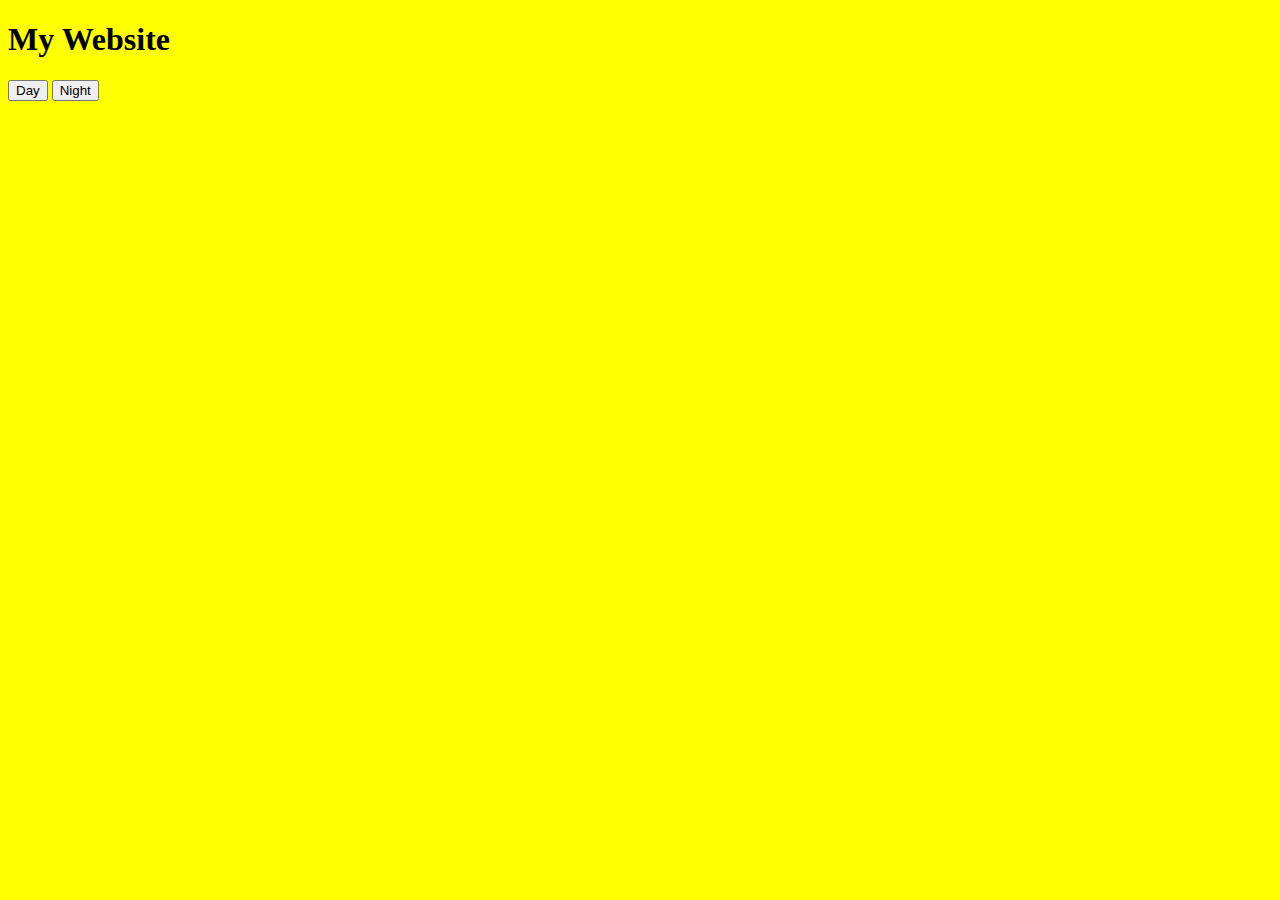
<file: SherpaDeskv2/testing/index.html>
<!doctype html>
<html>
<head>
	<meta charset=utf-8>
	<title>jQuery Events</title>
	<link rel="stylesheet" href="day.css">
</head>
<body>

<h1>My Website</h1>

<button data-file="day">Day</button>
<button data-file="night">Night</button>


<script src="https://ajax.googleapis.com/ajax/libs/jquery/1.7.1/jquery.min.js"></script>


<script>

(function() {
	var link = $('link');
	
	$('button').on('click', function() {
		var $this = $(this),
			stylesheet = $this.data('file');

		link.attr('href', stylesheet + '.css');

		$this
			.siblings('button')
				.removeAttr('disabled')
				.end()
			.attr('disabled', 'disabled');
	});
})();

</script>



</body>
</html>
</file>
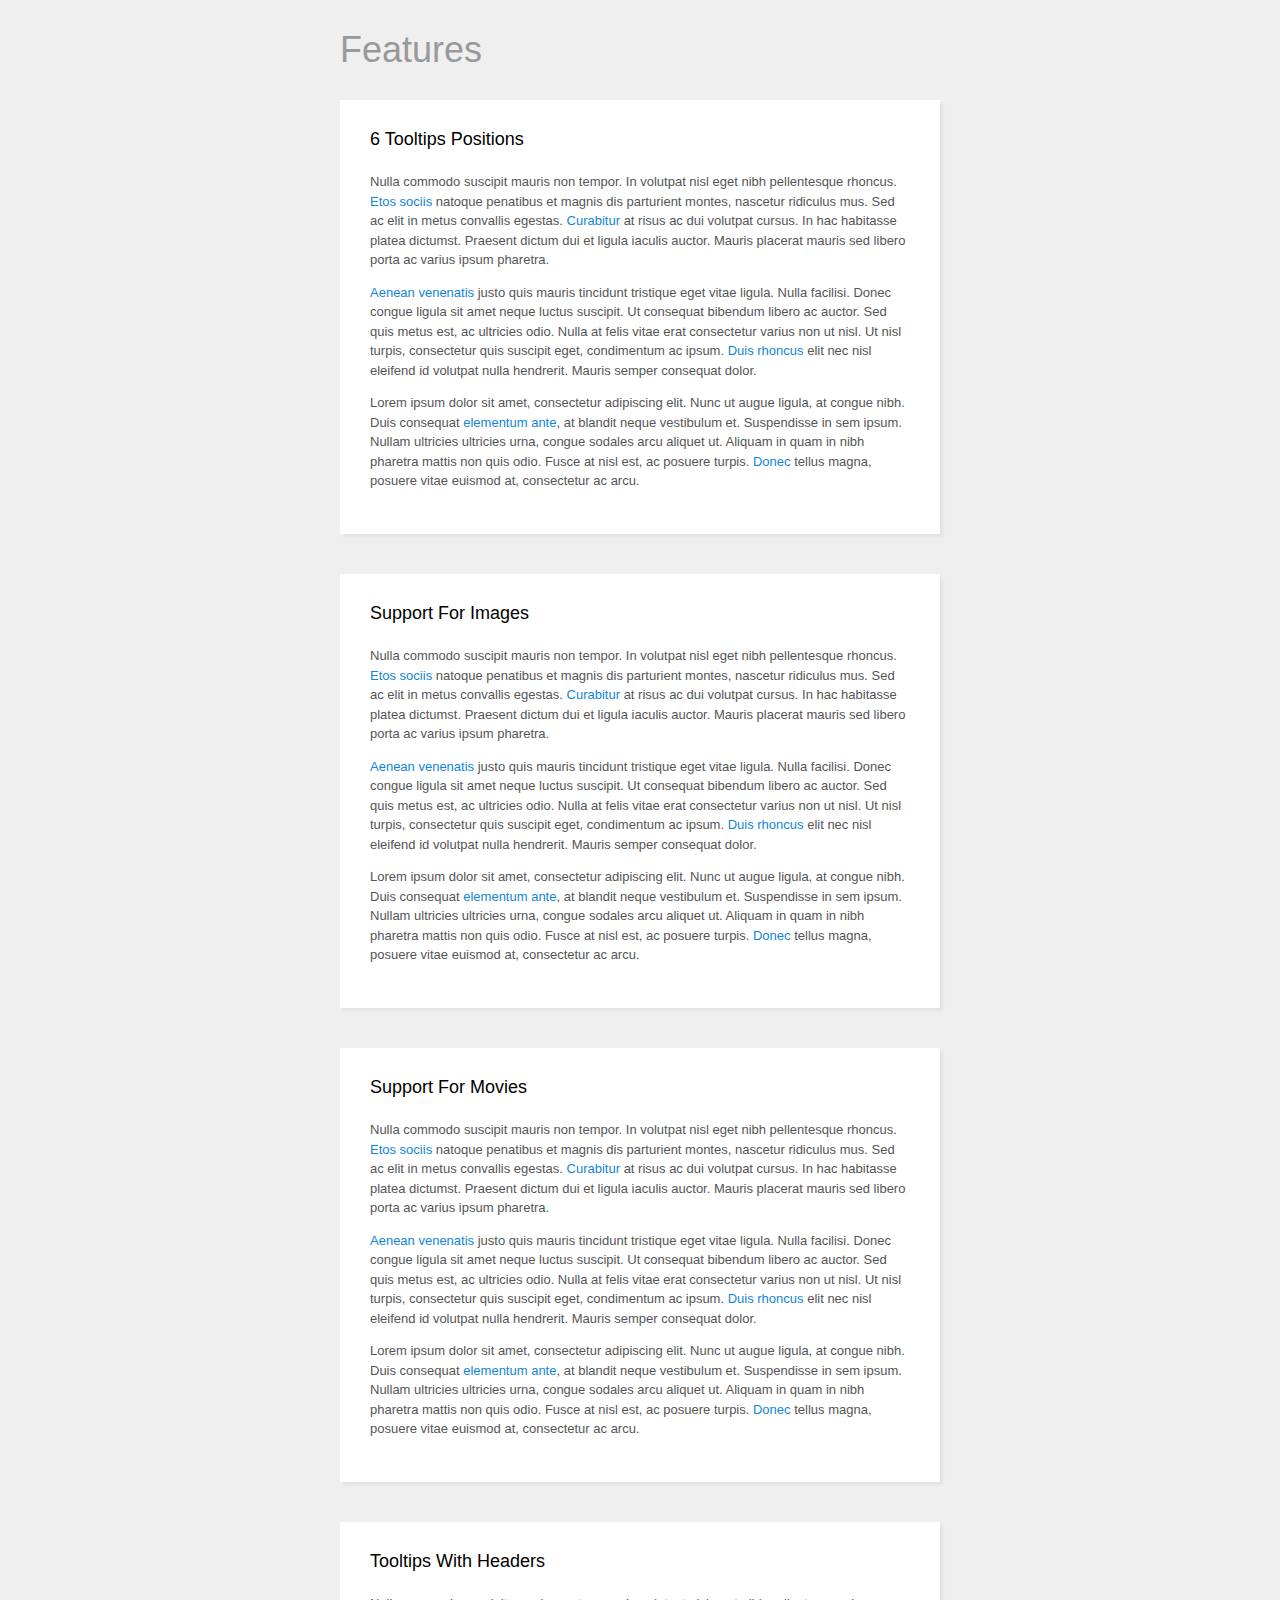
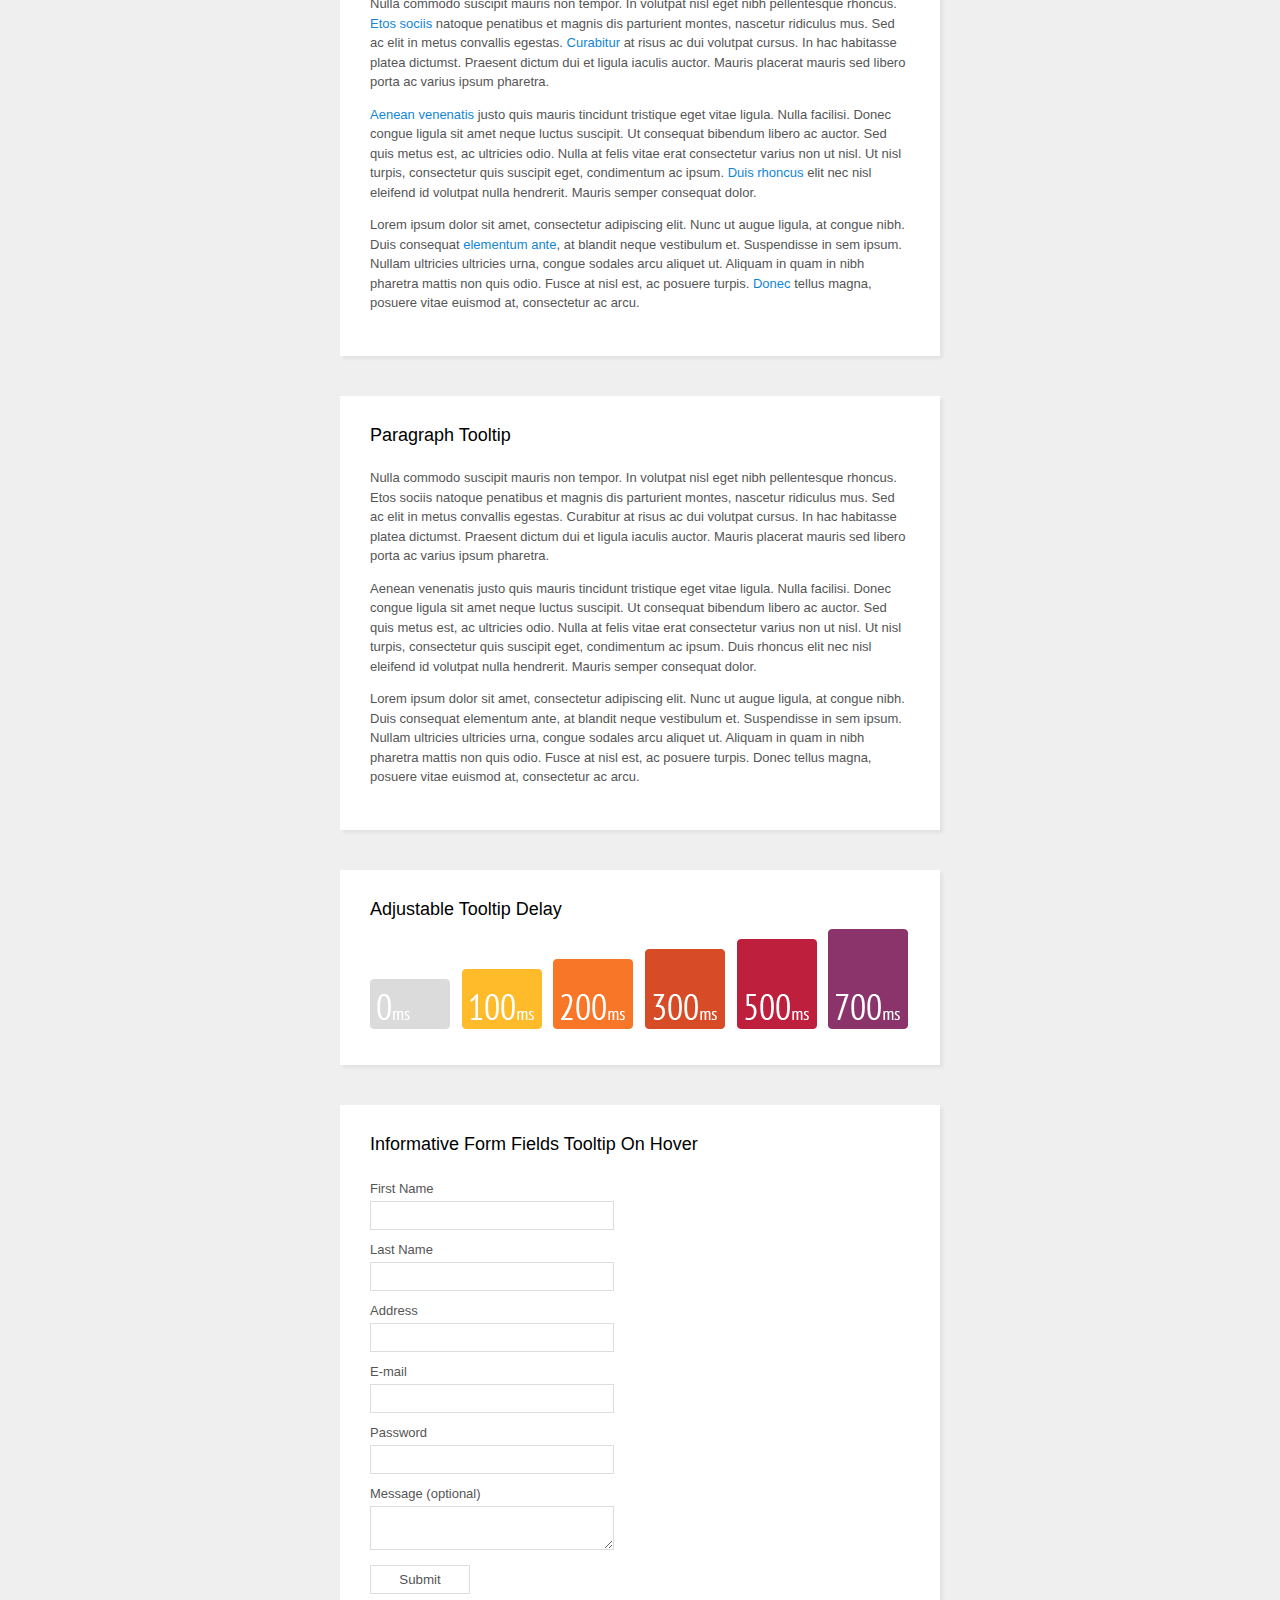
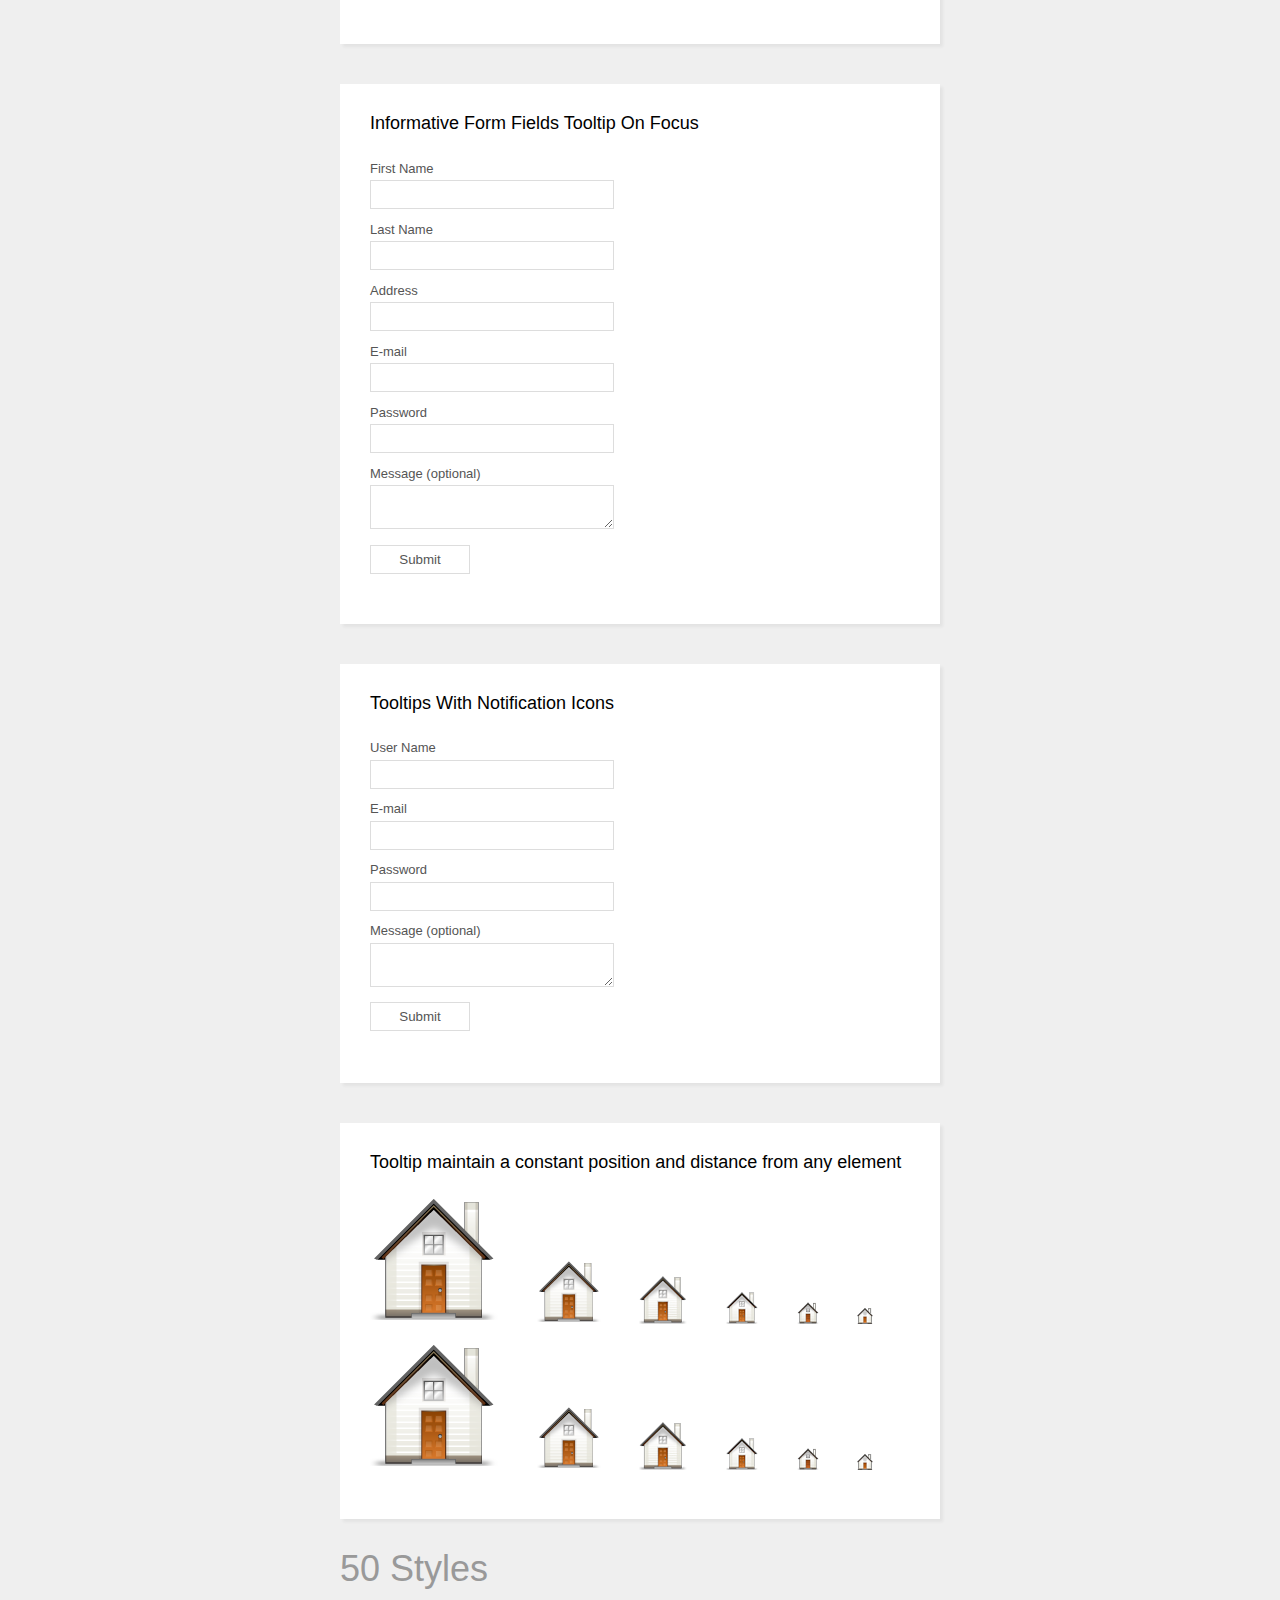
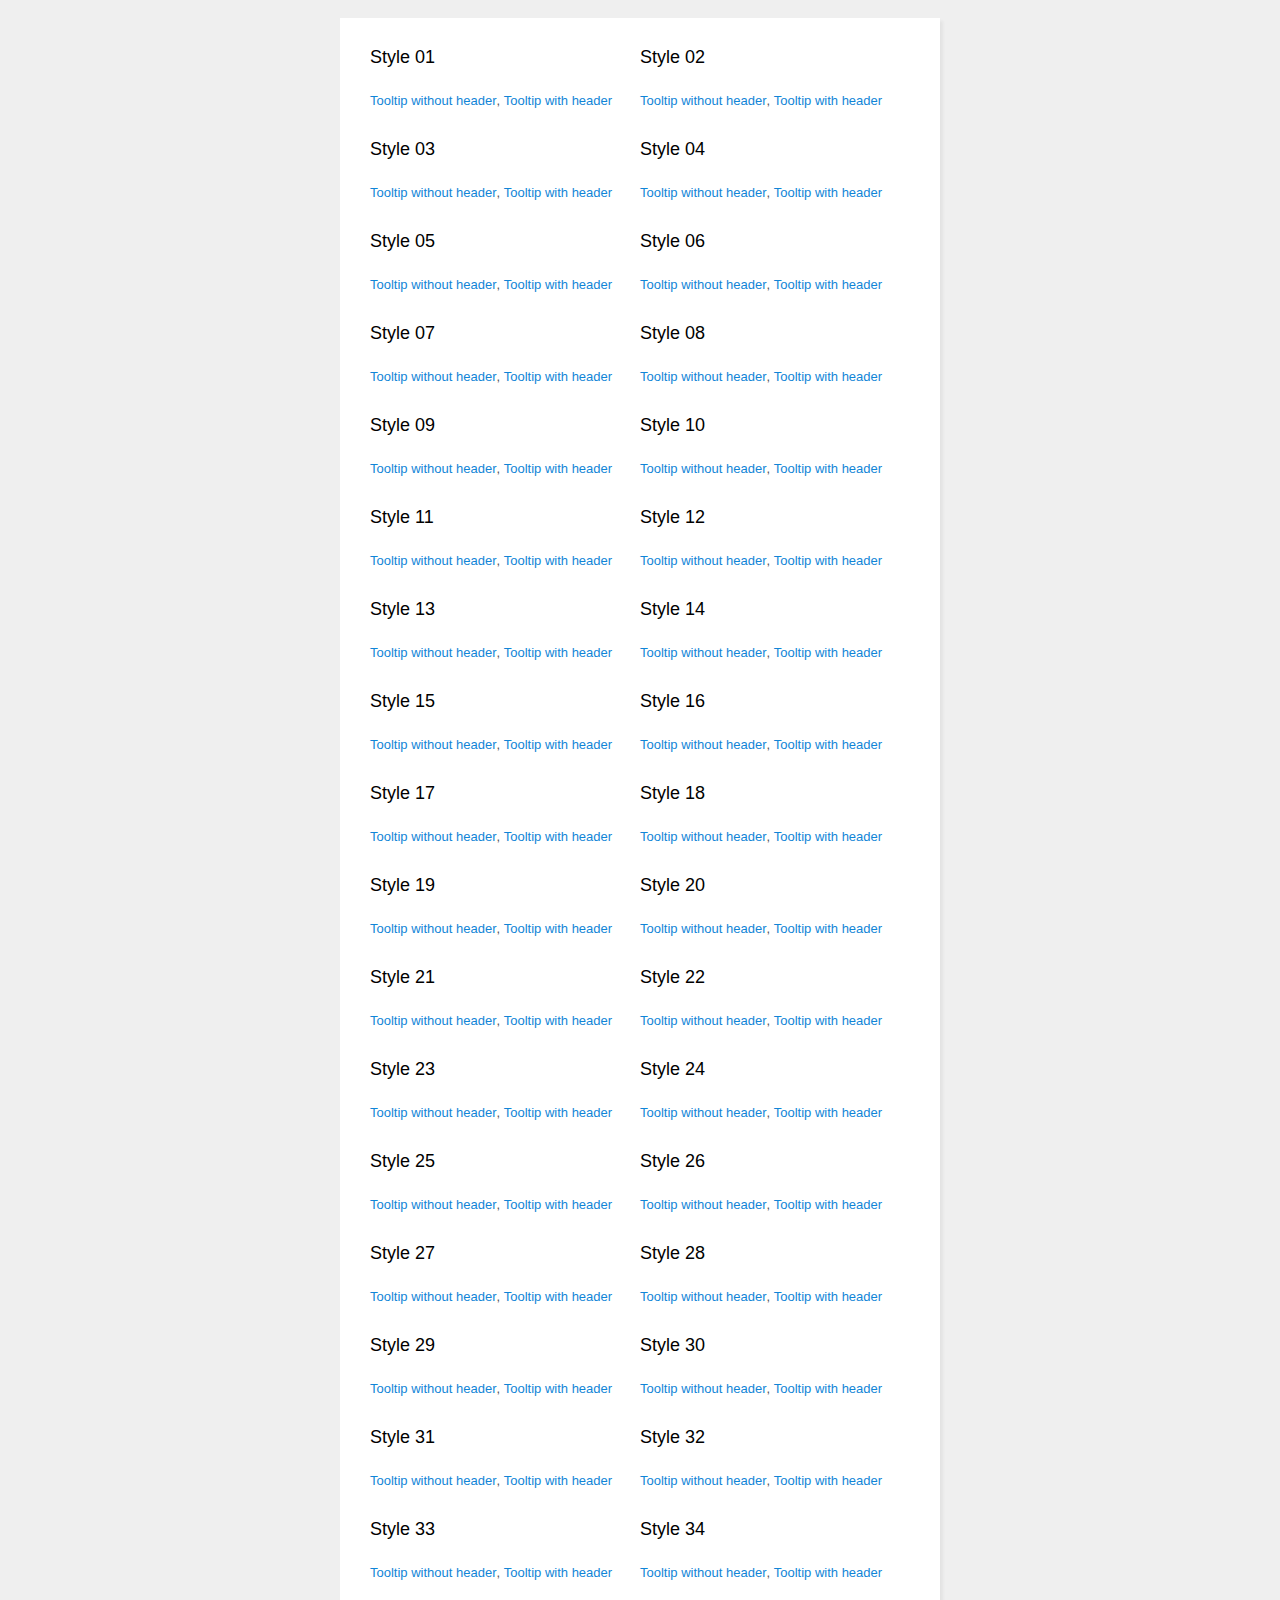
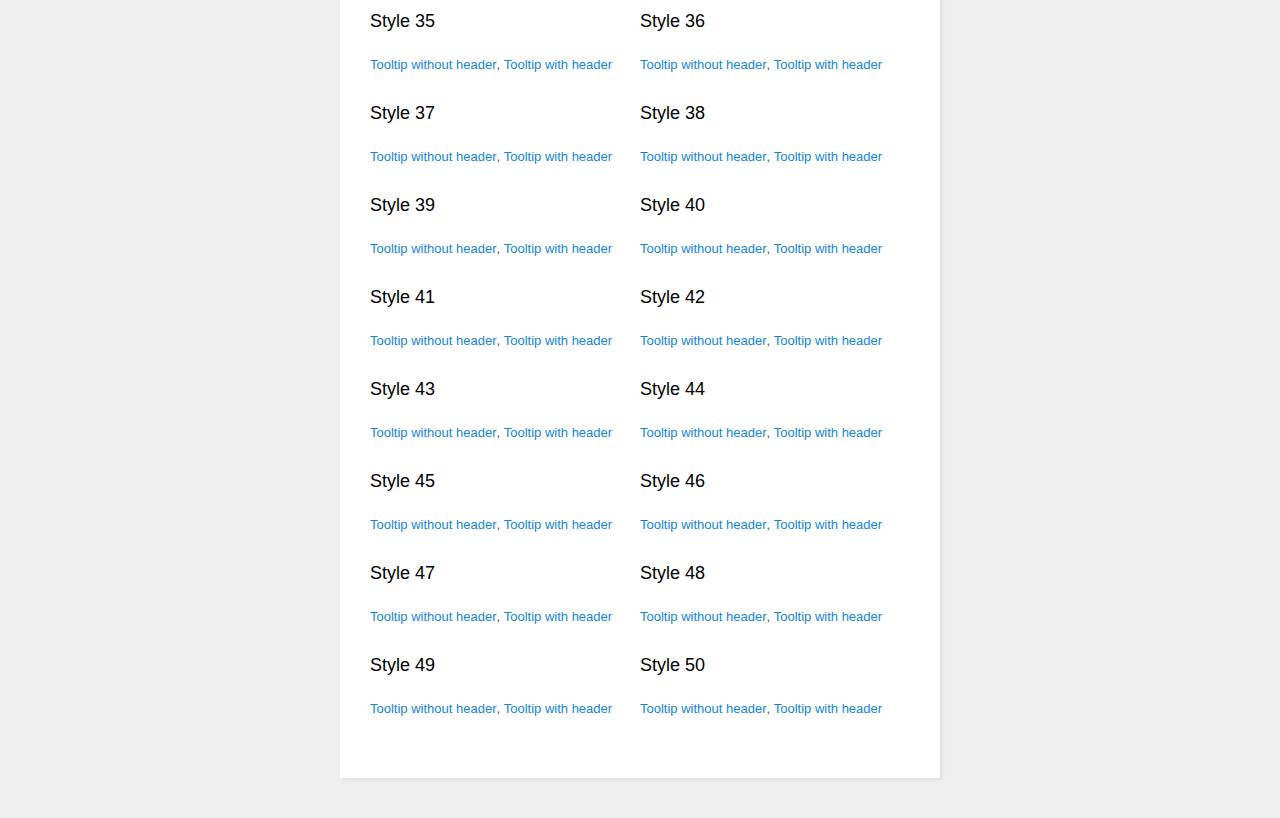
<file: accounts/testing/tooltips/index.html>
<!DOCTYPE html PUBLIC "-//W3C//DTD XHTML 1.1//EN" "http://www.w3.org/TR/xhtml11/DTD/xhtml11.dtd">
<html xmlns="http://www.w3.org/1999/xhtml" xml:lang="en" lang="en">
	<head>
		<title>CSS3 Tooltips Pack</title>
		<meta http-equiv="content-type" content="text/html; charset=utf-8"/>
		<link rel="stylesheet" type="text/css" href="styles/page.css"/>
		<link rel="stylesheet" type="text/css" href="styles/tooltips_main.css"/>
		<link rel="stylesheet" type="text/css" href="styles/tooltips_styles.css"/>
	</head>
	
	<body>
		<div class="page_container">
			<h1 class="header">Features</h1>


			<div class="content">
		
				<h1 class="content">6 Tooltips Positions</h1>
				
				<p>Nulla commodo suscipit mauris non tempor. In volutpat nisl eget nibh pellentesque rhoncus. <a class="qlabs_tooltip_top qlabs_tooltip_style_1" href="#"><span>This tooltip is positioned above a hovered item.</span>Etos sociis</a> natoque penatibus et magnis dis parturient montes, nascetur ridiculus mus. Sed ac elit in metus convallis egestas. <a class="qlabs_tooltip_bottom qlabs_tooltip_style_1" href="#"><span>This tooltip is positioned below a hovered item.</span>Curabitur</a> at risus ac dui volutpat cursus. In hac habitasse platea dictumst. Praesent dictum dui et ligula iaculis auctor. Mauris placerat mauris sed libero porta ac varius ipsum pharetra.</p>

				<p><a class="qlabs_tooltip_diagonal_left qlabs_tooltip_style_1" href="#"><span>This tooltip is positioned diagonally on the left side of a hovered item.</span>Aenean venenatis</a> justo quis mauris tincidunt tristique eget vitae ligula. Nulla facilisi. Donec congue ligula sit amet neque luctus suscipit. Ut consequat bibendum libero ac auctor. Sed quis metus est, ac ultricies odio. Nulla at felis vitae erat consectetur varius non ut nisl. Ut nisl turpis, consectetur quis suscipit eget, condimentum ac ipsum. <a class="qlabs_tooltip_diagonal_right qlabs_tooltip_style_1" href="#"><span>This tooltip is positioned diagonally on the right side of a hovered item.</span>Duis rhoncus</a> elit nec nisl eleifend id volutpat nulla hendrerit. Mauris semper consequat dolor.</p>

				<p>Lorem ipsum dolor sit amet, consectetur adipiscing elit. Nunc ut augue ligula, at congue nibh. Duis consequat <a class="qlabs_tooltip_left qlabs_tooltip_style_1" href="#"><span>This tooltip is positioned on the left side of a hovered item.</span>elementum ante</a>, at blandit neque vestibulum et. Suspendisse in sem ipsum. Nullam ultricies ultricies urna, congue sodales arcu aliquet ut. Aliquam in quam in nibh pharetra mattis non quis odio. Fusce at nisl est, ac posuere turpis. <a class="qlabs_tooltip_right qlabs_tooltip_style_1" href="#"><span>This tooltip is positioned on the right side of a hovered item.</span>Donec</a> tellus magna, posuere vitae euismod at, consectetur ac arcu.</p>
			
			</div>


			<div class="content">
		
				<h1 class="content">Support For Images</h1>
				
				<p>Nulla commodo suscipit mauris non tempor. In volutpat nisl eget nibh pellentesque rhoncus. <a class="qlabs_tooltip_top qlabs_tooltip_style_1" href="#"><span><img src="samples/image_1.jpg" alt="image_1.jpg"/>This tooltip is positioned above a hovered item.</span>Etos sociis</a> natoque penatibus et magnis dis parturient montes, nascetur ridiculus mus. Sed ac elit in metus convallis egestas. <a class="qlabs_tooltip_bottom qlabs_tooltip_style_1" href="#"><span><img src="samples/image_2.jpg" alt="image_2.jpg"/>This tooltip is positioned below a hovered item.</span>Curabitur</a> at risus ac dui volutpat cursus. In hac habitasse platea dictumst. Praesent dictum dui et ligula iaculis auctor. Mauris placerat mauris sed libero porta ac varius ipsum pharetra.</p>

				<p><a class="qlabs_tooltip_diagonal_left qlabs_tooltip_style_1" href="#"><span><img src="samples/image_3.jpg" alt="image_3.jpg"/>This tooltip is positioned diagonally on the left side of a hovered item.</span>Aenean venenatis</a> justo quis mauris tincidunt tristique eget vitae ligula. Nulla facilisi. Donec congue ligula sit amet neque luctus suscipit. Ut consequat bibendum libero ac auctor. Sed quis metus est, ac ultricies odio. Nulla at felis vitae erat consectetur varius non ut nisl. Ut nisl turpis, consectetur quis suscipit eget, condimentum ac ipsum. <a class="qlabs_tooltip_diagonal_right qlabs_tooltip_style_1" href="#"><span><img src="samples/image_4.jpg" alt="image_4.jpg"/>This tooltip is positioned diagonally on the right side of a hovered item.</span>Duis rhoncus</a> elit nec nisl eleifend id volutpat nulla hendrerit. Mauris semper consequat dolor.</p>

				<p>Lorem ipsum dolor sit amet, consectetur adipiscing elit. Nunc ut augue ligula, at congue nibh. Duis consequat <a class="qlabs_tooltip_left qlabs_tooltip_style_1" href="#"><span><img src="samples/image_5.jpg" alt="image_5.jpg"/>This tooltip is positioned on the left side of a hovered item.</span>elementum ante</a>, at blandit neque vestibulum et. Suspendisse in sem ipsum. Nullam ultricies ultricies urna, congue sodales arcu aliquet ut. Aliquam in quam in nibh pharetra mattis non quis odio. Fusce at nisl est, ac posuere turpis. <a class="qlabs_tooltip_right qlabs_tooltip_style_1" href="#"><span><img src="samples/image_6.jpg" alt="image_6.jpg"/>This tooltip is positioned on the right side of a hovered item.</span>Donec</a> tellus magna, posuere vitae euismod at, consectetur ac arcu.</p>
		
			</div>


			<div class="content">
		
				<h1 class="content">Support For Movies</h1>
				
				<p>Nulla commodo suscipit mauris non tempor. In volutpat nisl eget nibh pellentesque rhoncus. <a class="qlabs_tooltip_top qlabs_tooltip_style_1" href="#"><span><iframe width="240" height="152" src="http://www.youtube.com/embed/JknpvVHtaW8" frameborder="0" allowfullscreen></iframe>This tooltip is positioned above a hovered item.</span>Etos sociis</a> natoque penatibus et magnis dis parturient montes, nascetur ridiculus mus. Sed ac elit in metus convallis egestas. <a class="qlabs_tooltip_bottom qlabs_tooltip_style_1" href="#"><span><iframe width="240" height="152" src="http://www.youtube.com/embed/JknpvVHtaW8" frameborder="0" allowfullscreen></iframe>This tooltip is positioned below a hovered item.</span>Curabitur</a> at risus ac dui volutpat cursus. In hac habitasse platea dictumst. Praesent dictum dui et ligula iaculis auctor. Mauris placerat mauris sed libero porta ac varius ipsum pharetra.</p>

				<p><a class="qlabs_tooltip_diagonal_left qlabs_tooltip_style_1" href="#"><span><iframe width="240" height="152" src="http://www.youtube.com/embed/JknpvVHtaW8" frameborder="0" allowfullscreen></iframe>This tooltip is positioned diagonally on the left side of a hovered item.</span>Aenean venenatis</a> justo quis mauris tincidunt tristique eget vitae ligula. Nulla facilisi. Donec congue ligula sit amet neque luctus suscipit. Ut consequat bibendum libero ac auctor. Sed quis metus est, ac ultricies odio. Nulla at felis vitae erat consectetur varius non ut nisl. Ut nisl turpis, consectetur quis suscipit eget, condimentum ac ipsum. <a class="qlabs_tooltip_diagonal_right qlabs_tooltip_style_1" href="#"><span><iframe width="240" height="152" src="http://www.youtube.com/embed/JknpvVHtaW8" frameborder="0" allowfullscreen></iframe>This tooltip is positioned diagonally on the right side of a hovered item.</span>Duis rhoncus</a> elit nec nisl eleifend id volutpat nulla hendrerit. Mauris semper consequat dolor.</p>

				<p>Lorem ipsum dolor sit amet, consectetur adipiscing elit. Nunc ut augue ligula, at congue nibh. Duis consequat <a class="qlabs_tooltip_left qlabs_tooltip_style_1" href="#"><span><iframe width="240" height="152" src="http://www.youtube.com/embed/JknpvVHtaW8" frameborder="0" allowfullscreen></iframe>This tooltip is positioned on the left side of a hovered item.</span>elementum ante</a>, at blandit neque vestibulum et. Suspendisse in sem ipsum. Nullam ultricies ultricies urna, congue sodales arcu aliquet ut. Aliquam in quam in nibh pharetra mattis non quis odio. Fusce at nisl est, ac posuere turpis. <a class="qlabs_tooltip_right qlabs_tooltip_style_1" href="#"><span><iframe width="240" height="152" src="http://www.youtube.com/embed/JknpvVHtaW8" frameborder="0" allowfullscreen></iframe>This tooltip is positioned on the right side of a hovered item.</span>Donec</a> tellus magna, posuere vitae euismod at, consectetur ac arcu.</p>
		
			</div>


			<div class="content">
		
				<h1 class="content">Tooltips With Headers</h1>
				
				<p>Nulla commodo suscipit mauris non tempor. In volutpat nisl eget nibh pellentesque rhoncus. <a class="qlabs_tooltip_top qlabs_tooltip_style_1" href="#"><span><strong>Tooltip with header</strong>This tooltip is positioned above a hovered item.</span>Etos sociis</a> natoque penatibus et magnis dis parturient montes, nascetur ridiculus mus. Sed ac elit in metus convallis egestas. <a class="qlabs_tooltip_bottom qlabs_tooltip_style_2" href="#"><span><strong>Tooltip with header</strong>This tooltip is positioned below a hovered item.</span>Curabitur</a> at risus ac dui volutpat cursus. In hac habitasse platea dictumst. Praesent dictum dui et ligula iaculis auctor. Mauris placerat mauris sed libero porta ac varius ipsum pharetra.</p>

				<p><a class="qlabs_tooltip_diagonal_left qlabs_tooltip_style_3" href="#"><span><strong>Tooltip with header</strong>This tooltip is positioned diagonally on the left side of a hovered item.</span>Aenean venenatis</a> justo quis mauris tincidunt tristique eget vitae ligula. Nulla facilisi. Donec congue ligula sit amet neque luctus suscipit. Ut consequat bibendum libero ac auctor. Sed quis metus est, ac ultricies odio. Nulla at felis vitae erat consectetur varius non ut nisl. Ut nisl turpis, consectetur quis suscipit eget, condimentum ac ipsum. <a class="qlabs_tooltip_diagonal_right qlabs_tooltip_style_4" href="#"><span><strong>Tooltip with header</strong>This tooltip is positioned diagonally on the right side of a hovered item.</span>Duis rhoncus</a> elit nec nisl eleifend id volutpat nulla hendrerit. Mauris semper consequat dolor.</p>

				<p>Lorem ipsum dolor sit amet, consectetur adipiscing elit. Nunc ut augue ligula, at congue nibh. Duis consequat <a class="qlabs_tooltip_left qlabs_tooltip_style_5" href="#"><span><strong>Tooltip with even longer header text</strong>This tooltip is positioned on the left side of a hovered item.</span>elementum ante</a>, at blandit neque vestibulum et. Suspendisse in sem ipsum. Nullam ultricies ultricies urna, congue sodales arcu aliquet ut. Aliquam in quam in nibh pharetra mattis non quis odio. Fusce at nisl est, ac posuere turpis. <a class="qlabs_tooltip_right qlabs_tooltip_style_7" href="#"><span><strong>Tooltip with multiple lines of header text, tooltip with multiple lines of header text.</strong>This tooltip is positioned on the right side of a hovered item.</span>Donec</a> tellus magna, posuere vitae euismod at, consectetur ac arcu.</p>
		
			</div>


			<div class="content">
		
				<h1 class="content">Paragraph Tooltip</h1>
				
				<p class="qlabs_tooltip_top qlabs_tooltip_style_33"><span><strong>John Doe Poem</strong>This tooltip is positioned above a hovered item.</span>Nulla commodo suscipit mauris non tempor. In volutpat nisl eget nibh pellentesque rhoncus. Etos sociis natoque penatibus et magnis dis parturient montes, nascetur ridiculus mus. Sed ac elit in metus convallis egestas. Curabitur at risus ac dui volutpat cursus. In hac habitasse platea dictumst. Praesent dictum dui et ligula iaculis auctor. Mauris placerat mauris sed libero porta ac varius ipsum pharetra.</p>

				<p class="qlabs_tooltip_left qlabs_tooltip_style_33"><span><strong>John Doe Poem</strong>This tooltip is positioned on the left side of a hovered item.</span>Aenean venenatis justo quis mauris tincidunt tristique eget vitae ligula. Nulla facilisi. Donec congue ligula sit amet neque luctus suscipit. Ut consequat bibendum libero ac auctor. Sed quis metus est, ac ultricies odio. Nulla at felis vitae erat consectetur varius non ut nisl. Ut nisl turpis, consectetur quis suscipit eget, condimentum ac ipsum. Duis rhoncus elit nec nisl eleifend id volutpat nulla hendrerit. Mauris semper consequat dolor.</p>

				<p class="qlabs_tooltip_bottom qlabs_tooltip_style_33"><span><strong>John Doe Poem</strong>This tooltip is positioned below a hovered item.</span>Lorem ipsum dolor sit amet, consectetur adipiscing elit. Nunc ut augue ligula, at congue nibh. Duis consequat elementum ante, at blandit neque vestibulum et. Suspendisse in sem ipsum. Nullam ultricies ultricies urna, congue sodales arcu aliquet ut. Aliquam in quam in nibh pharetra mattis non quis odio. Fusce at nisl est, ac posuere turpis. Donec tellus magna, posuere vitae euismod at, consectetur ac arcu.</p>
		
			</div>


			<div class="content">
		
				<h1 class="content">Adjustable Tooltip Delay</h1>
				
				<ul>
					<li><a class="qlabs_tooltip_bottom qlabs_tooltip_style_19" href="#"><span>Tooltip with default 0ms delay.</span><img src="samples/0ms.png" alt="0ms.png"/></a></li>
					<li><a style="margin-left: 8px;" class="qlabs_tooltip_bottom qlabs_tooltip_style_19 delay_100" href="#"><span>Tooltip with 100ms delay.</span><img src="samples/100ms.png" alt="100ms.png"/></a></li>
					<li><a style="margin-left: 8px;" class="qlabs_tooltip_bottom qlabs_tooltip_style_19 delay_200" href="#"><span>Tooltip with 200ms delay.</span><img src="samples/200ms.png" alt="200ms.png"/></a></li>
					<li><a style="margin-left: 8px;" class="qlabs_tooltip_bottom qlabs_tooltip_style_19 delay_300" href="#"><span>Tooltip with 300ms delay.</span><img src="samples/300ms.png" alt="300ms.png"/></a></li>
					<li><a style="margin-left: 8px;" class="qlabs_tooltip_bottom qlabs_tooltip_style_19 delay_500" href="#"><span>Tooltip with 500ms delay.</span><img src="samples/500ms.png" alt="500ms.png"/></a></li>
					<li><a style="margin-left: 8px;" class="qlabs_tooltip_bottom qlabs_tooltip_style_19 delay_700" href="#"><span>Tooltip with 700ms delay.</span><img src="samples/700ms.png" alt="700ms.png"/></a></li>
				</ul>
		
			</div>


			<div class="content">
		
				<h1 class="content">Informative Form Fields Tooltip On Hover</h1>
				
					<form class="form1" action="#" method="post">
						<fieldset>
						
							<label>First Name</label>
							<div class="qlabs_tooltip_right qlabs_tooltip_style_3">
								<input type="text" name="firstname" value="" />
								<span>First Name</span>
							</div>
						
							<label>Last Name</label>
							<div class="qlabs_tooltip_left qlabs_tooltip_style_3">
								<input type="text" name="lastname" value="" />
								<span>Last Name</span>
							</div>
						
							<label>Address</label>
							<div class="qlabs_tooltip_diagonal_right qlabs_tooltip_style_3">
								<input type="text" name="address" value="" />
								<span>Address</span>
							</div>
						
							<label>E-mail</label>
							<div class="qlabs_tooltip_diagonal_left qlabs_tooltip_style_3">
								<input type="text" name="email" value="" />
								<span>E-mail</span>
							</div>
						
							<label>Password</label>
							<div class="qlabs_tooltip_top qlabs_tooltip_style_3">
								<input type="password" name="password" value="" />
								<span>Password</span>
							</div>
						
							<label>Message (optional)</label>
							<div class="qlabs_tooltip_bottom qlabs_tooltip_style_3">
								<textarea name="message" cols="5" rows="2"></textarea>
								<span>Message (optional)</span>
							</div>
						
							<input type="submit" value="Submit" name="submit" class="submit" />
							
						</fieldset>
					</form>
					
			</div>


			<div class="content">
		
				<h1 class="content">Informative Form Fields Tooltip On Focus</h1>
				
					<form class="form1" action="#" method="post">
						<fieldset>
						
							<label>First Name</label>
							<div class="qlabs_tooltip_focus_right qlabs_tooltip_style_3">
								<input type="text" name="firstname" value="" />
								<span>First Name</span>
							</div>
						
							<label>Last Name</label>
							<div class="qlabs_tooltip_focus_left qlabs_tooltip_style_3">
								<input type="text" name="lastname" value="" />
								<span>Last Name</span>
							</div>
						
							<label>Address</label>
							<div class="qlabs_tooltip_focus_diagonal_right qlabs_tooltip_style_3">
								<input type="text" name="address" value="" />
								<span>Address</span>
							</div>
						
							<label>E-mail</label>
							<div class="qlabs_tooltip_focus_diagonal_left qlabs_tooltip_style_3">
								<input type="text" name="email" value="" />
								<span>E-mail</span>
							</div>
						
							<label>Password</label>
							<div class="qlabs_tooltip_focus_top qlabs_tooltip_style_3">
								<input type="password" name="password" value="" />
								<span>Password</span>
							</div>
						
							<label>Message (optional)</label>
							<div class="qlabs_tooltip_focus_bottom qlabs_tooltip_style_3">
								<textarea name="message" cols="5" rows="2"></textarea>
								<span>Message (optional)</span>
							</div>
						
							<input type="submit" value="Submit" name="submit" class="submit" />
							
						</fieldset>
					</form>
					
			</div>
			
			
			<div class="content">
		
				<h1 class="content">Tooltips With Notification Icons</h1>
				
					<form class="form2" action="#" method="post">
						<fieldset>
						
							<label>User Name</label>
							<div class="qlabs_tooltip_right qlabs_tooltip_style_50">
								<input type="text" name="firstname" value="" />
								<span><strong>User Name</strong>Tooltip with notification icon.</span>
							</div>
						
							<label>E-mail</label>
							<div class="qlabs_tooltip_right qlabs_tooltip_style_49">
								<input type="text" name="email" value="" />
								<span><strong>E-mail</strong>Tooltip with notification icon.</span>
							</div>
						
							<label>Password</label>
							<div class="qlabs_tooltip_right qlabs_tooltip_style_48">
								<input type="password" name="password" value="" />
								<span><strong>Password</strong>Tooltip with notification icon.</span>
							</div>
						
							<label>Message (optional)</label>
							<div class="qlabs_tooltip_right qlabs_tooltip_style_47">
								<textarea name="message" cols="5" rows="2"></textarea>
								<span><strong>Message</strong>Tooltip with notification icon.</span>
							</div>
						
							<input type="submit" value="Submit" name="submit" class="submit" />
							
						</fieldset>
					</form>
					
			</div>


			<div class="content">
		
				<h1 class="content">Tooltip maintain a constant position and distance from any element</h1>
				
				<p>
					<a class="qlabs_tooltip_top qlabs_tooltip_style_7" href="#"><span>Icon size 128x128px</span><img src="samples/home_128.png" alt="home_128.png"/></a>
					<a style="margin-left: 35px;" class="qlabs_tooltip_top qlabs_tooltip_style_8" href="#"><span>Icon size 64x64px</span><img src="samples/home_64.png" alt="home_64.png"/></a>
					<a style="margin-left: 35px;" class="qlabs_tooltip_top qlabs_tooltip_style_9" href="#"><span>Icon size 48x48px</span><img src="samples/home_48.png" alt="home_48.png"/></a>
					<a style="margin-left: 35px;" class="qlabs_tooltip_top qlabs_tooltip_style_10" href="#"><span>Icon size 32x32px</span><img src="samples/home_32.png" alt="home_32.png"/></a>
					<a style="margin-left: 35px;" class="qlabs_tooltip_top qlabs_tooltip_style_11" href="#"><span>Icon size 22x22px</span><img src="samples/home_22.png" alt="home_22.png"/></a>
					<a style="margin-left: 35px;" class="qlabs_tooltip_top qlabs_tooltip_style_12" href="#"><span>Icon size 16x16px</span><img src="samples/home_16.png" alt="home_16.png"/></a>
				</p>
				
				<p>
					<a class="qlabs_tooltip_diagonal_right qlabs_tooltip_style_13" href="#"><span>Icon size 128x128px</span><img src="samples/home_128.png" alt="home_128.png"/></a>
					<a style="margin-left: 35px;" class="qlabs_tooltip_diagonal_right qlabs_tooltip_style_14" href="#"><span>Icon size 64x64px</span><img src="samples/home_64.png" alt="home_64.png"/></a>
					<a style="margin-left: 35px;" class="qlabs_tooltip_diagonal_right qlabs_tooltip_style_15" href="#"><span>Icon size 48x48px</span><img src="samples/home_48.png" alt="home_48.png"/></a>
					<a style="margin-left: 35px;" class="qlabs_tooltip_diagonal_right qlabs_tooltip_style_16" href="#"><span>Icon size 32x32px</span><img src="samples/home_32.png" alt="home_32.png"/></a>
					<a style="margin-left: 35px;" class="qlabs_tooltip_diagonal_right qlabs_tooltip_style_17" href="#"><span>Icon size 22x22px</span><img src="samples/home_22.png" alt="home_22.png"/></a>
					<a style="margin-left: 35px;" class="qlabs_tooltip_diagonal_right qlabs_tooltip_style_18" href="#"><span>Icon size 16x16px</span><img src="samples/home_16.png" alt="home_16.png"/></a>
				</p>				
		
			</div>



			<h1 class="header">50 Styles</h1>
			
			<div class="content">

				<div style="width: 270px; float:left;">
				
					<h1 class="content">Style 01</h1>
					<p style="margin-bottom: 30px;">
						<a class="qlabs_tooltip_top qlabs_tooltip_style_1" href="#"><span>Tooltip without header</span>Tooltip without header</a>,
						<a class="qlabs_tooltip_top qlabs_tooltip_style_1" href="#"><span><strong>Tooltip header</strong>Tooltip with header</span>Tooltip with header</a>
					</p>
					
					<h1 class="content">Style 03</h1>
					<p style="margin-bottom: 30px;">
						<a class="qlabs_tooltip_top qlabs_tooltip_style_3" href="#"><span>Tooltip without header</span>Tooltip without header</a>,
						<a class="qlabs_tooltip_top qlabs_tooltip_style_3" href="#"><span><strong>Tooltip header</strong>Tooltip with header</span>Tooltip with header</a>
					</p>
					
					<h1 class="content">Style 05</h1>
					<p style="margin-bottom: 30px;">
						<a class="qlabs_tooltip_top qlabs_tooltip_style_5" href="#"><span>Tooltip without header</span>Tooltip without header</a>,
						<a class="qlabs_tooltip_top qlabs_tooltip_style_5" href="#"><span><strong>Tooltip header</strong>Tooltip with header</span>Tooltip with header</a>
					</p>
					
					<h1 class="content">Style 07</h1>
					<p style="margin-bottom: 30px;">
						<a class="qlabs_tooltip_top qlabs_tooltip_style_7" href="#"><span>Tooltip without header</span>Tooltip without header</a>,
						<a class="qlabs_tooltip_top qlabs_tooltip_style_7" href="#"><span><strong>Tooltip header</strong>Tooltip with header</span>Tooltip with header</a>
					</p>
					
					<h1 class="content">Style 09</h1>
					<p style="margin-bottom: 30px;">
						<a class="qlabs_tooltip_top qlabs_tooltip_style_9" href="#"><span>Tooltip without header</span>Tooltip without header</a>,
						<a class="qlabs_tooltip_top qlabs_tooltip_style_9" href="#"><span><strong>Tooltip header</strong>Tooltip with header</span>Tooltip with header</a>
					</p>
					
					<h1 class="content">Style 11</h1>
					<p style="margin-bottom: 30px;">
						<a class="qlabs_tooltip_top qlabs_tooltip_style_11" href="#"><span>Tooltip without header</span>Tooltip without header</a>,
						<a class="qlabs_tooltip_top qlabs_tooltip_style_11" href="#"><span><strong>Tooltip header</strong>Tooltip with header</span>Tooltip with header</a>
					</p>
					
					<h1 class="content">Style 13</h1>
					<p style="margin-bottom: 30px;">
						<a class="qlabs_tooltip_top qlabs_tooltip_style_13" href="#"><span>Tooltip without header</span>Tooltip without header</a>,
						<a class="qlabs_tooltip_top qlabs_tooltip_style_13" href="#"><span><strong>Tooltip header</strong>Tooltip with header</span>Tooltip with header</a>
					</p>
					
					<h1 class="content">Style 15</h1>
					<p style="margin-bottom: 30px;">
						<a class="qlabs_tooltip_top qlabs_tooltip_style_15" href="#"><span>Tooltip without header</span>Tooltip without header</a>,
						<a class="qlabs_tooltip_top qlabs_tooltip_style_15" href="#"><span><strong>Tooltip header</strong>Tooltip with header</span>Tooltip with header</a>
					</p>
					
					<h1 class="content">Style 17</h1>
					<p style="margin-bottom: 30px;">
						<a class="qlabs_tooltip_top qlabs_tooltip_style_17" href="#"><span>Tooltip without header</span>Tooltip without header</a>,
						<a class="qlabs_tooltip_top qlabs_tooltip_style_17" href="#"><span><strong>Tooltip header</strong>Tooltip with header</span>Tooltip with header</a>
					</p>
					
					<h1 class="content">Style 19</h1>
					<p style="margin-bottom: 30px;">
						<a class="qlabs_tooltip_top qlabs_tooltip_style_19" href="#"><span>Tooltip without header</span>Tooltip without header</a>,
						<a class="qlabs_tooltip_top qlabs_tooltip_style_19" href="#"><span><strong>Tooltip header</strong>Tooltip with header</span>Tooltip with header</a>
					</p>
					
					<h1 class="content">Style 21</h1>
					<p style="margin-bottom: 30px;">
						<a class="qlabs_tooltip_top qlabs_tooltip_style_21" href="#"><span>Tooltip without header</span>Tooltip without header</a>,
						<a class="qlabs_tooltip_top qlabs_tooltip_style_21" href="#"><span><strong>Tooltip header</strong>Tooltip with header</span>Tooltip with header</a>
					</p>
					
					<h1 class="content">Style 23</h1>
					<p style="margin-bottom: 30px;">
						<a class="qlabs_tooltip_top qlabs_tooltip_style_23" href="#"><span>Tooltip without header</span>Tooltip without header</a>,
						<a class="qlabs_tooltip_top qlabs_tooltip_style_23" href="#"><span><strong>Tooltip header</strong>Tooltip with header</span>Tooltip with header</a>
					</p>
					
					<h1 class="content">Style 25</h1>
					<p style="margin-bottom: 30px;">
						<a class="qlabs_tooltip_top qlabs_tooltip_style_25" href="#"><span>Tooltip without header</span>Tooltip without header</a>,
						<a class="qlabs_tooltip_top qlabs_tooltip_style_25" href="#"><span><strong>Tooltip header</strong>Tooltip with header</span>Tooltip with header</a>
					</p>
					
					<h1 class="content">Style 27</h1>
					<p style="margin-bottom: 30px;">
						<a class="qlabs_tooltip_top qlabs_tooltip_style_27" href="#"><span>Tooltip without header</span>Tooltip without header</a>,
						<a class="qlabs_tooltip_top qlabs_tooltip_style_27" href="#"><span><strong>Tooltip header</strong>Tooltip with header</span>Tooltip with header</a>
					</p>
					
					<h1 class="content">Style 29</h1>
					<p style="margin-bottom: 30px;">
						<a class="qlabs_tooltip_top qlabs_tooltip_style_29" href="#"><span>Tooltip without header</span>Tooltip without header</a>,
						<a class="qlabs_tooltip_top qlabs_tooltip_style_29" href="#"><span><strong>Tooltip header</strong>Tooltip with header</span>Tooltip with header</a>
					</p>
					
					<h1 class="content">Style 31</h1>
					<p style="margin-bottom: 30px;">
						<a class="qlabs_tooltip_top qlabs_tooltip_style_31" href="#"><span>Tooltip without header</span>Tooltip without header</a>,
						<a class="qlabs_tooltip_top qlabs_tooltip_style_31" href="#"><span><strong>Tooltip header</strong>Tooltip with header</span>Tooltip with header</a>
					</p>
					
					<h1 class="content">Style 33</h1>
					<p style="margin-bottom: 30px;">
						<a class="qlabs_tooltip_top qlabs_tooltip_style_33" href="#"><span>Tooltip without header</span>Tooltip without header</a>,
						<a class="qlabs_tooltip_top qlabs_tooltip_style_33" href="#"><span><strong>Tooltip header</strong>Tooltip with header</span>Tooltip with header</a>
					</p>
					
					<h1 class="content">Style 35</h1>
					<p style="margin-bottom: 30px;">
						<a class="qlabs_tooltip_top qlabs_tooltip_style_35" href="#"><span>Tooltip without header</span>Tooltip without header</a>,
						<a class="qlabs_tooltip_top qlabs_tooltip_style_35" href="#"><span><strong>Tooltip header</strong>Tooltip with header</span>Tooltip with header</a>
					</p>
					
					<h1 class="content">Style 37</h1>
					<p style="margin-bottom: 30px;">
						<a class="qlabs_tooltip_top qlabs_tooltip_style_37" href="#"><span>Tooltip without header</span>Tooltip without header</a>,
						<a class="qlabs_tooltip_top qlabs_tooltip_style_37" href="#"><span><strong>Tooltip header</strong>Tooltip with header</span>Tooltip with header</a>
					</p>
					
					<h1 class="content">Style 39</h1>
					<p style="margin-bottom: 30px;">
						<a class="qlabs_tooltip_top qlabs_tooltip_style_39" href="#"><span>Tooltip without header, with warning notification.</span>Tooltip without header</a>,
						<a class="qlabs_tooltip_top qlabs_tooltip_style_39" href="#"><span><strong>Warning!</strong>Tooltip with header</span>Tooltip with header</a>
					</p>
					
					<h1 class="content">Style 41</h1>
					<p style="margin-bottom: 30px;">
						<a class="qlabs_tooltip_top qlabs_tooltip_style_41" href="#"><span>Tooltip without header, with success notification.</span>Tooltip without header</a>,
						<a class="qlabs_tooltip_top qlabs_tooltip_style_41" href="#"><span><strong>Success!</strong>Tooltip with header</span>Tooltip with header</a>
					</p>
					
					<h1 class="content">Style 43</h1>
					<p style="margin-bottom: 30px;">
						<a class="qlabs_tooltip_top qlabs_tooltip_style_43" href="#"><span>Tooltip without header, with warning notification.</span>Tooltip without header</a>,
						<a class="qlabs_tooltip_top qlabs_tooltip_style_43" href="#"><span><strong>Warning!</strong>Tooltip with header</span>Tooltip with header</a>
					</p>
					
					<h1 class="content">Style 45</h1>
					<p style="margin-bottom: 30px;">
						<a class="qlabs_tooltip_top qlabs_tooltip_style_45" href="#"><span>Tooltip without header, with success notification.</span>Tooltip without header</a>,
						<a class="qlabs_tooltip_top qlabs_tooltip_style_45" href="#"><span><strong>Success!</strong>Tooltip with header</span>Tooltip with header</a>
					</p>
					
					<h1 class="content">Style 47</h1>
					<p style="margin-bottom: 30px;">
						<a class="qlabs_tooltip_top qlabs_tooltip_style_47" href="#"><span>Tooltip without header, with warning notification.</span>Tooltip without header</a>,
						<a class="qlabs_tooltip_top qlabs_tooltip_style_47" href="#"><span><strong>Warning!</strong>Tooltip with header</span>Tooltip with header</a>
					</p>
					
					<h1 class="content">Style 49</h1>
					<p style="margin-bottom: 30px;">
						<a class="qlabs_tooltip_top qlabs_tooltip_style_49" href="#"><span>Tooltip without header, with success notification.</span>Tooltip without header</a>,
						<a class="qlabs_tooltip_top qlabs_tooltip_style_49" href="#"><span><strong>Success!</strong>Tooltip with header</span>Tooltip with header</a>
					</p>
				
				</div>
				
				<div style="width: 270px; float:left;">

					<h1 class="content">Style 02</h1>
					<p style="margin-bottom: 30px;">
						<a class="qlabs_tooltip_top qlabs_tooltip_style_2" href="#"><span>Tooltip without header</span>Tooltip without header</a>,
						<a class="qlabs_tooltip_top qlabs_tooltip_style_2" href="#"><span><strong>Tooltip header</strong>Tooltip with header</span>Tooltip with header</a>
					</p>
					
					<h1 class="content">Style 04</h1>
					<p style="margin-bottom: 30px;">
						<a class="qlabs_tooltip_top qlabs_tooltip_style_4" href="#"><span>Tooltip without header</span>Tooltip without header</a>,
						<a class="qlabs_tooltip_top qlabs_tooltip_style_4" href="#"><span><strong>Tooltip header</strong>Tooltip with header</span>Tooltip with header</a>
					</p>
					
					<h1 class="content">Style 06</h1>
					<p style="margin-bottom: 30px;">
						<a class="qlabs_tooltip_top qlabs_tooltip_style_6" href="#"><span>Tooltip without header</span>Tooltip without header</a>,
						<a class="qlabs_tooltip_top qlabs_tooltip_style_6" href="#"><span><strong>Tooltip header</strong>Tooltip with header</span>Tooltip with header</a>
					</p>
					
					<h1 class="content">Style 08</h1>
					<p style="margin-bottom: 30px;">
						<a class="qlabs_tooltip_top qlabs_tooltip_style_8" href="#"><span>Tooltip without header</span>Tooltip without header</a>,
						<a class="qlabs_tooltip_top qlabs_tooltip_style_8" href="#"><span><strong>Tooltip header</strong>Tooltip with header</span>Tooltip with header</a>
					</p>
					
					<h1 class="content">Style 10</h1>
					<p style="margin-bottom: 30px;">
						<a class="qlabs_tooltip_top qlabs_tooltip_style_10" href="#"><span>Tooltip without header</span>Tooltip without header</a>,
						<a class="qlabs_tooltip_top qlabs_tooltip_style_10" href="#"><span><strong>Tooltip header</strong>Tooltip with header</span>Tooltip with header</a>
					</p>
					
					<h1 class="content">Style 12</h1>
					<p style="margin-bottom: 30px;">
						<a class="qlabs_tooltip_top qlabs_tooltip_style_12" href="#"><span>Tooltip without header</span>Tooltip without header</a>,
						<a class="qlabs_tooltip_top qlabs_tooltip_style_12" href="#"><span><strong>Tooltip header</strong>Tooltip with header</span>Tooltip with header</a>
					</p>
					
					<h1 class="content">Style 14</h1>
					<p style="margin-bottom: 30px;">
						<a class="qlabs_tooltip_top qlabs_tooltip_style_14" href="#"><span>Tooltip without header</span>Tooltip without header</a>,
						<a class="qlabs_tooltip_top qlabs_tooltip_style_14" href="#"><span><strong>Tooltip header</strong>Tooltip with header</span>Tooltip with header</a>
					</p>
					
					<h1 class="content">Style 16</h1>
					<p style="margin-bottom: 30px;">
						<a class="qlabs_tooltip_top qlabs_tooltip_style_16" href="#"><span>Tooltip without header</span>Tooltip without header</a>,
						<a class="qlabs_tooltip_top qlabs_tooltip_style_16" href="#"><span><strong>Tooltip header</strong>Tooltip with header</span>Tooltip with header</a>
					</p>
					
					<h1 class="content">Style 18</h1>
					<p style="margin-bottom: 30px;">
						<a class="qlabs_tooltip_top qlabs_tooltip_style_18" href="#"><span>Tooltip without header</span>Tooltip without header</a>,
						<a class="qlabs_tooltip_top qlabs_tooltip_style_18" href="#"><span><strong>Tooltip header</strong>Tooltip with header</span>Tooltip with header</a>
					</p>
					
					<h1 class="content">Style 20</h1>
					<p style="margin-bottom: 30px;">
						<a class="qlabs_tooltip_top qlabs_tooltip_style_20" href="#"><span>Tooltip without header</span>Tooltip without header</a>,
						<a class="qlabs_tooltip_top qlabs_tooltip_style_20" href="#"><span><strong>Tooltip header</strong>Tooltip with header</span>Tooltip with header</a>
					</p>
					
					<h1 class="content">Style 22</h1>
					<p style="margin-bottom: 30px;">
						<a class="qlabs_tooltip_top qlabs_tooltip_style_22" href="#"><span>Tooltip without header</span>Tooltip without header</a>,
						<a class="qlabs_tooltip_top qlabs_tooltip_style_22" href="#"><span><strong>Tooltip header</strong>Tooltip with header</span>Tooltip with header</a>
					</p>
					
					<h1 class="content">Style 24</h1>
					<p style="margin-bottom: 30px;">
						<a class="qlabs_tooltip_top qlabs_tooltip_style_24" href="#"><span>Tooltip without header</span>Tooltip without header</a>,
						<a class="qlabs_tooltip_top qlabs_tooltip_style_24" href="#"><span><strong>Tooltip header</strong>Tooltip with header</span>Tooltip with header</a>
					</p>
					
					<h1 class="content">Style 26</h1>
					<p style="margin-bottom: 30px;">
						<a class="qlabs_tooltip_top qlabs_tooltip_style_26" href="#"><span>Tooltip without header</span>Tooltip without header</a>,
						<a class="qlabs_tooltip_top qlabs_tooltip_style_26" href="#"><span><strong>Tooltip header</strong>Tooltip with header</span>Tooltip with header</a>
					</p>
					
					<h1 class="content">Style 28</h1>
					<p style="margin-bottom: 30px;">
						<a class="qlabs_tooltip_top qlabs_tooltip_style_28" href="#"><span>Tooltip without header</span>Tooltip without header</a>,
						<a class="qlabs_tooltip_top qlabs_tooltip_style_28" href="#"><span><strong>Tooltip header</strong>Tooltip with header</span>Tooltip with header</a>
					</p>
					
					<h1 class="content">Style 30</h1>
					<p style="margin-bottom: 30px;">
						<a class="qlabs_tooltip_top qlabs_tooltip_style_30" href="#"><span>Tooltip without header</span>Tooltip without header</a>,
						<a class="qlabs_tooltip_top qlabs_tooltip_style_30" href="#"><span><strong>Tooltip header</strong>Tooltip with header</span>Tooltip with header</a>
					</p>
					
					<h1 class="content">Style 32</h1>
					<p style="margin-bottom: 30px;">
						<a class="qlabs_tooltip_top qlabs_tooltip_style_32" href="#"><span>Tooltip without header</span>Tooltip without header</a>,
						<a class="qlabs_tooltip_top qlabs_tooltip_style_32" href="#"><span><strong>Tooltip header</strong>Tooltip with header</span>Tooltip with header</a>
					</p>
					
					<h1 class="content">Style 34</h1>
					<p style="margin-bottom: 30px;">
						<a class="qlabs_tooltip_top qlabs_tooltip_style_34" href="#"><span>Tooltip without header</span>Tooltip without header</a>,
						<a class="qlabs_tooltip_top qlabs_tooltip_style_34" href="#"><span><strong>Tooltip header</strong>Tooltip with header</span>Tooltip with header</a>
					</p>
					
					<h1 class="content">Style 36</h1>
					<p style="margin-bottom: 30px;">
						<a class="qlabs_tooltip_top qlabs_tooltip_style_36" href="#"><span>Tooltip without header</span>Tooltip without header</a>,
						<a class="qlabs_tooltip_top qlabs_tooltip_style_36" href="#"><span><strong>Tooltip header</strong>Tooltip with header</span>Tooltip with header</a>
					</p>
					
					<h1 class="content">Style 38</h1>
					<p style="margin-bottom: 30px;">
						<a class="qlabs_tooltip_top qlabs_tooltip_style_38" href="#"><span>Tooltip without header, with info notification.</span>Tooltip without header</a>,
						<a class="qlabs_tooltip_top qlabs_tooltip_style_38" href="#"><span><strong>Information</strong>Tooltip with header</span>Tooltip with header</a>
					</p>
					
					<h1 class="content">Style 40</h1>
					<p style="margin-bottom: 30px;">
						<a class="qlabs_tooltip_top qlabs_tooltip_style_40" href="#"><span>Tooltip without header, with error notification.</span>Tooltip without header</a>,
						<a class="qlabs_tooltip_top qlabs_tooltip_style_40" href="#"><span><strong>Error!</strong>Tooltip with header</span>Tooltip with header</a>
					</p>
					
					<h1 class="content">Style 42</h1>
					<p style="margin-bottom: 30px;">
						<a class="qlabs_tooltip_top qlabs_tooltip_style_42" href="#"><span>Tooltip without header, with info notification.</span>Tooltip without header</a>,
						<a class="qlabs_tooltip_top qlabs_tooltip_style_42" href="#"><span><strong>Information</strong>Tooltip with header</span>Tooltip with header</a>
					</p>
					
					<h1 class="content">Style 44</h1>
					<p style="margin-bottom: 30px;">
						<a class="qlabs_tooltip_top qlabs_tooltip_style_44" href="#"><span>Tooltip without header, with error notification.</span>Tooltip without header</a>,
						<a class="qlabs_tooltip_top qlabs_tooltip_style_44" href="#"><span><strong>Error!</strong>Tooltip with header</span>Tooltip with header</a>
					</p>
					
					<h1 class="content">Style 46</h1>
					<p style="margin-bottom: 30px;">
						<a class="qlabs_tooltip_top qlabs_tooltip_style_46" href="#"><span>Tooltip without header, with info notification.</span>Tooltip without header</a>,
						<a class="qlabs_tooltip_top qlabs_tooltip_style_46" href="#"><span><strong>Information</strong>Tooltip with header</span>Tooltip with header</a>
					</p>
					
					<h1 class="content">Style 48</h1>
					<p style="margin-bottom: 30px;">
						<a class="qlabs_tooltip_top qlabs_tooltip_style_48" href="#"><span>Tooltip without header, with error notification.</span>Tooltip without header</a>,
						<a class="qlabs_tooltip_top qlabs_tooltip_style_48" href="#"><span><strong>Error!</strong>Tooltip with header</span>Tooltip with header</a>
					</p>
					
					<h1 class="content">Style 50</h1>
					<p style="margin-bottom: 30px;">
						<a class="qlabs_tooltip_top qlabs_tooltip_style_50" href="#"><span>Tooltip without header, with info notification.</span>Tooltip without header</a>,
						<a class="qlabs_tooltip_top qlabs_tooltip_style_50" href="#"><span><strong>Information</strong>Tooltip with header</span>Tooltip with header</a>
					</p>
				
				</div>
			</div>

		</div>
	</body>
	
</html>
</file>
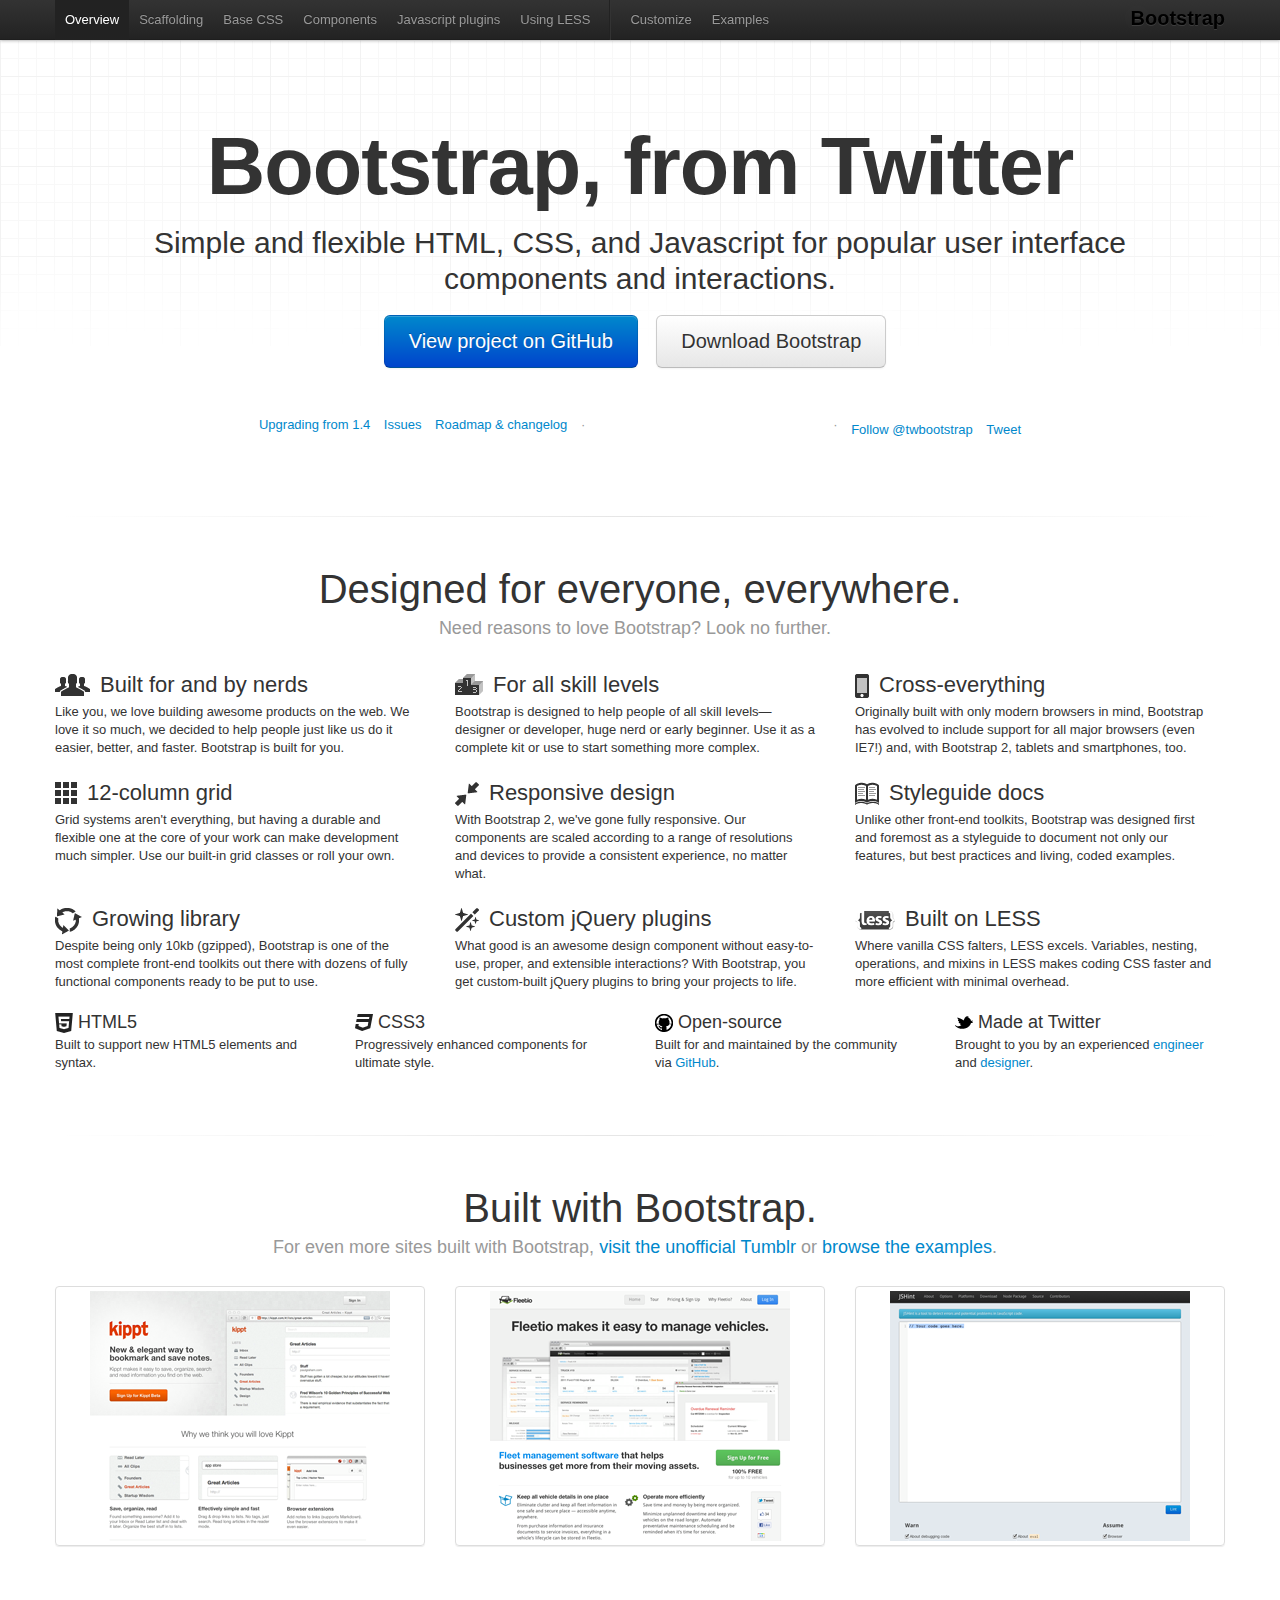
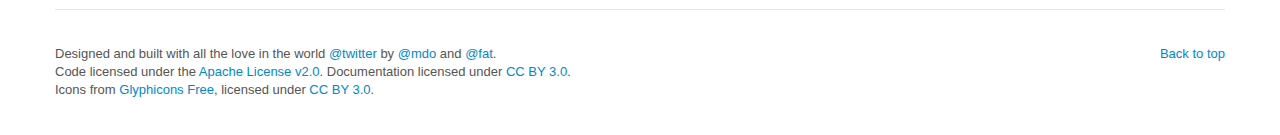
<file: SherpaDeskv3/twitter-bootstrap-v2.0.1-3-gb410eeb/twitter-bootstrap-b410eeb/docs/index.html>
<!DOCTYPE html>
<html lang="en">
  <head>
    <meta charset="utf-8">
    <title>Bootstrap, from Twitter</title>
    <meta name="viewport" content="width=device-width, initial-scale=1.0">
    <meta name="description" content="">
    <meta name="author" content="">

    <!-- Le styles -->
    <link href="assets/css/bootstrap.css" rel="stylesheet">
    <link href="assets/css/bootstrap-responsive.css" rel="stylesheet">
    <link href="assets/css/docs.css" rel="stylesheet">
    <link href="assets/js/google-code-prettify/prettify.css" rel="stylesheet">

    <!-- Le HTML5 shim, for IE6-8 support of HTML5 elements -->
    <!--[if lt IE 9]>
      <script src="http://html5shim.googlecode.com/svn/trunk/html5.js"></script>
    <![endif]-->

    <!-- Le fav and touch icons -->
    <link rel="shortcut icon" href="assets/ico/favicon.ico">
    <link rel="apple-touch-icon" href="assets/ico/apple-touch-icon.png">
    <link rel="apple-touch-icon" sizes="72x72" href="assets/ico/apple-touch-icon-72x72.png">
    <link rel="apple-touch-icon" sizes="114x114" href="assets/ico/apple-touch-icon-114x114.png">
  </head>

  <body data-spy="scroll" data-target=".subnav" data-offset="50">


  <!-- Navbar
    ================================================== -->
    <div class="navbar navbar-fixed-top">
      <div class="navbar-inner">
        <div class="container">
          <a class="btn btn-navbar" data-toggle="collapse" data-target=".nav-collapse">
            <span class="icon-bar"></span>
            <span class="icon-bar"></span>
            <span class="icon-bar"></span>
          </a>
          <a class="brand" href="./index.html">Bootstrap</a>
          <div class="nav-collapse">
            <ul class="nav">
              <li class="active">
                <a href="./index.html">Overview</a>
              </li>
              <li class="">
                <a href="./scaffolding.html">Scaffolding</a>
              </li>
              <li class="">
                <a href="./base-css.html">Base CSS</a>
              </li>
              <li class="">
                <a href="./components.html">Components</a>
              </li>
              <li class="">
                <a href="./javascript.html">Javascript plugins</a>
              </li>
              <li class="">
                <a href="./less.html">Using LESS</a>
              </li>
              <li class="divider-vertical"></li>
              <li class="">
                <a href="./download.html">Customize</a>
              </li>
              <li class="">
                <a href="./examples.html">Examples</a>
              </li>
            </ul>
          </div>
        </div>
      </div>
    </div>

    <div class="container">

<!-- Masthead
================================================== -->
<header class="jumbotron masthead">
  <div class="inner">
    <h1>Bootstrap, from Twitter</h1>
    <p>Simple and flexible HTML, CSS, and Javascript for popular user interface components and interactions.</p>
    <p class="download-info">
      <a href="https://github.com/twitter/bootstrap/" class="btn btn-primary btn-large">View project on GitHub</a>
      <a href="assets/bootstrap.zip" class="btn btn-large">Download Bootstrap</a>
    </p>
  </div>

  <ul class="quick-links">
    <li><a href="./upgrading.html">Upgrading from 1.4</a></li>
    <li><a href="https://github.com/twitter/bootstrap/issues?state=open">Issues</a></li>
    <li><a href="https://github.com/twitter/bootstrap/wiki">Roadmap &amp; changelog</a></li>
    <li class="divider">&middot;</li>
    <li>
      <iframe class="github-btn" src="http://markdotto.github.com/github-buttons/github-btn.html?user=twitter&repo=bootstrap&type=watch&count=true" allowtransparency="true" frameborder="0" scrolling="0" width="112px" height="20px"></iframe>
    </li>
    <li>
      <iframe class="github-btn" src="http://markdotto.github.com/github-buttons/github-btn.html?user=twitter&repo=bootstrap&type=fork&count=true" allowtransparency="true" frameborder="0" scrolling="0" width="95px" height="20px"></iframe>
    </li>
    <li class="divider">&middot;</li>
    <li class="follow-btn">
      <a href="https://twitter.com/twbootstrap" class="twitter-follow-button" data-width="225px" data-link-color="#0069D6" data-show-count="true">Follow @twbootstrap</a>
    </li>
    <li class="tweet-btn">
      <a href="https://twitter.com/share" class="twitter-share-button" data-url="http://twitter.github.com/bootstrap/" data-count="horizontal" data-via="twbootstrap" data-related="mdo:Creator of Twitter Bootstrap">Tweet</a>
    </li>
  </ul>
</header>

<hr class="soften">

<div class="marketing">
  <h1>Designed for everyone, everywhere.</h1>
  <p class="marketing-byline">Need reasons to love Bootstrap? Look no further.</p>
  <div class="row">
    <div class="span4">
      <img class="bs-icon" src="assets/img/glyphicons/glyphicons_042_group.png">
      <h2>Built for and by nerds</h2>
      <p>Like you, we love building awesome products on the web. We love it so much, we decided to help people just like us do it easier, better, and faster. Bootstrap is built for you.</p>
    </div>
    <div class="span4">
      <img class="bs-icon" src="assets/img/glyphicons/glyphicons_079_podium.png">
      <h2>For all skill levels</h2>
      <p>Bootstrap is designed to help people of all skill levels&mdash;designer or developer, huge nerd or early beginner. Use it as a complete kit or use to start something more complex.</p>
    </div>
    <div class="span4">
      <img class="bs-icon" src="assets/img/glyphicons/glyphicons_163_iphone.png">
      <h2>Cross-everything</h2>
      <p>Originally built with only modern browsers in mind, Bootstrap has evolved to include support for all major browsers (even IE7!) and, with Bootstrap 2, tablets and smartphones, too.</p>
    </div>
  </div><!--/row-->
  <div class="row">
    <div class="span4">
      <img class="bs-icon" src="assets/img/glyphicons/glyphicons_155_show_thumbnails.png">
      <h2>12-column grid</h2>
      <p>Grid systems aren't everything, but having a durable and flexible one at the core of your work can make development much simpler. Use our built-in grid classes or roll your own.</p>
    </div>
    <div class="span4">
      <img class="bs-icon" src="assets/img/glyphicons/glyphicons_214_resize_small.png">
      <h2>Responsive design</h2>
      <p>With Bootstrap 2, we've gone fully responsive. Our components are scaled according to a range of resolutions and devices to provide a consistent experience, no matter what.</p>
    </div>
    <div class="span4">
      <img class="bs-icon" src="assets/img/glyphicons/glyphicons_266_book_open.png">
      <h2>Styleguide docs</h2>
      <p>Unlike other front-end toolkits, Bootstrap was designed first and foremost as a styleguide to document not only our features, but best practices and living, coded examples.</p>
    </div>
  </div><!--/row-->
  <div class="row">
    <div class="span4">
      <img class="bs-icon" src="assets/img/glyphicons/glyphicons_082_roundabout.png">
      <h2>Growing library</h2>
      <p>Despite being only 10kb (gzipped), Bootstrap is one of the most complete front-end toolkits out there with dozens of fully functional components ready to be put to use.</p>
    </div>
    <div class="span4">
      <img class="bs-icon" src="assets/img/glyphicons/glyphicons_009_magic.png">
      <h2>Custom jQuery plugins</h2>
      <p>What good is an awesome design component without easy-to-use, proper, and extensible interactions? With Bootstrap, you get custom-built jQuery plugins to bring your projects to life.</p>
    </div>
    <div class="span4">
      <img class="bs-icon" src="assets/img/less-small.png">
      <h2>Built on LESS</h2>
      <p>Where vanilla CSS falters, LESS excels. Variables, nesting, operations, and mixins in LESS makes coding CSS faster and more efficient with minimal overhead.</p>
    </div>
  </div><!--/row-->
  <div class="row">
    <div class="span3">
      <img class="small-bs-icon" src="assets/img/icon-html5.png">
      <h3>HTML5</h3>
      <p>Built to support new HTML5 elements and syntax.</p>
    </div>
    <div class="span3">
      <img class="small-bs-icon" src="assets/img/icon-css3.png">
      <h3>CSS3</h3>
      <p>Progressively enhanced components for ultimate style.</p>
    </div>
    <div class="span3">
      <img class="small-bs-icon" src="assets/img/icon-github.png">
      <h3>Open-source</h3>
      <p>Built for and maintained by the community via <a href="https://github.com">GitHub</a>.</p>
    </div>
    <div class="span3">
      <img class="small-bs-icon" src="assets/img/icon-twitter.png">
      <h3>Made at Twitter</h3>
      <p>Brought to you by an experienced <a href="http://twitter.com/fat">engineer</a> and <a href="http://twitter.com/mdo">designer</a>.</p>
    </div>
  </div><!--/row-->

  <hr class="soften">

  <h1>Built with Bootstrap.</h1>
  <p class="marketing-byline">For even more sites built with Bootstrap, <a href="http://builtwithbootstrap.tumblr.com/" target="_blank">visit the unofficial Tumblr</a> or <a href="./examples.html">browse the examples</a>.</p>
  <ul class="thumbnails example-sites">
    <li class="span4">
      <a class="thumbnail" href="http://kippt.com/" target="_blank">
        <img src="assets/img/example-sites/kippt.png" alt="Kippt">
      </a>
    </li>
    <li class="span4">
      <a class="thumbnail" href="http://www.fleetio.com/" target="_blank">
        <img src="assets/img/example-sites/fleetio.png" alt="Fleetio">
      </a>
    </li>
    <li class="span4">
      <a class="thumbnail" href="http://www.jshint.com/" target="_blank">
        <img src="assets/img/example-sites/jshint.png" alt="JS Hint">
      </a>
    </li>
  </ul>

</div><!-- /.marketing -->

     <!-- Footer
      ================================================== -->
      <footer class="footer">
        <p class="pull-right"><a href="#">Back to top</a></p>
        <p>Designed and built with all the love in the world <a href="http://twitter.com/twitter" target="_blank">@twitter</a> by <a href="http://twitter.com/mdo" target="_blank">@mdo</a> and <a href="http://twitter.com/fat" target="_blank">@fat</a>.</p>
        <p>Code licensed under the <a href="http://www.apache.org/licenses/LICENSE-2.0" target="_blank">Apache License v2.0</a>. Documentation licensed under <a href="http://creativecommons.org/licenses/by/3.0/">CC BY 3.0</a>.</p>
        <p>Icons from <a href="http://glyphicons.com">Glyphicons Free</a>, licensed under <a href="http://creativecommons.org/licenses/by/3.0/">CC BY 3.0</a>.</p>
      </footer>

    </div><!-- /container -->



    <!-- Le javascript
    ================================================== -->
    <!-- Placed at the end of the document so the pages load faster -->
    <script type="text/javascript" src="http://platform.twitter.com/widgets.js"></script>
    <script src="assets/js/jquery.js"></script>
    <script src="assets/js/google-code-prettify/prettify.js"></script>
    <script src="assets/js/bootstrap-transition.js"></script>
    <script src="assets/js/bootstrap-alert.js"></script>
    <script src="assets/js/bootstrap-modal.js"></script>
    <script src="assets/js/bootstrap-dropdown.js"></script>
    <script src="assets/js/bootstrap-scrollspy.js"></script>
    <script src="assets/js/bootstrap-tab.js"></script>
    <script src="assets/js/bootstrap-tooltip.js"></script>
    <script src="assets/js/bootstrap-popover.js"></script>
    <script src="assets/js/bootstrap-button.js"></script>
    <script src="assets/js/bootstrap-collapse.js"></script>
    <script src="assets/js/bootstrap-carousel.js"></script>
    <script src="assets/js/bootstrap-typeahead.js"></script>
    <script src="assets/js/application.js"></script>


  </body>
</html>
</file>
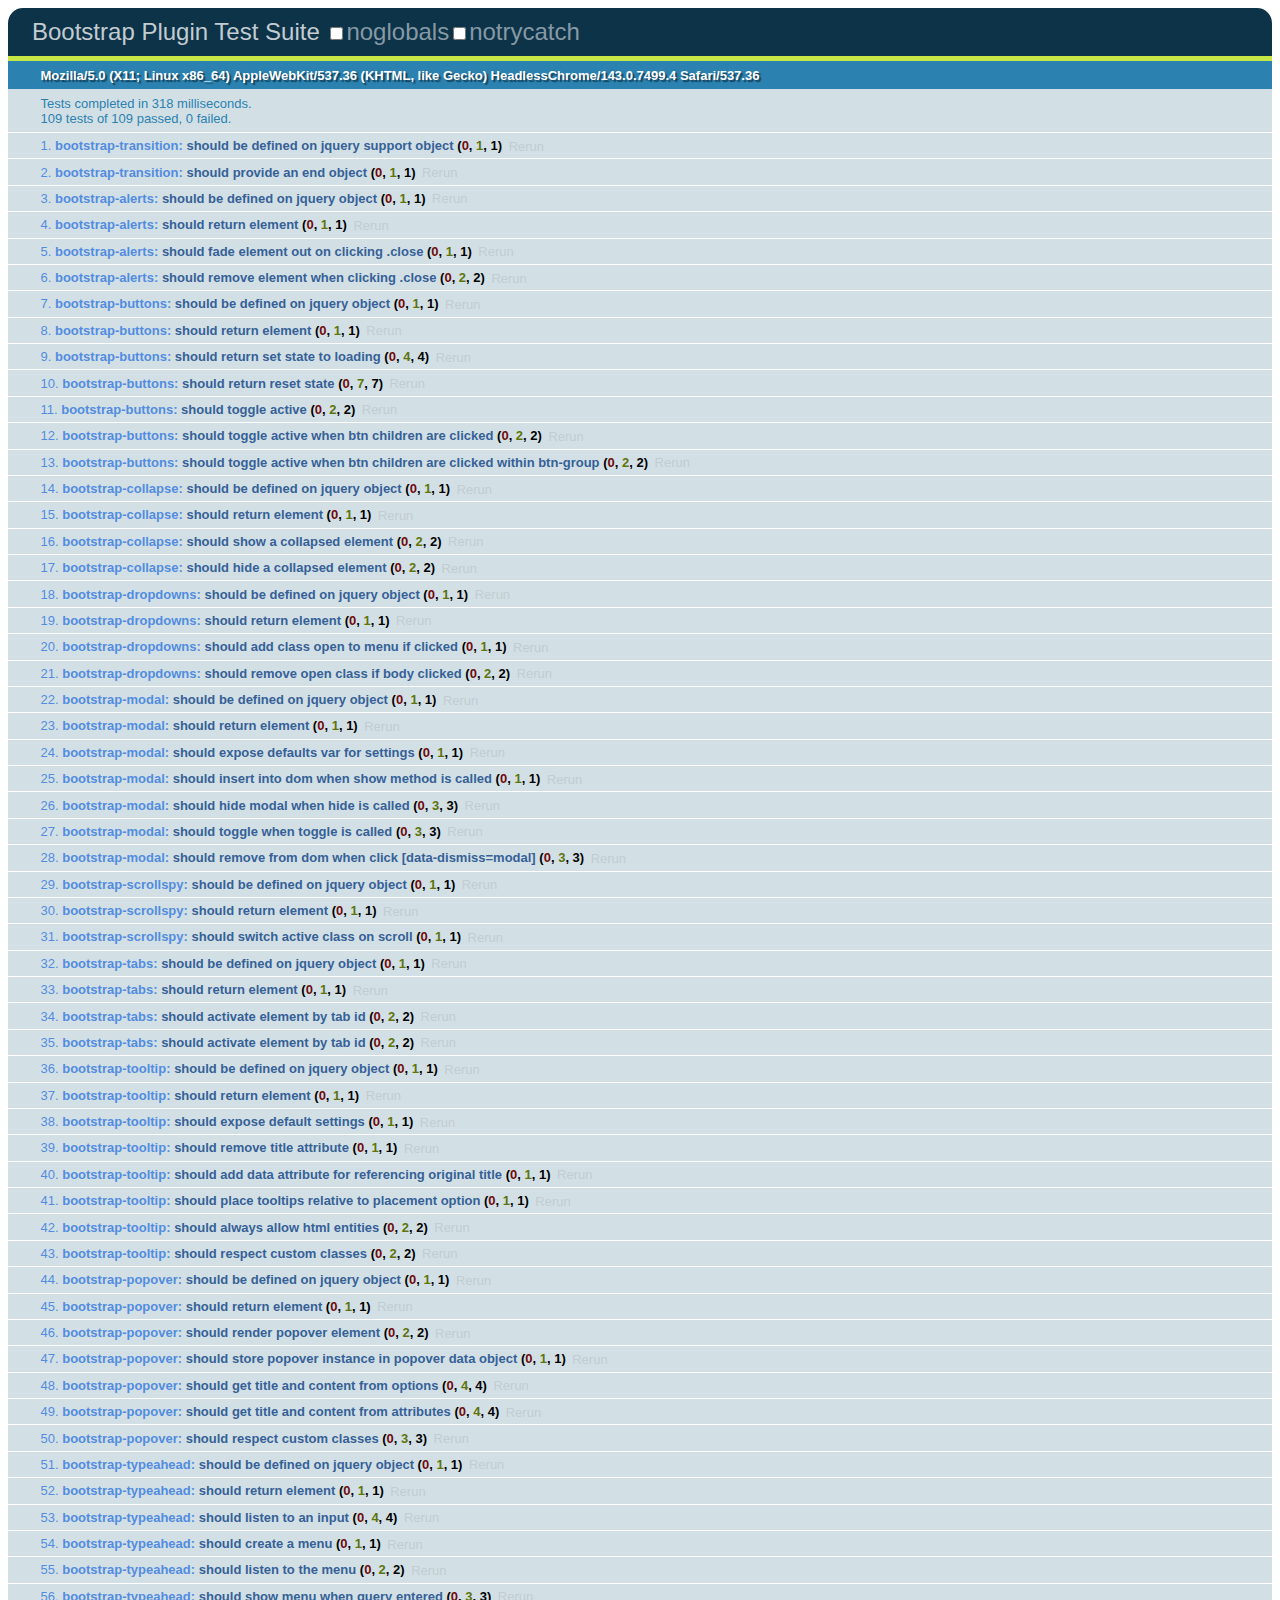
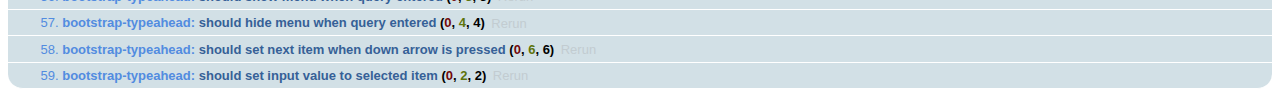
<file: SherpaDeskv3/twitter-bootstrap-v2.0.1-3-gb410eeb/twitter-bootstrap-b410eeb/js/tests/index.html>
<!DOCTYPE HTML>
<html>
<head>
  <title>Bootstrap Plugin Test Suite</title>

  <!-- jquery -->
  <!--<script src="http://code.jquery.com/jquery-1.7.min.js"></script>-->
  <script src="vendor/jquery.js"></script>

  <!-- qunit -->
  <link rel="stylesheet" href="vendor/qunit.css" type="text/css" media="screen" />
  <script src="vendor/qunit.js"></script>

  <!--  plugin sources -->
  <script src="../../js/bootstrap-transition.js"></script>
  <script src="../../js/bootstrap-alert.js"></script>
  <script src="../../js/bootstrap-button.js"></script>
  <script src="../../js/bootstrap-collapse.js"></script>
  <script src="../../js/bootstrap-dropdown.js"></script>
  <script src="../../js/bootstrap-modal.js"></script>
  <script src="../../js/bootstrap-scrollspy.js"></script>
  <script src="../../js/bootstrap-tab.js"></script>
  <script src="../../js/bootstrap-tooltip.js"></script>
  <script src="../../js/bootstrap-popover.js"></script>
  <script src="../../js/bootstrap-typeahead.js"></script>

  <!-- unit tests -->
  <script src="unit/bootstrap-transition.js"></script>
  <script src="unit/bootstrap-alert.js"></script>
  <script src="unit/bootstrap-button.js"></script>
  <script src="unit/bootstrap-collapse.js"></script>
  <script src="unit/bootstrap-dropdown.js"></script>
  <script src="unit/bootstrap-modal.js"></script>
  <script src="unit/bootstrap-scrollspy.js"></script>
  <script src="unit/bootstrap-tab.js"></script>
  <script src="unit/bootstrap-tooltip.js"></script>
  <script src="unit/bootstrap-popover.js"></script>
  <script src="unit/bootstrap-typeahead.js"></script>

<body>
  <div>
    <h1 id="qunit-header">Bootstrap Plugin Test Suite</h1>
    <h2 id="qunit-banner"></h2>
    <h2 id="qunit-userAgent"></h2>
    <ol id="qunit-tests"></ol>
    <div id="qunit-fixture"></div>
  </div>
</body>
</html>
</file>
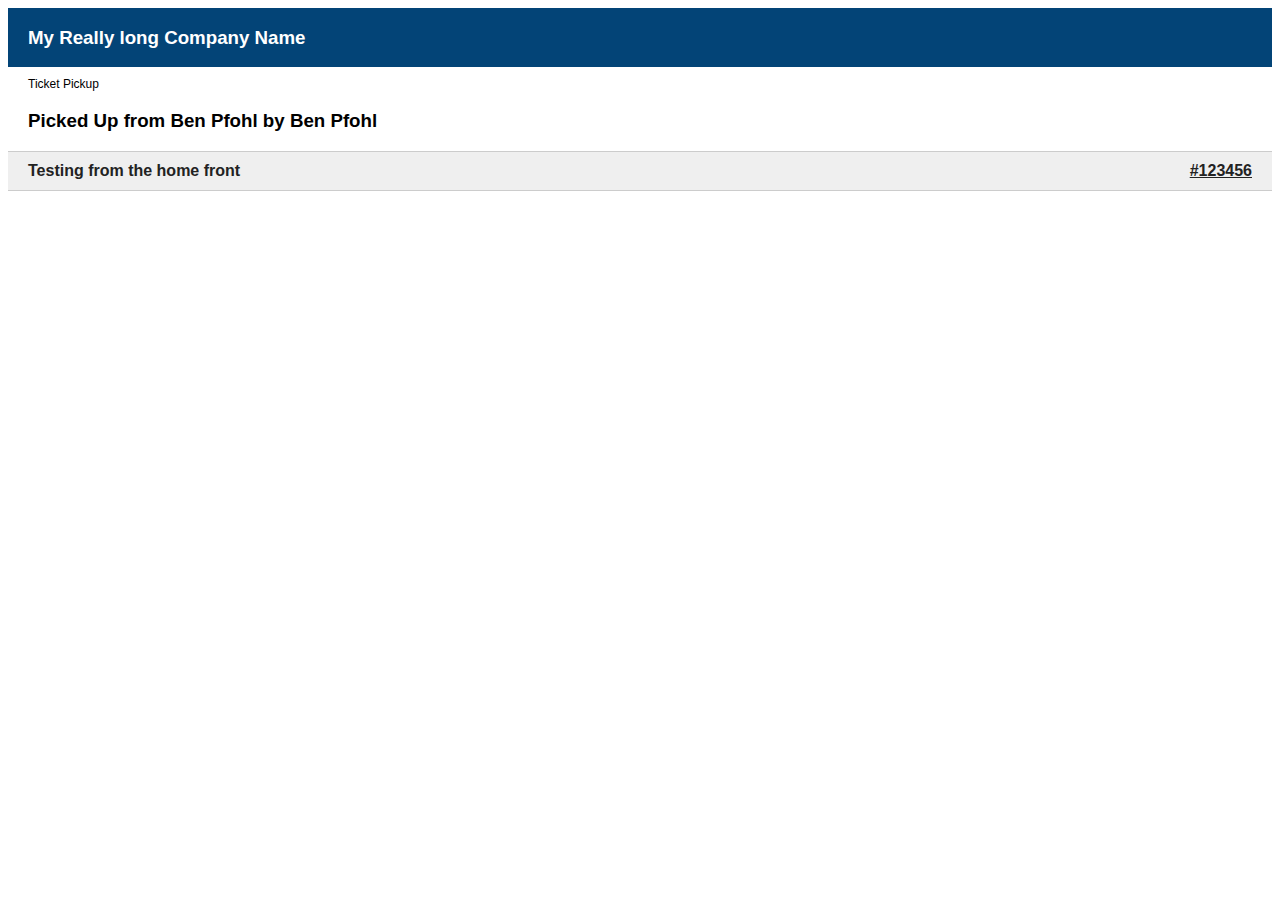
<file: SherpaDeskv2/email template/email.html>
<!DOCTYPE html PUBLIC "-//W3C//DTD XHTML 1.0 Transitional//EN" "http://www.w3.org/TR/xhtml1/DTD/xhtml1-transitional.dtd">
<html xmlns="http://www.w3.org/1999/xhtml">
<head>
<meta http-equiv="Content-Type" content="text/html; charset=utf-8" />
<title>SherpaDesk Email Template</title>
</head>

<body>
<table width="100%" cellpadding="0" cellspacing="0" border="0" style="font-family: Arial, sans-serif;">
	<tr style="background-color:#034477; color:#ffffff;">
    	<td align="left" style="padding-left: 20px; padding-right: 20px;"><h3>My Really long Company Name</h3></td>
        <td align="right" style="padding-right: 20px;"></td>
    </tr>
    <tr>
    	<td style="padding-left: 20px; padding-top: 10px; font-size: 12px;">Ticket Pickup</td>
        <td>&nbsp;</td>
    </tr>
    <tr>
    	<td colspan="2">
        	<h3 style="padding-left: 20px;">Picked Up from Ben Pfohl by Ben Pfohl</h3>
        </td>
    </tr>
    <tr style="background-color:#efefef; color:#222222; ">
    	<td align="left" style="padding: 10px 20px 10px 20px; border-top: 1px solid #cccccc; border-bottom: 1px solid #cccccc;">
        	<div><strong>Testing from the home front</strong></div>
        </td>
        <td align="right" style="padding: 10px 20px 10px 20px; border-top: 1px solid #cccccc; border-bottom: 1px solid #cccccc;">
        	<a style="color: #222222; font-weight: bold;" href="#">#123456</a>
        </td>
    </tr>
    

</table>

</body>
</html>
</file>
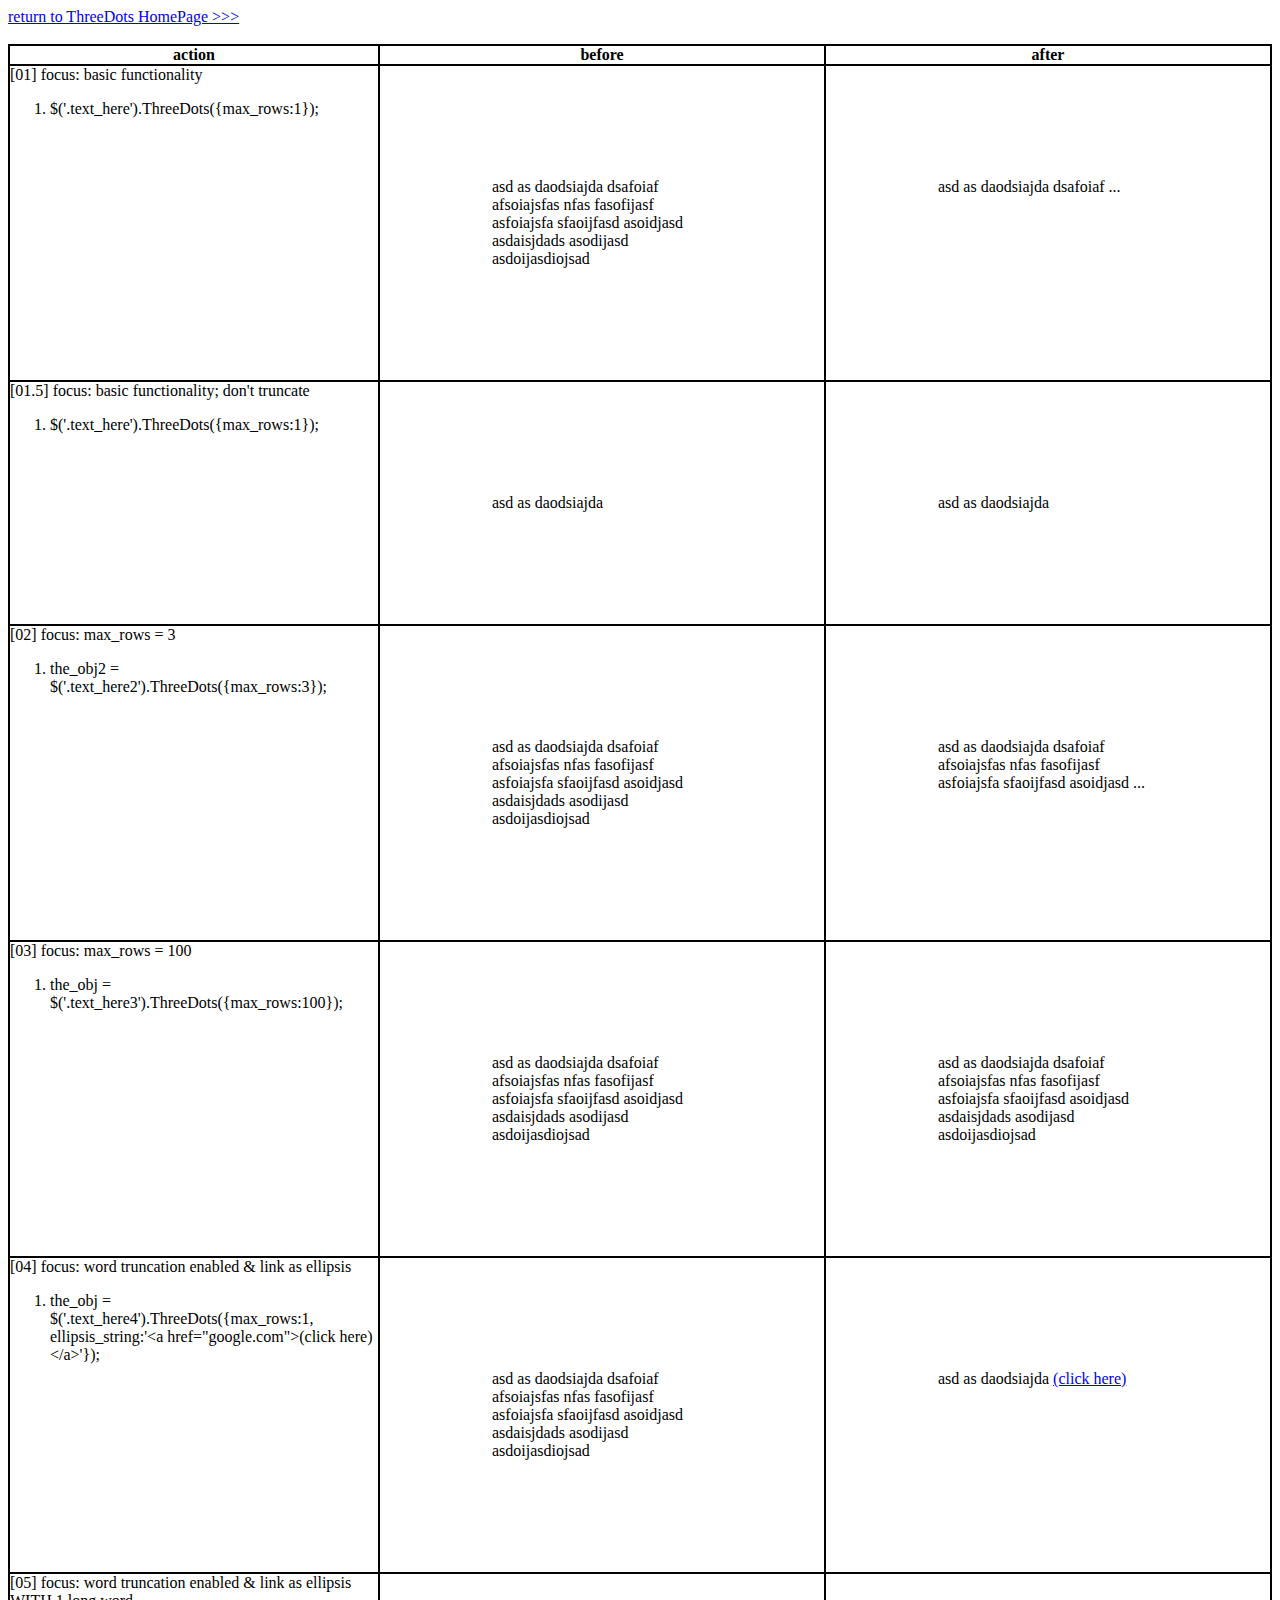
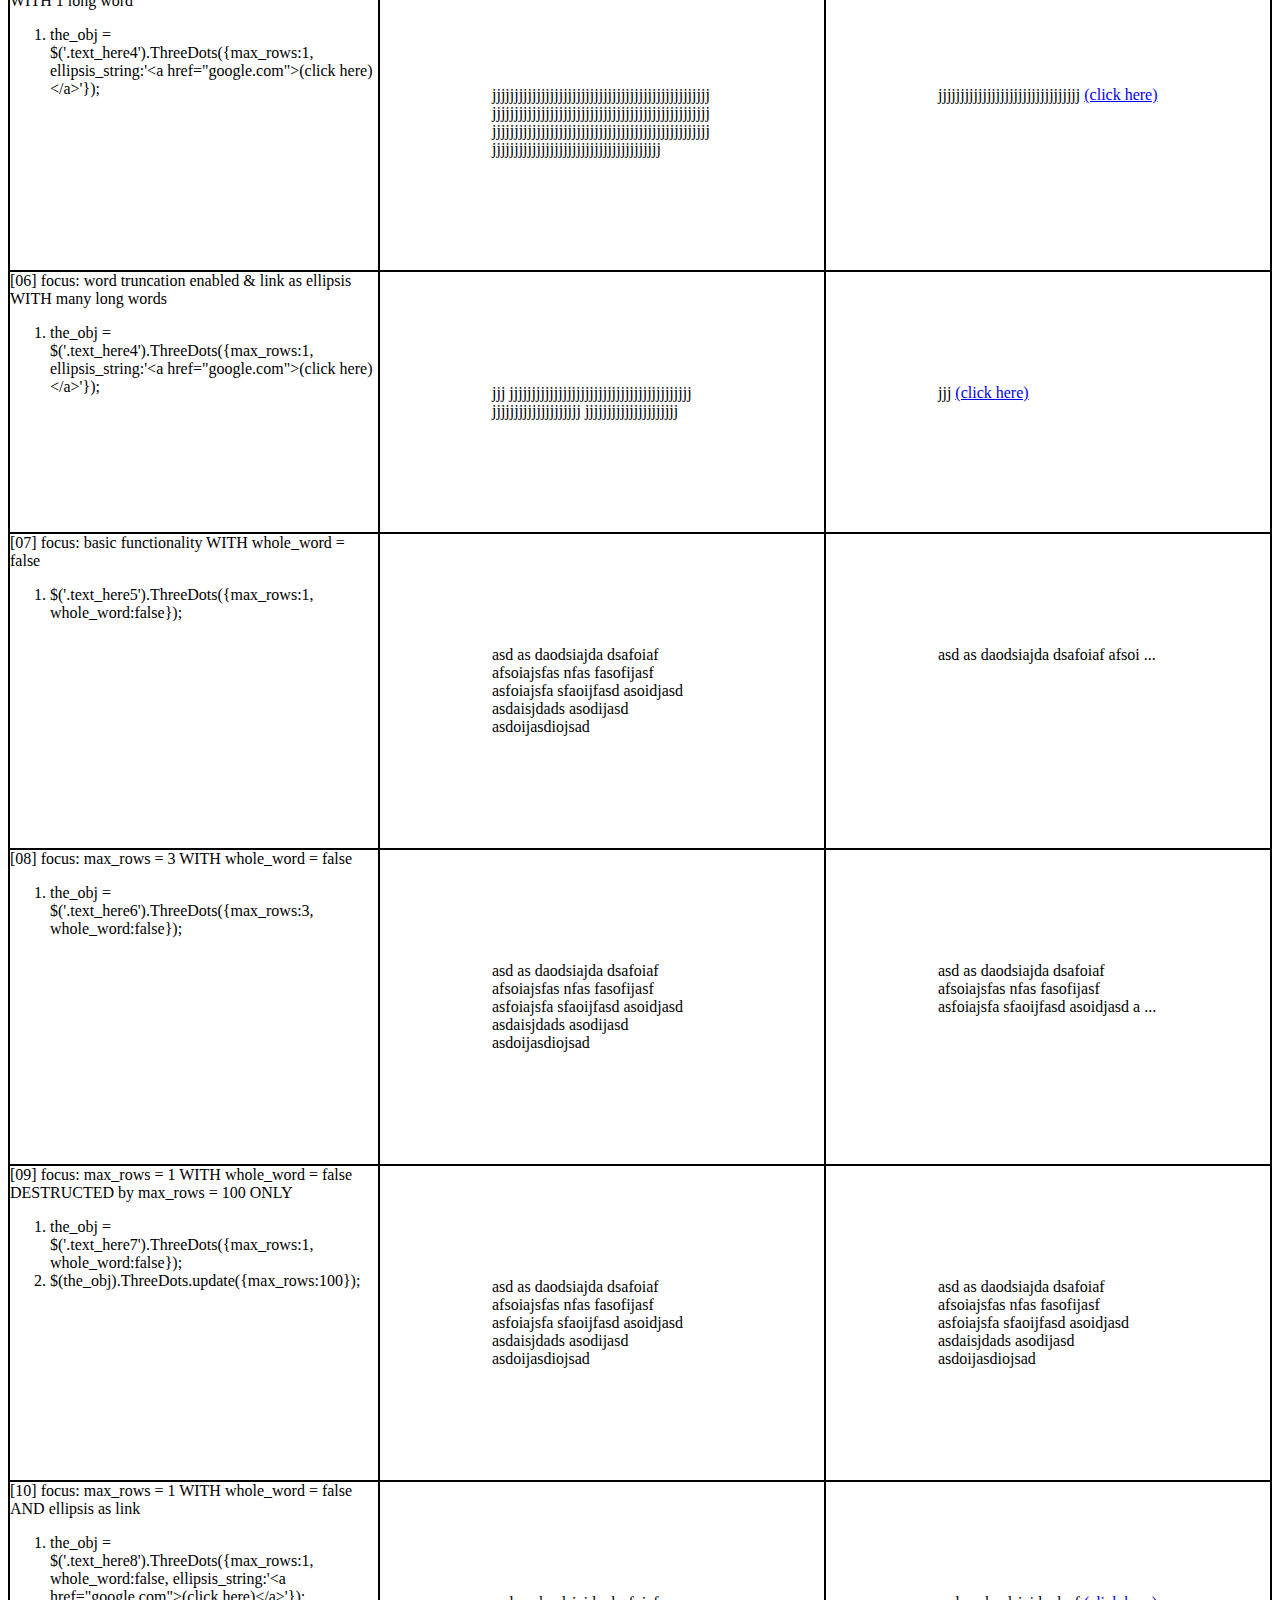
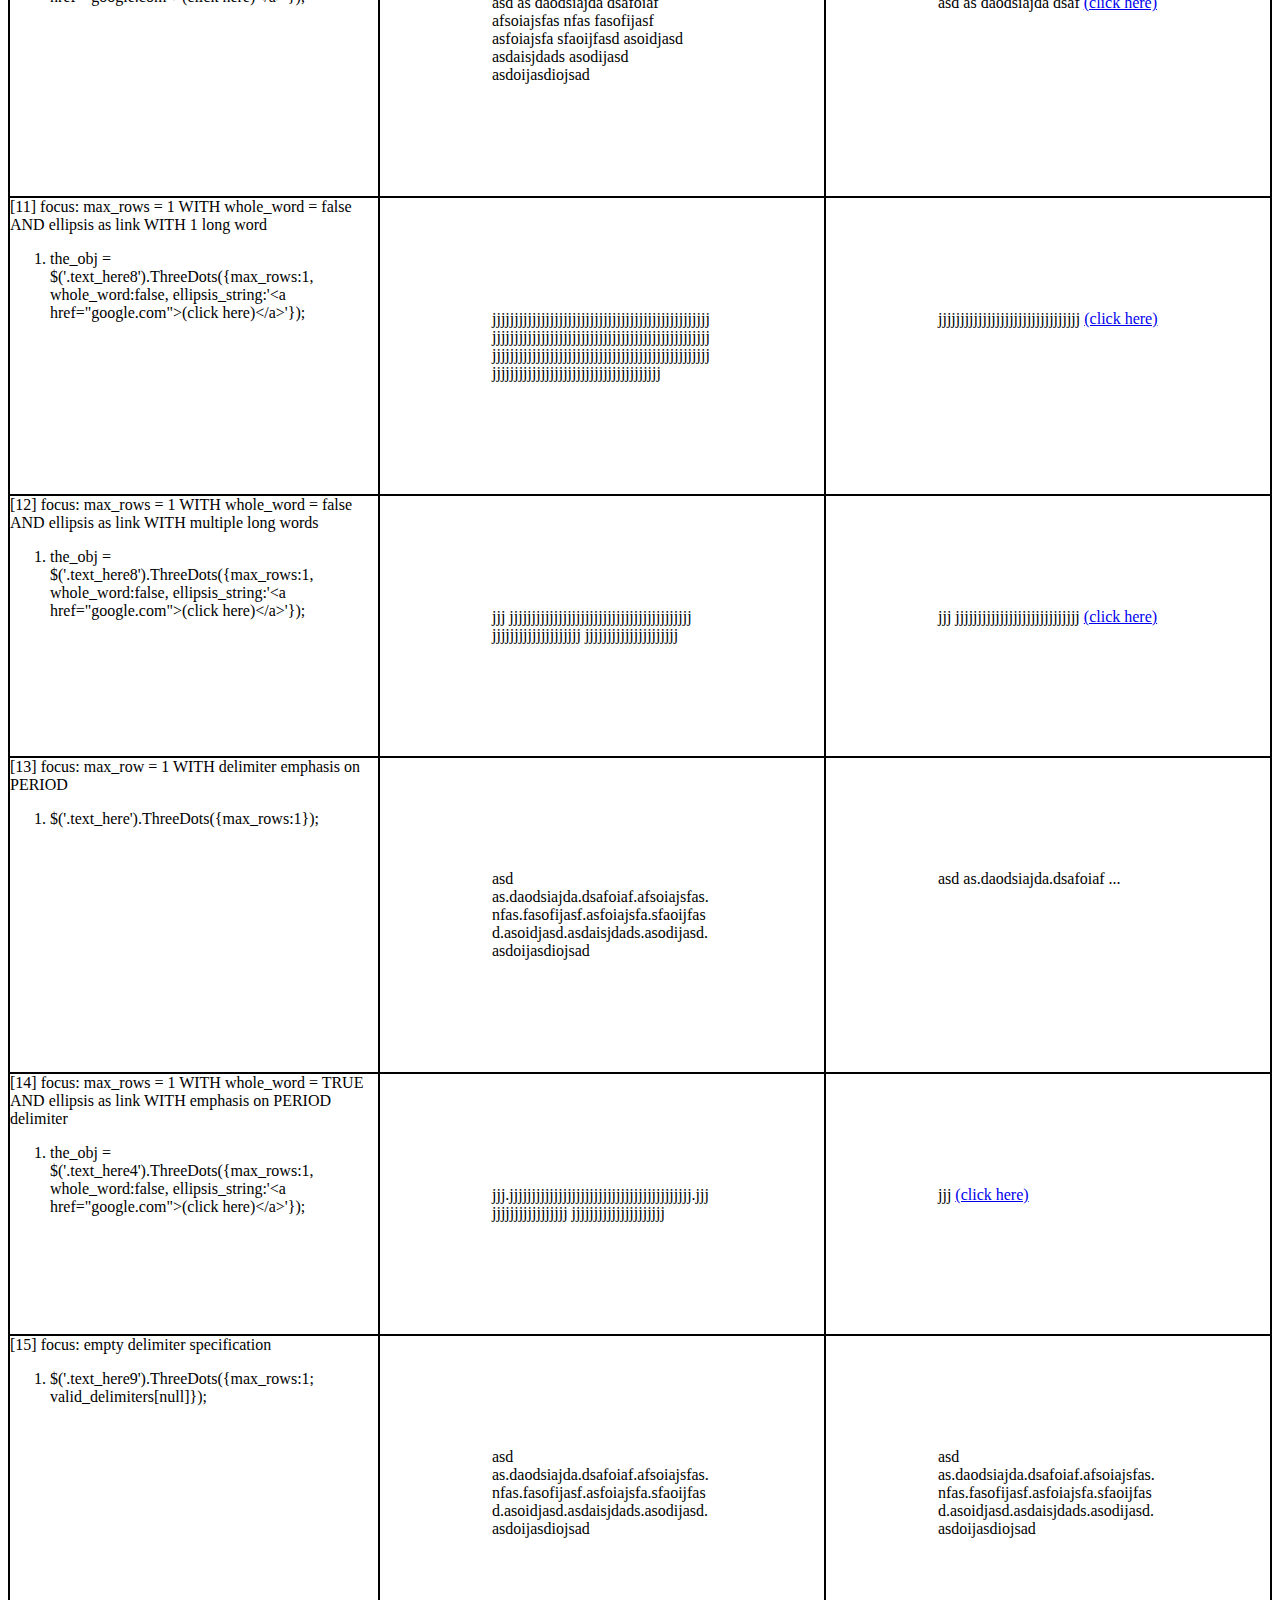
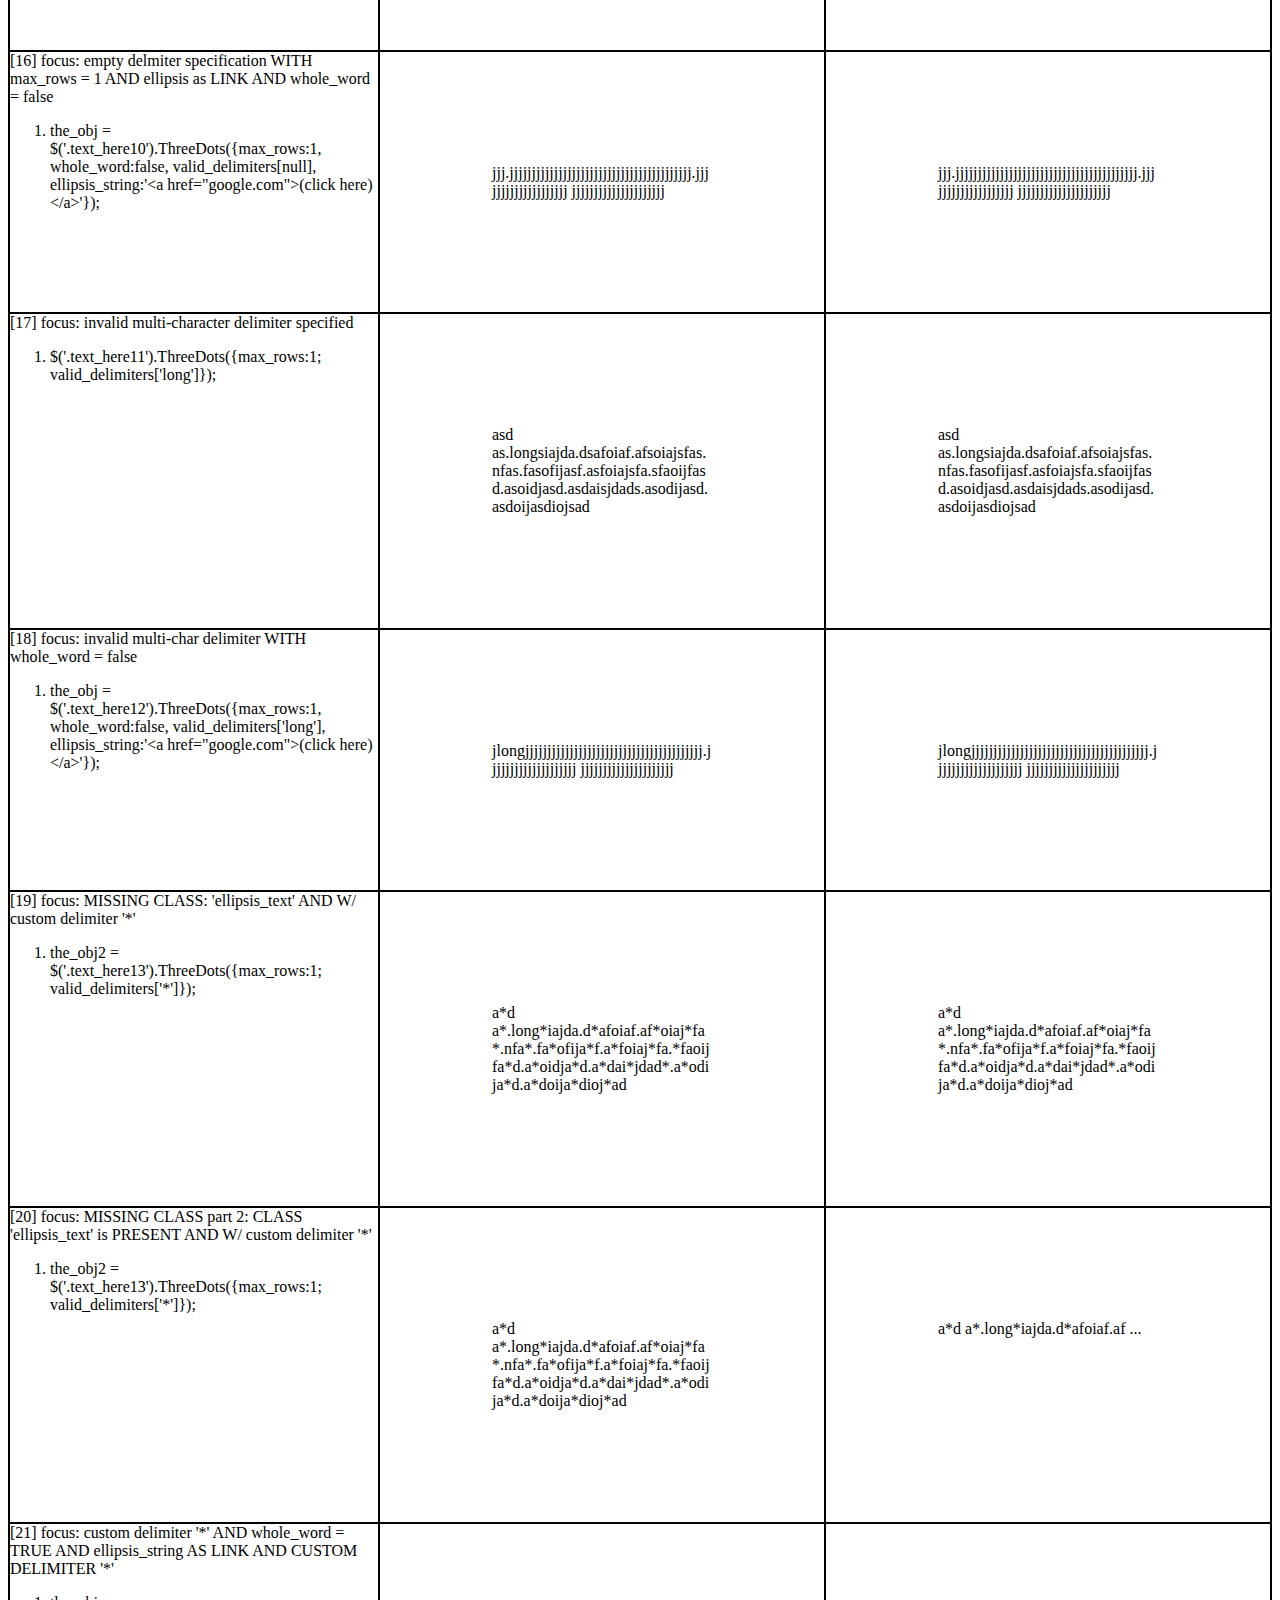
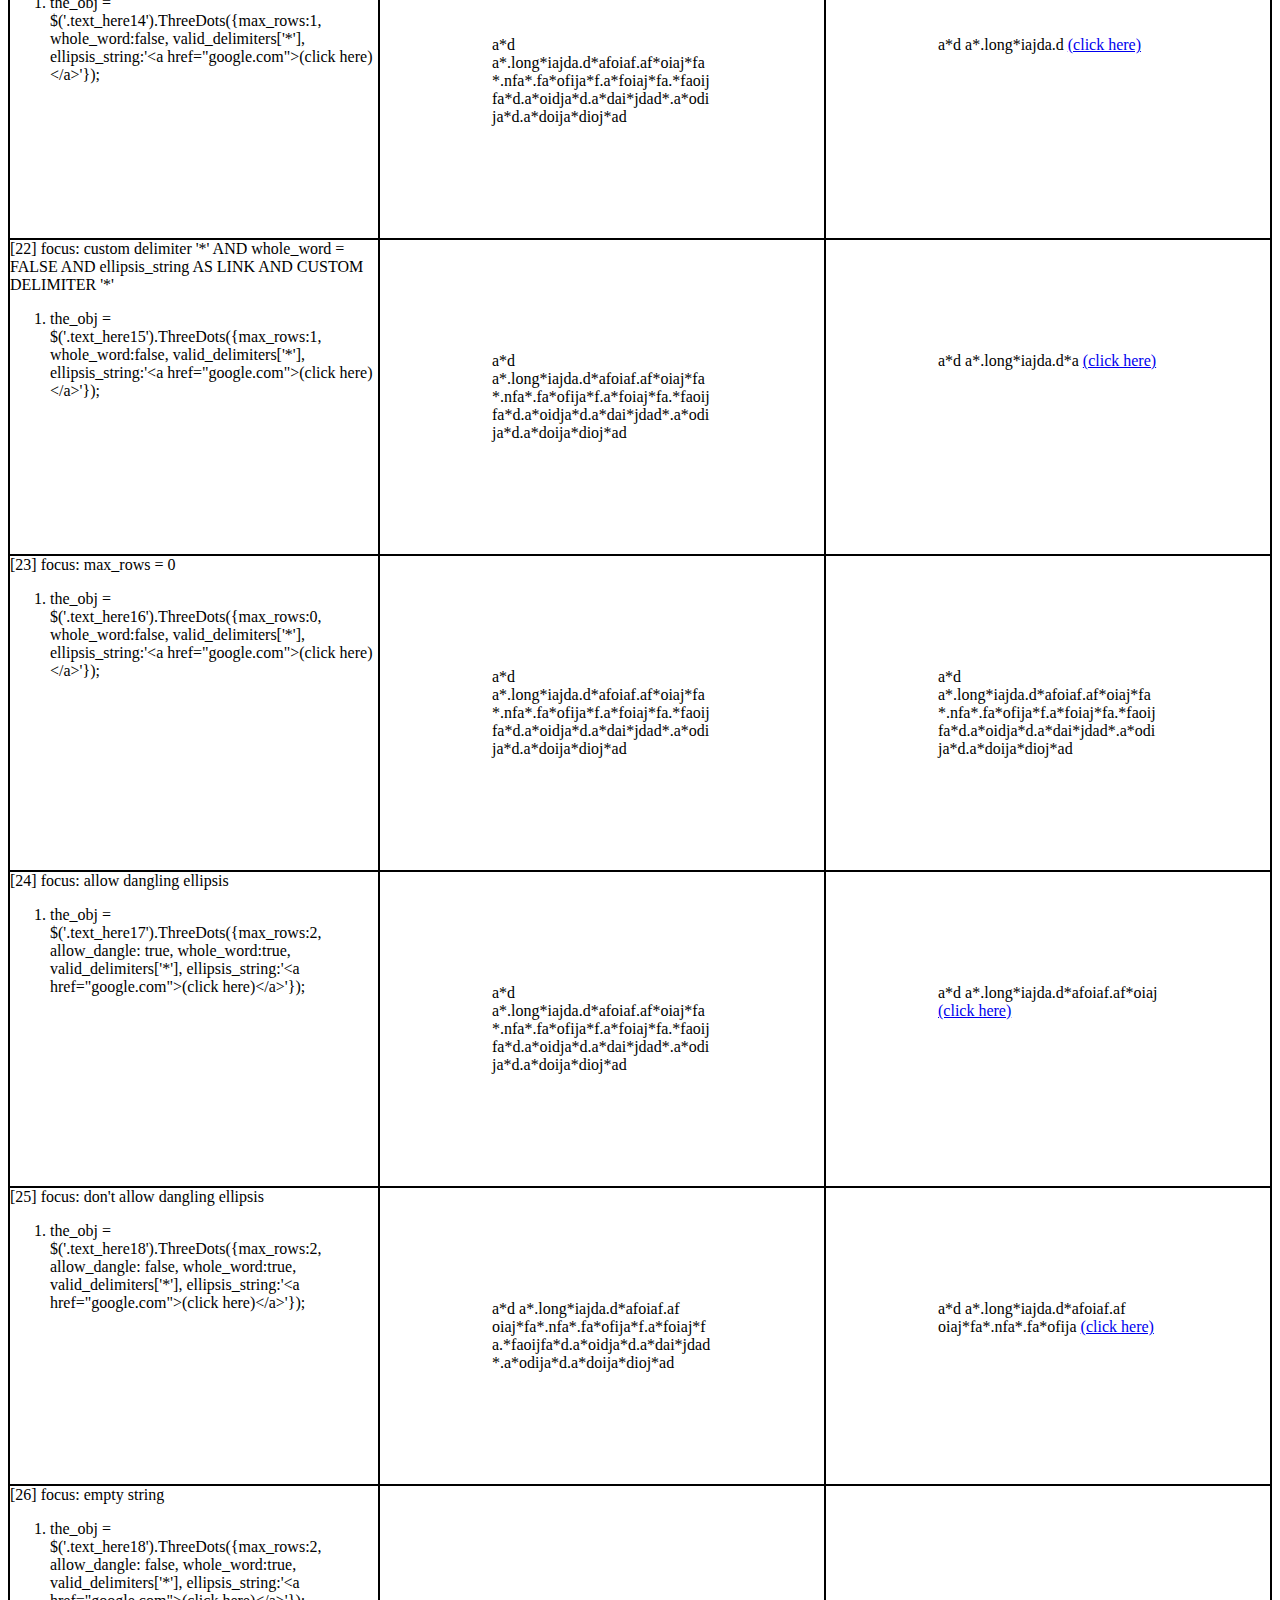
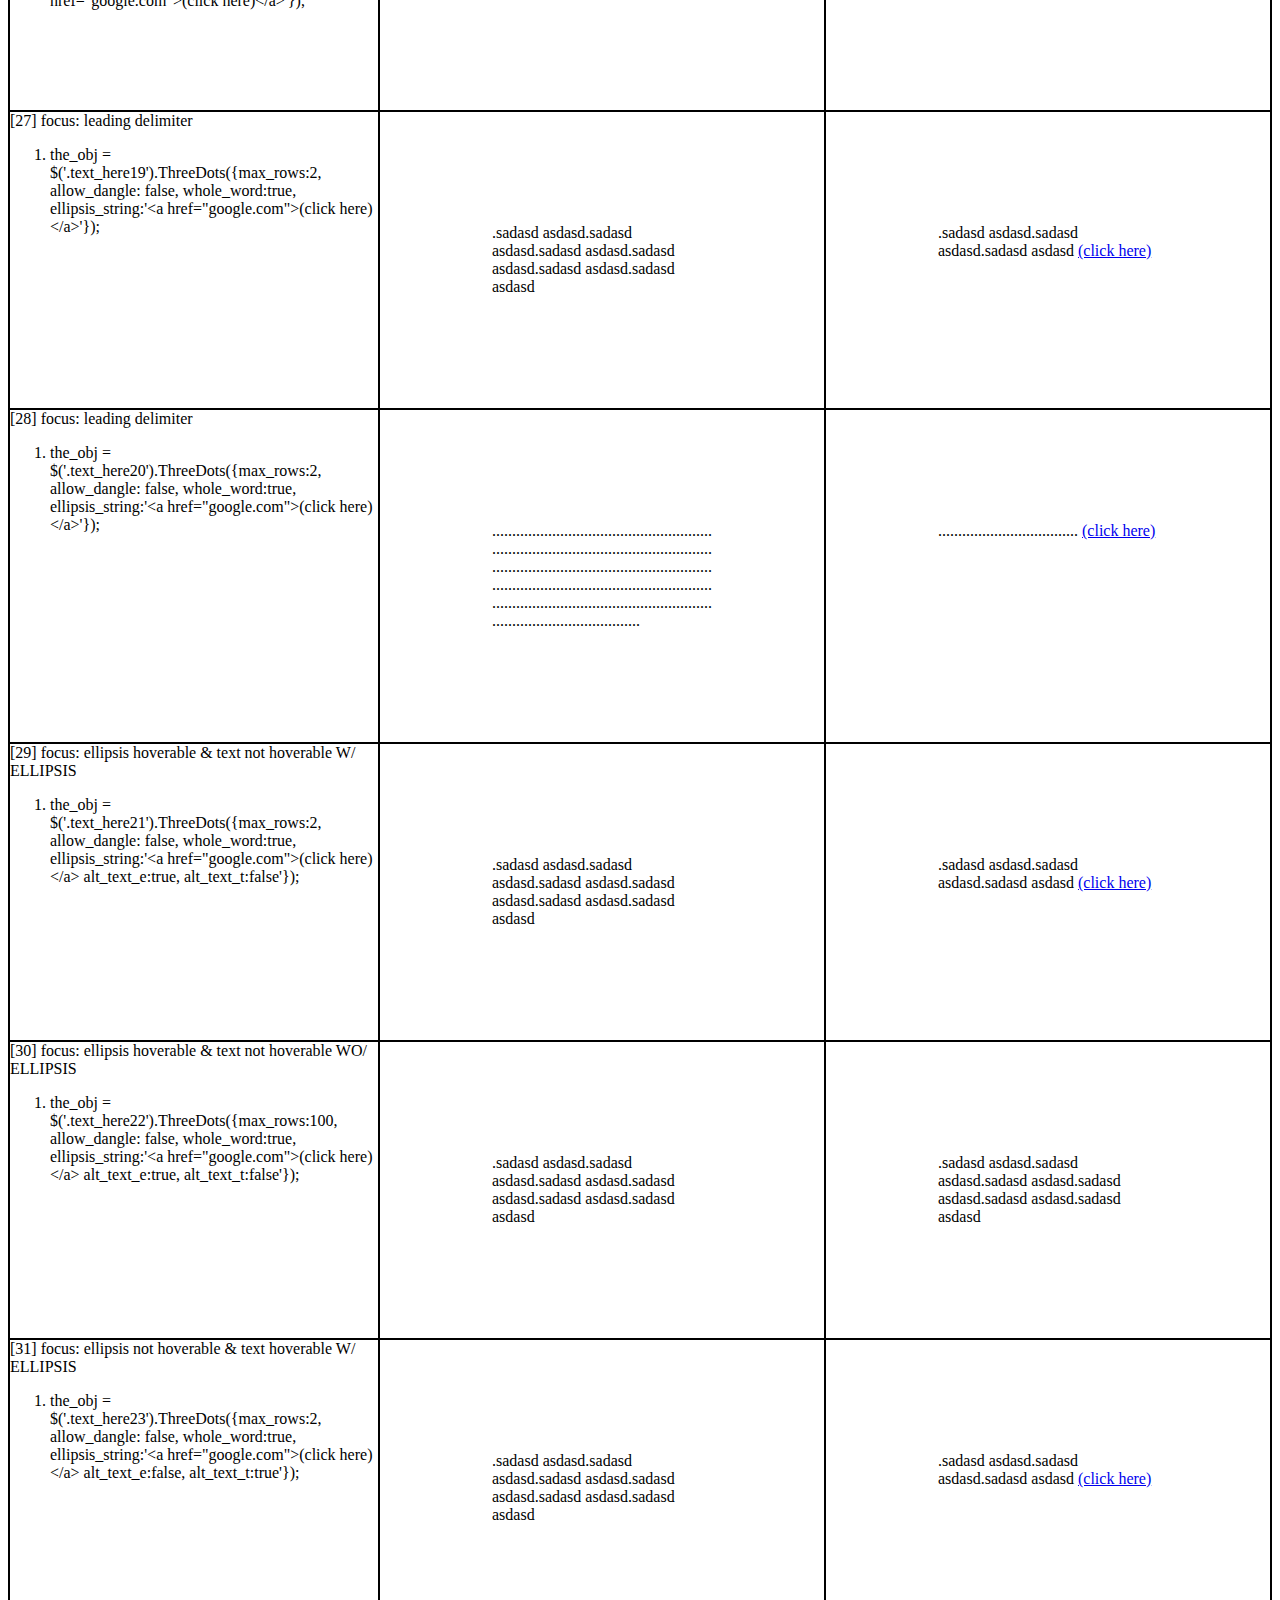
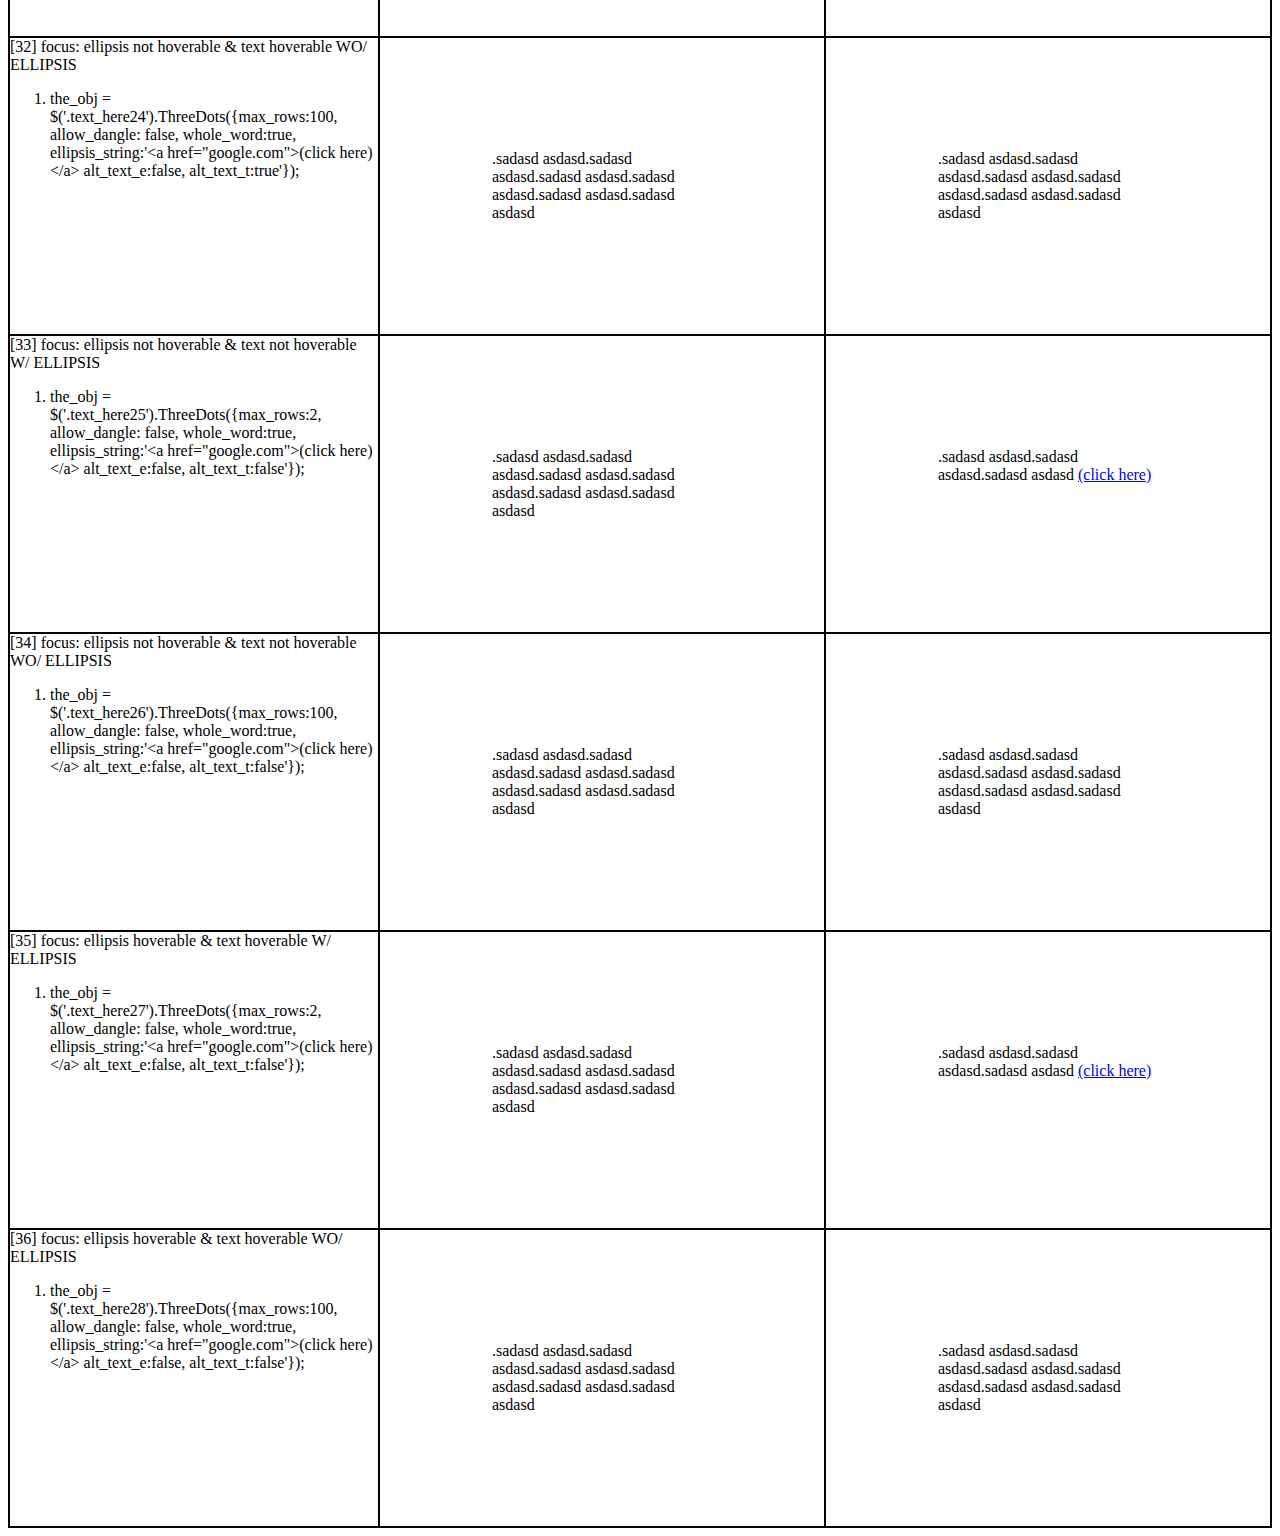
<file: SherpaDesk/js/theproductguy-ThreeDots-50f2b38/theproductguy-ThreeDots-50f2b38/threedots.demo.html>
<html>  
	<head>  
	<title>ThreeDots Plugin Demo (aka Fun with Ellipses)</title>  

	<script src="js/jquery-1.4.js" type="text/javascript"></script>  
	<script src="js/jquery.ThreeDots.js" type="text/javascript"></script>  
    

	<script type="text/javascript">  
		$(document).ready(function () {
			// SECTION ONE: basic demos/tests //

			// row 1 & 1.5
			var the_obj = $('.text_here').ThreeDots({
				max_rows: 1
			});

			// row 2
			var the_obj2 = $('.text_here2').ThreeDots({
				max_rows: 3
			});
			
			// row 3
			var the_obj = $('.text_here3').ThreeDots({
				max_rows: 100
			});

			// row 4 - 6
			var the_obj = $('.text_here4').ThreeDots({
				max_rows: 1,
				ellipsis_string: '<a href="google.com">(click here)</a>'
			});
			
			// SECTION TWO: whole-word demos/tests //
			
			// row 7
			var the_obj = $('.text_here5').ThreeDots({
				max_rows: 1,
				whole_word: false
			});

			// row 8
			var the_obj = $('.text_here6').ThreeDots({
				max_rows: 3,
				whole_word: false
			});
			
			// row 9
			var the_obj = $('.text_here7').ThreeDots({
				max_rows: 1,
				whole_word: false
			});
			$(the_obj).ThreeDots.update({
				max_rows: 100
			});

			// row 10 - 12
			var the_obj = $('.text_here8').ThreeDots({
				max_rows: 1,
				whole_word: false,
				ellipsis_string: '<a href="google.com">(click here)</a>'
			});
			
			// SECTION THREE: delimiter demos/tests //
						
			// row 15
			var the_obj = $('.text_here9').ThreeDots({
				max_rows: 1,
				valid_delimiters: [null]
			});
		
			// row 16
			var the_obj = $('.text_here10').ThreeDots({
				max_rows: 1,
				ellipsis_string: '<a href="google.com">(click here)</a>',
				whole_word: false,
				valid_delimiters: [null]
			});

			// row 17
			var the_obj = $('.text_here11').ThreeDots({
				max_rows: 1,
				valid_delimiters: ['long']
			});
			
			// row 18
			var the_obj = $('.text_here12').ThreeDots({
				max_rows: 1,
				whole_word: false,
				valid_delimiters: ['long'],
				ellipsis_string: '<a href="google.com">(click here)</a>'
			});

			// row 19&20
			var the_obj2 = $('.text_here13').ThreeDots({
				max_rows: 1,
				valid_delimiters: ['*']
			});
			
			// row 21
			var the_obj = $('.text_here14').ThreeDots({
				max_rows: 1,
				valid_delimiters: ['*'],
				ellipsis_string: '<a href="google.com">(click here)</a>'
			});

			// row 22
			var the_obj = $('.text_here15').ThreeDots({
				max_rows: 1,
				valid_delimiters: ['*'],
				whole_word: false,
				ellipsis_string: '<a href="google.com">(click here)</a>'
			});
				
			
			// SECTION FOUR: Dangles and More Special Cases demos/tests //
			
			// row 23
			var the_obj = $('.text_here16').ThreeDots({
				max_rows: 0,
				valid_delimiters: ['*'],
				whole_word: false,
				ellipsis_string: '<a href="google.com">(click here)</a>'
			});

			// row 24
			var the_obj = $('.text_here17').ThreeDots({
				max_rows: 2,
				valid_delimiters: ['*'],
				whole_word: true,
				allow_dangle: true,
				ellipsis_string: '<a href="google.com">(click here)</a>'
			});

			// row 25-26
			var the_obj = $('.text_here18').ThreeDots({
				max_rows: 2,
				valid_delimiters: ['*'],
				whole_word: true,
				allow_dangle: false,
				ellipsis_string: '<a href="google.com">(click here)</a>'
			});

			// row 27
			var the_obj = $('.text_here19').ThreeDots({
				max_rows: 2,
				whole_word: true,
				allow_dangle: false,
				ellipsis_string: '<a href="google.com">(click here)</a>'
			});

			// row 28
			var the_obj = $('.text_here20').ThreeDots({
				max_rows: 1,
				whole_word: true,
				allow_dangle: false,
				ellipsis_string: '<a href="google.com">(click here)</a>'
			});
			
			// SECTION FIVE: Simple Hover Text demos/tests //
			
			// row 29
			var the_obj = $('.text_here21').ThreeDots({
				max_rows: 2,
				whole_word: true,
				allow_dangle: false,
				ellipsis_string: '<a href="google.com">(click here)</a>',
				alt_text_e: 		true,				
				alt_text_t: 		false 
			});

			// row 30
			var the_obj = $('.text_here22').ThreeDots({
				max_rows: 100,
				whole_word: true,
				allow_dangle: false,
				ellipsis_string: '<a href="google.com">(click here)</a>',
				alt_text_e: 		true,				
				alt_text_t: 		false 
			});

			// row 31
			var the_obj = $('.text_here23').ThreeDots({
				max_rows: 2,
				whole_word: true,
				allow_dangle: false,
				ellipsis_string: '<a href="google.com">(click here)</a>',
				alt_text_e: 		false,				
				alt_text_t: 		true 
			});

			// row 32
			var the_obj = $('.text_here24').ThreeDots({
				max_rows: 100,
				whole_word: true,
				allow_dangle: false,
				ellipsis_string: '<a href="google.com">(click here)</a>',
				alt_text_e: 		false,				
				alt_text_t: 		true 
			});

			// row 33
			var the_obj = $('.text_here25').ThreeDots({
				max_rows: 2,
				whole_word: true,
				allow_dangle: false,
				ellipsis_string: '<a href="google.com">(click here)</a>',
				alt_text_e: 		false,				
				alt_text_t: 		false
			});

			// row 34
			var the_obj = $('.text_here26').ThreeDots({
				max_rows: 100,
				whole_word: true,
				allow_dangle: false,
				ellipsis_string: '<a href="google.com">(click here)</a>',
				alt_text_e: 		false,				
				alt_text_t: 		false 
			});

			// row 35
			var the_obj = $('.text_here27').ThreeDots({
				max_rows: 2,
				whole_word: true,
				allow_dangle: false,
				ellipsis_string: '<a href="google.com">(click here)</a>',
				alt_text_e: 		true,				
				alt_text_t: 		true
			});

			// row 36
			var the_obj = $('.text_here28').ThreeDots({
				max_rows: 100,
				whole_word: true,
				allow_dangle: false,
				ellipsis_string: '<a href="google.com">(click here)</a>',
				alt_text_e: 		true,				
				alt_text_t: 		true 
			});

		});  
	
	
	</script>
	
	  
</head>  

<!-- START OF WORD WRAP ENABLE CODE -->

<!-- !! this is special code to enable word wrap 
		for this demo AND this functionality 
		is NOT REQUIRED for the plugin to work  -->
	 
<style>
table {
	table-layout:fixed;
}

span {
	align:left;
	}

div {
	align:left
	white-space: pre-wrap; /* default = normal */
	word-wrap: break-word; /* default = normal */
}
</style>

<!-- END OF WORD WRAP ENABLE CODE -->

<body>  
<!--
	<table width='200px'>
		<tr >
			<td >
				<div >
					Long_Word_Wrap_Enabled_Long_Word_Wrap_Enabled_Long_Word_Wrap_Enabled_Long_Word_Wrap_Enabled_Long_Word_Wrap_Enabled_Long_Word_Wrap_Enabled_Long_Word_Wrap_Enabled
				</div>
			</td>
		</tr>
	</table>
-->
	<a href='http://tpgblog.com/threedots'>return to ThreeDots HomePage >>></a><br><br>
	<table border="1" cellpadding="0" cellspacing="0" bordercolor="#000000">

		<tr>
			<td align="center" valign="middle">
				<b>action</b>
			</td>
			<td align="center" valign="middle">
				<b>before</b>
			</td>
			<td align="center" valign="middle">
				<b>after</b>
			</td>
		</tr>

<!-- ------------------------------------------------------------------------- -->		
<!-- ------------------------------------------------------------------------- -->		
<!-- ------------------------------------------------------------------------- -->		
<!-- -------------- SECTION ONE, Test/Demo basic functionality --------------- -->		
<!-- ------------------------------------------------------------------------- -->		
<!-- ------------------------------------------------------------------------- -->		
<!-- ------------------------------------------------------------------------- -->		

		<!-- ROW 1, focus: basic functionality -->
		<tr>		
			<td align="left" valign="top">
				[01] focus: basic functionality
				<ol>
					<li>$('.text_here').ThreeDots({max_rows:1});</li>
				</ol>
			</td>
			<td align="left" valign="top">
				<div style="padding: 5em; margin: 2em; width:220px">
					<span class='ellipsis_text'>asd as daodsiajda dsafoiaf afsoiajsfas nfas 
					fasofijasf asfoiajsfa sfaoijfasd asoidjasd 
					asdaisjdads asodijasd asdoijasdiojsad</span>
				</div>
			</td>
			<td align="left" valign="top">
				<div class="text_here" style="padding: 5em; margin: 2em; width:220px">
					<span class='ellipsis_text'>asd as daodsiajda dsafoiaf afsoiajsfas nfas 
					fasofijasf asfoiajsfa sfaoijfasd asoidjasd 
					asdaisjdads asodijasd asdoijasdiojsad</span>
				</div>
			</td>
		</tr>
		
		<!-- ROW 1.5, focus: basic functionality -->
		<tr>		
			<td align="left" valign="top">
				[01.5] focus: basic functionality; don't truncate
				<ol>
					<li>$('.text_here').ThreeDots({max_rows:1});</li>
				</ol>
			</td>
			<td align="left" valign="top">
				<div style="padding: 5em; margin: 2em; width:220px">
					<span class='ellipsis_text'>asd as daodsiajda</span>
				</div>
			</td>
			<td align="left" valign="top">
				<div class="text_here" style="padding: 5em; margin: 2em; width:220px">
					<span class='ellipsis_text'>asd as daodsiajda</span>
				</div>
			</td>
		</tr>
		
		<!-- ROW 2, focus: max_rows = 3 -->

		<tr>
			<td align="left" valign="top">
				[02] focus: max_rows = 3
				<ol>
					<li>the_obj2 = $('.text_here2').ThreeDots({max_rows:3});</li>
				</ol>
			</td>
			<td align="left" valign="top">
				<div style="padding: 5em; margin: 2em; width:220px">
					<span class='ellipsis_text'>asd as daodsiajda dsafoiaf afsoiajsfas nfas 
					fasofijasf asfoiajsfa sfaoijfasd asoidjasd 
					asdaisjdads asodijasd asdoijasdiojsad</span>
				</div>
			</td>
			<td align="left" valign="top">
				<div class="text_here2" style="padding: 5em; margin: 2em; width:220px">
					<span class='ellipsis_text'>asd as daodsiajda dsafoiaf afsoiajsfas nfas 
					fasofijasf asfoiajsfa sfaoijfasd asoidjasd 
					asdaisjdads asodijasd asdoijasdiojsad</span>
				</div>
			</td>
		</tr>

		<!-- ROW 3, focus: max_rows = 100 -->

		<tr>
			<td align="left" valign="top">
				[03] focus: max_rows = 100
				<ol>
					<li>the_obj = $('.text_here3').ThreeDots({max_rows:100});</li>
				</ol>
			</td>
			<td align="left" valign="top">
				<div style="padding: 5em; margin: 2em; width:220px">
					<span class='ellipsis_text'>asd as daodsiajda dsafoiaf afsoiajsfas nfas 
					fasofijasf asfoiajsfa sfaoijfasd asoidjasd 
					asdaisjdads asodijasd asdoijasdiojsad</span>
				</div>
			</td>
			<td align="left" valign="top">
				<div class="text_here3" style="padding: 5em; margin: 2em; width:220px">
					<span class='ellipsis_text'>asd as daodsiajda dsafoiaf afsoiajsfas nfas 
					fasofijasf asfoiajsfa sfaoijfasd asoidjasd 
					asdaisjdads asodijasd asdoijasdiojsad</span>
				</div>
			</td>
		</tr>

		<!-- ROW 4, focus: word truncation enabled & link as ellipsis -->

		<tr>
			<td align="left" valign="top">
				[04] focus: word truncation enabled & link as ellipsis
				<ol>
					<li>the_obj = $('.text_here4').ThreeDots({max_rows:1, ellipsis_string:'&lt;a href=&quot;google.com&quot;&gt;(click here)&lt;/a&gt;'});</li>
				</ol>
			</td>
			<td align="left" valign="top">
				<div style="padding: 5em; margin: 2em; width:220px">
					<span class='ellipsis_text'>asd as daodsiajda dsafoiaf afsoiajsfas nfas 
					fasofijasf asfoiajsfa sfaoijfasd asoidjasd 
					asdaisjdads asodijasd asdoijasdiojsad</span>
				</div>
			</td>
			<td align="left" valign="top">
				<div class="text_here4" style="padding: 5em; margin: 2em; width:220px">
					<span class='ellipsis_text'>asd as daodsiajda dsafoiaf afsoiajsfas nfas 
					fasofijasf asfoiajsfa sfaoijfasd asoidjasd 
					asdaisjdads asodijasd asdoijasdiojsad</span>
				</div>
			</td>
		</tr>

		<!-- ROW 5, focus: word truncation enabled & link as ellipsis WITH 1 long word -->

		<tr>
			<td align="left" valign="top">
				[05] focus: word truncation enabled & link as ellipsis WITH 1 long word
				<ol>
					<li>the_obj = $('.text_here4').ThreeDots({max_rows:1, ellipsis_string:'&lt;a href=&quot;google.com&quot;&gt;(click here)&lt;/a&gt;'});</li>
				</ol>
			</td>
			<td align="left" valign="top">
				<div style="padding: 5em; margin: 2em; width:220px">
					<span style="word-break: break-all;" class='ellipsis_text'>jjjjjjjjjjjjjjjjjjjjjjjjjjjjjjjjjjjjjjjjjjjjjjjjjjjjjjjjjjjjjjjjjjjjjjjjjjjjjjjjjjjjjjjjjjjjjjjjjjjjjjjjjjjjjjjjjjjjjjjjjjjjjjjjjjjjjjjjjjjjjjjjjjjjjjjjjjjjjjjjjjjjjjjjjjjjjjjjjjjjjjjjj</span>
				</div>
			</td>
			<td align="left" valign="top">
				<div class="text_here4" style="padding: 5em; margin: 2em; width:220px">
					<span style="word-break: break-all;" class='ellipsis_text'>jjjjjjjjjjjjjjjjjjjjjjjjjjjjjjjjjjjjjjjjjjjjjjjjjjjjjjjjjjjjjjjjjjjjjjjjjjjjjjjjjjjjjjjjjjjjjjjjjjjjjjjjjjjjjjjjjjjjjjjjjjjjjjjjjjjjjjjjjjjjjjjjjjjjjjjjjjjjjjjjjjjjjjjjjjjjjjjjjjjjjjjjj</span>
				</div>
			</td>
		</tr>

		<!-- ROW 6, focus: word truncation enabled & link as ellipsis WITH many long word -->

		<tr>
			<td align="left" valign="top">
				[06] focus: word truncation enabled & link as ellipsis WITH many long words
				<ol>
					<li>the_obj = $('.text_here4').ThreeDots({max_rows:1, ellipsis_string:'&lt;a href=&quot;google.com&quot;&gt;(click here)&lt;/a&gt;'});</li>
				</ol>
			</td>
			<td align="left" valign="top">
				<div style="padding: 5em; margin: 2em; width:220px">
					<span  class='ellipsis_text'>jjj jjjjjjjjjjjjjjjjjjjjjjjjjjjjjjjjjjjjjjjjj jjjjjjjjjjjjjjjjjjjj jjjjjjjjjjjjjjjjjjjjj</span>
				</div>
			</td>
			<td align="left" valign="top">
				<div class="text_here4" style="padding: 5em; margin: 2em; width:220px;">
					<span  class='ellipsis_text'>jjj jjjjjjjjjjjjjjjjjjjjjjjjjjjjjjjjjjjjjjjjj jjjjjjjjjjjjjjjjjjjj jjjjjjjjjjjjjjjjjjjjj</span>
				</div>
			</td>
		</tr>
		
<!-- ------------------------------------------------------------------------- -->		
<!-- ------------------------------------------------------------------------- -->		
<!-- ------------------------------------------------------------------------- -->		
<!-- -------------- SECTION TWO, Test/Demo whole_word:false ------------------ -->		
<!-- ------------------------------------------------------------------------- -->		
<!-- ------------------------------------------------------------------------- -->		
<!-- ------------------------------------------------------------------------- -->		

		<!-- ROW 7, focus: basic functionality WITH whole_word = false -->

		<tr>
			<td align="left" valign="top">
				[07] focus: basic functionality WITH whole_word = false
				<ol>
					<li>$('.text_here5').ThreeDots({max_rows:1, whole_word:false});</li>
				</ol>
			</td>
			<td align="left" valign="top">
				<div style="padding: 5em; margin: 2em; width:220px">
					<span class='ellipsis_text'>asd as daodsiajda dsafoiaf afsoiajsfas nfas 
					fasofijasf asfoiajsfa sfaoijfasd asoidjasd 
					asdaisjdads asodijasd asdoijasdiojsad</span>
				</div>
			</td>
			<td align="left" valign="top">
				<div class="text_here5" style="padding: 5em; margin: 2em; width:220px">
					<span class='ellipsis_text'>asd as daodsiajda dsafoiaf afsoiajsfas nfas 
					fasofijasf asfoiajsfa sfaoijfasd asoidjasd 
					asdaisjdads asodijasd asdoijasdiojsad</span>
				</div>
			</td>
		</tr>

		<!-- ROW 8, focus: max_rows = 3 WITH whole_word = false -->

		<tr>
			<td align="left" valign="top">
				[08] focus: max_rows = 3 WITH whole_word = false
				<ol>
					<li>the_obj = $('.text_here6').ThreeDots({max_rows:3, whole_word:false});</li>
				</ol>
			</td>
			<td align="left" valign="top">
				<div style="padding: 5em; margin: 2em; width:220px">
					<span class='ellipsis_text'>asd as daodsiajda dsafoiaf afsoiajsfas nfas 
					fasofijasf asfoiajsfa sfaoijfasd asoidjasd 
					asdaisjdads asodijasd asdoijasdiojsad</span>
				</div>
			</td>
			<td align="left" valign="top">
				<div class="text_here6" style="padding: 5em; margin: 2em; width:220px">
					<span class='ellipsis_text'>asd as daodsiajda dsafoiaf afsoiajsfas nfas 
					fasofijasf asfoiajsfa sfaoijfasd asoidjasd 
					asdaisjdads asodijasd asdoijasdiojsad</span>
				</div>
			</td>
		</tr>
		
		<!-- ROW 9, focus: max_rows = 1 WITH whole_word = false DESTRUCTED by max_rows = 100 ONLY -->

		<tr>
			<td align="left" valign="top">
				[09] focus: max_rows = 1 WITH whole_word = false DESTRUCTED by max_rows = 100 ONLY
				<ol>
					<li>the_obj = $('.text_here7').ThreeDots({max_rows:1, whole_word:false});</li>
					<li>$(the_obj).ThreeDots.update({max_rows:100});</li>
				</ol>
			</td>
			<td align="left" valign="top">
				<div style="padding: 5em; margin: 2em; width:220px">
					<span class='ellipsis_text'>asd as daodsiajda dsafoiaf afsoiajsfas nfas 
					fasofijasf asfoiajsfa sfaoijfasd asoidjasd 
					asdaisjdads asodijasd asdoijasdiojsad</span>
				</div>
			</td>
			<td align="left" valign="top">
				<div class="text_here7" style="padding: 5em; margin: 2em; width:220px">
					<span class='ellipsis_text'>asd as daodsiajda dsafoiaf afsoiajsfas nfas 
					fasofijasf asfoiajsfa sfaoijfasd asoidjasd 
					asdaisjdads asodijasd asdoijasdiojsad</span>
				</div>
			</td>
		</tr>
				
		<!-- ROW 10, focus: max_rows = 1 WITH whole_word = false AND ellipsis as link -->
		
		<tr>
			<td align="left" valign="top">
				[10] focus: max_rows = 1 WITH whole_word = false AND ellipsis as link
				<ol>
					<li>the_obj = $('.text_here8').ThreeDots({max_rows:1, whole_word:false, ellipsis_string:'&lt;a href=&quot;google.com&quot;&gt;(click here)&lt;/a&gt;'});</li>
				</ol>
			</td>
			<td align="left" valign="top">
				<div style="padding: 5em; margin: 2em; width:220px">
					<span class='ellipsis_text'>asd as daodsiajda dsafoiaf afsoiajsfas nfas 
					fasofijasf asfoiajsfa sfaoijfasd asoidjasd 
					asdaisjdads asodijasd asdoijasdiojsad</span>
				</div>
			</td>
			<td align="left" valign="top">
				<div class="text_here8" style="padding: 5em; margin: 2em; width:220px">
					<span class='ellipsis_text'>asd as daodsiajda dsafoiaf afsoiajsfas nfas 
					fasofijasf asfoiajsfa sfaoijfasd asoidjasd 
					asdaisjdads asodijasd asdoijasdiojsad</span>
				</div>
			</td>
		</tr>

		<!-- ROW 11, focus: max_rows = 1 WITH whole_word = false AND ellipsis as link WITH 1 long word -->
		
		<tr>
			<td align="left" valign="top">
				[11] focus: max_rows = 1 WITH whole_word = false AND ellipsis as link WITH 1 long word
				<ol>
					<li>the_obj = $('.text_here8').ThreeDots({max_rows:1, whole_word:false, ellipsis_string:'&lt;a href=&quot;google.com&quot;&gt;(click here)&lt;/a&gt;'});</li>
				</ol>
			</td>
			<td align="left" valign="top">
				<div style="padding: 5em; margin: 2em; width:220px">
					<span style="word-break: break-all;" class='ellipsis_text'>jjjjjjjjjjjjjjjjjjjjjjjjjjjjjjjjjjjjjjjjjjjjjjjjjjjjjjjjjjjjjjjjjjjjjjjjjjjjjjjjjjjjjjjjjjjjjjjjjjjjjjjjjjjjjjjjjjjjjjjjjjjjjjjjjjjjjjjjjjjjjjjjjjjjjjjjjjjjjjjjjjjjjjjjjjjjjjjjjjjjjjjjj</span>
				</div>
			</td>
			<td align="left" valign="top">
				<div class="text_here8" style="padding: 5em; margin: 2em; width:220px">
					<span style="word-break: break-all;" class='ellipsis_text'>jjjjjjjjjjjjjjjjjjjjjjjjjjjjjjjjjjjjjjjjjjjjjjjjjjjjjjjjjjjjjjjjjjjjjjjjjjjjjjjjjjjjjjjjjjjjjjjjjjjjjjjjjjjjjjjjjjjjjjjjjjjjjjjjjjjjjjjjjjjjjjjjjjjjjjjjjjjjjjjjjjjjjjjjjjjjjjjjjjjjjjjjj</span>
				</div>
			</td>
		</tr>

		<!-- ROW 12, focus: max_rows = 1 WITH whole_word = false AND ellipsis as link WITH multiple long words -->
		
		<tr>
			<td align="left" valign="top">
				[12] focus: max_rows = 1 WITH whole_word = false AND ellipsis as link WITH multiple long words
				<ol>
					<li>the_obj = $('.text_here8').ThreeDots({max_rows:1, whole_word:false, ellipsis_string:'&lt;a href=&quot;google.com&quot;&gt;(click here)&lt;/a&gt;'});</li>
				</ol>
			</td>
			<td align="left" valign="top">
				<div style="padding: 5em; margin: 2em; width:220px">
					<span  class='ellipsis_text'>jjj jjjjjjjjjjjjjjjjjjjjjjjjjjjjjjjjjjjjjjjjj jjjjjjjjjjjjjjjjjjjj jjjjjjjjjjjjjjjjjjjjj</span>
				</div>
			</td>
			<td align="left" valign="top">
				<div class="text_here8" style="padding: 5em; margin: 2em; width:220px;">
					<span  class='ellipsis_text'>jjj jjjjjjjjjjjjjjjjjjjjjjjjjjjjjjjjjjjjjjjjj jjjjjjjjjjjjjjjjjjjj jjjjjjjjjjjjjjjjjjjjj</span>
				</div>
			</td>
		</tr>

<!-- ------------------------------------------------------------------------- -->		
<!-- ------------------------------------------------------------------------- -->		
<!-- ------------------------------------------------------------------------- -->		
<!-- -------------- SECTION THREE, Test/Demo non-space delimiter-------------- -->		
<!-- ------------------------------------------------------------------------- -->		
<!-- ------------------------------------------------------------------------- -->		
<!-- ------------------------------------------------------------------------- -->		

		<!-- ROW 13, focus: max_rows = 1 WITH delimiter emphasis on PERIOD -->
		
		<tr>
			<td align="left" valign="top">
				[13] focus: max_row = 1 WITH delimiter emphasis on PERIOD
				<ol>
					<li>$('.text_here').ThreeDots({max_rows:1});</li>
				</ol>
			</td>
			<td align="left" valign="top">
				<div style="padding: 5em; margin: 2em; width:220px">
					<span.class='ellipsis_text'>asd as.daodsiajda.dsafoiaf.afsoiajsfas.nfas.fasofijasf.asfoiajsfa.sfaoijfasd.asoidjasd.asdaisjdads.asodijasd.asdoijasdiojsad</span>
				</div>
			</td>
			<td align="left" valign="top">
				<div class="text_here" style="padding: 5em; margin: 2em; width:220px">
					<span class='ellipsis_text'>asd as.daodsiajda.dsafoiaf.afsoiajsfas.nfas.fasofijasf.asfoiajsfa.sfaoijfasd.asoidjasd.asdaisjdads.asodijasd.asdoijasdiojsad</span>
				</div>
			</td>
		</tr>
		
		<!-- ROW 14, focus: max_rows = 1 WITH whole_word = false AND ellipsis as link WITH emphasis on PERIOD delimiter -->
				
		<tr>
			<td align="left" valign="top">
				[14] focus: max_rows = 1 WITH whole_word = TRUE AND ellipsis as link WITH emphasis on PERIOD delimiter
				<ol>
					<li>the_obj = $('.text_here4').ThreeDots({max_rows:1, whole_word:false, ellipsis_string:'&lt;a href=&quot;google.com&quot;&gt;(click here)&lt;/a&gt;'});</li>
				</ol>
			</td>
			<td align="left" valign="top">
				<div style="padding: 5em; margin: 2em; width:220px">
					<span  class='ellipsis_text'>jjj.jjjjjjjjjjjjjjjjjjjjjjjjjjjjjjjjjjjjjjjjj.jjjjjjjjjjjjjjjjjjjj jjjjjjjjjjjjjjjjjjjjj</span>
				</div>
			</td>
			<td align="left" valign="top">
				<div class="text_here4" style="padding: 5em; margin: 2em; width:220px;">
					<span  class='ellipsis_text'>jjj.jjjjjjjjjjjjjjjjjjjjjjjjjjjjjjjjjjjjjjjjj.jjjjjjjjjjjjjjjjjjjj jjjjjjjjjjjjjjjjjjjjj</span>
				</div>
			</td>
		</tr>
		
		<!-- ROW 15, focus: empty delmiter specification -->
				
		<tr>
			<td align="left" valign="top">
				[15] focus: empty delimiter specification
				<ol>
					<li>$('.text_here9').ThreeDots({max_rows:1; valid_delimiters[null]});</li>
				</ol>
			</td>
			<td align="left" valign="top">
				<div style="padding: 5em; margin: 2em; width:220px">
					<span.class='ellipsis_text'>asd as.daodsiajda.dsafoiaf.afsoiajsfas.nfas.fasofijasf.asfoiajsfa.sfaoijfasd.asoidjasd.asdaisjdads.asodijasd.asdoijasdiojsad</span>
				</div>
			</td>
			<td align="left" valign="top">
				<div class="text_here9" style="padding: 5em; margin: 2em; width:220px">
					<span class='ellipsis_text'>asd as.daodsiajda.dsafoiaf.afsoiajsfas.nfas.fasofijasf.asfoiajsfa.sfaoijfasd.asoidjasd.asdaisjdads.asodijasd.asdoijasdiojsad</span>
				</div>
			</td>
		</tr>
		
		<!-- ROW 16, focus: empty delmiter specification WITH max_rows = 1 AND ellipsis as LINK AND whole_word = false -->
						
		<tr>
			<td align="left" valign="top">
				[16] focus: empty delmiter specification WITH max_rows = 1 AND ellipsis as LINK AND whole_word = false 
				<ol>
					<li>the_obj = $('.text_here10').ThreeDots({max_rows:1, whole_word:false, valid_delimiters[null], ellipsis_string:'&lt;a href=&quot;google.com&quot;&gt;(click here)&lt;/a&gt;'});</li>
				</ol>
			</td>
			<td align="left" valign="top">
				<div style="padding: 5em; margin: 2em; width:220px">
					<span  class='ellipsis_text'>jjj.jjjjjjjjjjjjjjjjjjjjjjjjjjjjjjjjjjjjjjjjj.jjjjjjjjjjjjjjjjjjjj jjjjjjjjjjjjjjjjjjjjj</span>
				</div>
			</td>
			<td align="left" valign="top">
				<div class="text_here10" style="padding: 5em; margin: 2em; width:220px;">
					<span  class='ellipsis_text'>jjj.jjjjjjjjjjjjjjjjjjjjjjjjjjjjjjjjjjjjjjjjj.jjjjjjjjjjjjjjjjjjjj jjjjjjjjjjjjjjjjjjjjj</span>
				</div>
			</td>
		</tr>
		
		<!-- ROW 17, focus: invalid multi-character delimiter specified -->
						
		<tr>
			<td align="left" valign="top">
				[17] focus: invalid multi-character delimiter specified
				<ol>
					<li>$('.text_here11').ThreeDots({max_rows:1; valid_delimiters['long']});</li>
				</ol>
			</td>
			<td align="left" valign="top">
				<div style="padding: 5em; margin: 2em; width:220px">
					<span.class='ellipsis_text'>asd as.longsiajda.dsafoiaf.afsoiajsfas.nfas.fasofijasf.asfoiajsfa.sfaoijfasd.asoidjasd.asdaisjdads.asodijasd.asdoijasdiojsad</span>
				</div>
			</td>
			<td align="left" valign="top">
				<div class="text_here11" style="padding: 5em; margin: 2em; width:220px">
					<span class='ellipsis_text'>asd as.longsiajda.dsafoiaf.afsoiajsfas.nfas.fasofijasf.asfoiajsfa.sfaoijfasd.asoidjasd.asdaisjdads.asodijasd.asdoijasdiojsad</span>
				</div>
			</td>
		</tr>

		<!-- ROW 18, focus: invalid multi-char delimiter WITH whole_word = false -->
		
		<tr>
			<td align="left" valign="top">
				[18] focus: invalid multi-char delimiter WITH whole_word = false
				<ol>
					<li>the_obj = $('.text_here12').ThreeDots({max_rows:1, whole_word:false, valid_delimiters['long'], ellipsis_string:'&lt;a href=&quot;google.com&quot;&gt;(click here)&lt;/a&gt;'});</li>
				</ol>
			</td>
			<td align="left" valign="top">
				<div style="padding: 5em; margin: 2em; width:220px">
					<span  class='ellipsis_text'>jlongjjjjjjjjjjjjjjjjjjjjjjjjjjjjjjjjjjjjjjjj.jjjjjjjjjjjjjjjjjjjj jjjjjjjjjjjjjjjjjjjjj</span>
				</div>
			</td>
			<td align="left" valign="top">
				<div class="text_here12" style="padding: 5em; margin: 2em; width:220px;">
					<span  class='ellipsis_text'>jlongjjjjjjjjjjjjjjjjjjjjjjjjjjjjjjjjjjjjjjjj.jjjjjjjjjjjjjjjjjjjj jjjjjjjjjjjjjjjjjjjjj</span>
				</div>
			</td>
		</tr>

		<!-- ROW 19, focus: MISSING CLASS: 'ellipsis_text' AND W/ custom delimiter '*'-->
		
		<tr>
			<td align="left" valign="top">
				[19] focus: MISSING CLASS: 'ellipsis_text' AND W/ custom delimiter '*'
				<ol>
					<li>the_obj2 = $('.text_here13').ThreeDots({max_rows:1; valid_delimiters['*']});</li>
				</ol>
			</td>
			<td align="left" valign="top">
				<div style="padding: 5em; margin: 2em; width:220px">
					<span class='WRONG'>
						a*d a*.long*iajda.d*afoiaf.af*oiaj*fa*.nfa*.fa*ofija*f.a*foiaj*fa.*faoijfa*d.a*oidja*d.a*dai*jdad*.a*odija*d.a*doija*dioj*ad
					</span>
				</div>
			</td>
			<td align="left" valign="top">
				<div class="WRONG" style="padding: 5em; margin: 2em; width:220px">
					<span class='ellipsis_text'>
						a*d a*.long*iajda.d*afoiaf.af*oiaj*fa*.nfa*.fa*ofija*f.a*foiaj*fa.*faoijfa*d.a*oidja*d.a*dai*jdad*.a*odija*d.a*doija*dioj*ad
					</span>
				</div>
			</td>
		</tr>

		<!-- ROW 20, focus: MISSING CLASS part 2: CLASS 'ellipsis_text' is PRESENT AND W/ custom delimiter '*' AND whole_word = TRUE-->
				
		<tr>
			<td align="left" valign="top">
				[20] focus: MISSING CLASS part 2: CLASS 'ellipsis_text' is PRESENT AND W/ custom delimiter '*'
				<ol>
					<li>the_obj2 = $('.text_here13').ThreeDots({max_rows:1; valid_delimiters['*']});</li>
				</ol>
			</td>
			<td align="left" valign="top">
				<div style="padding: 5em; margin: 2em; width:220px">
					<span class='ellipsis_text'>
						a*d a*.long*iajda.d*afoiaf.af*oiaj*fa*.nfa*.fa*ofija*f.a*foiaj*fa.*faoijfa*d.a*oidja*d.a*dai*jdad*.a*odija*d.a*doija*dioj*ad
					</span>
				</div>
			</td>
			<td align="left" valign="top">
				<div class="text_here13" style="padding: 5em; margin: 2em; width:220px">
					<span class='ellipsis_text'>
						a*d a*.long*iajda.d*afoiaf.af*oiaj*fa*.nfa*.fa*ofija*f.a*foiaj*fa.*faoijfa*d.a*oidja*d.a*dai*jdad*.a*odija*d.a*doija*dioj*ad
					</span>
				</div>
			</td>
		</tr>
		
		<!-- ROW 21, focus: custom delimiter '*' AND whole_word = TRUE AND ellipsis_string AS LINK -->
				
		<tr>
			<td align="left" valign="top">
				[21] focus: custom delimiter '*' AND whole_word = TRUE AND ellipsis_string AS LINK AND CUSTOM DELIMITER '*'
				<ol>
					<li>the_obj = $('.text_here14').ThreeDots({max_rows:1, whole_word:false, valid_delimiters['*'], ellipsis_string:'&lt;a href=&quot;google.com&quot;&gt;(click here)&lt;/a&gt;'});</li>
				</ol>
			</td>
			<td align="left" valign="top">
				<div style="padding: 5em; margin: 2em; width:220px">
					<span class='ellipsis_text'>
						a*d a*.long*iajda.d*afoiaf.af*oiaj*fa*.nfa*.fa*ofija*f.a*foiaj*fa.*faoijfa*d.a*oidja*d.a*dai*jdad*.a*odija*d.a*doija*dioj*ad
					</span>
				</div>
			</td>
			<td align="left" valign="top">
				<div class="text_here14" style="padding: 5em; margin: 2em; width:220px;">
					<span class='ellipsis_text'>
						a*d a*.long*iajda.d*afoiaf.af*oiaj*fa*.nfa*.fa*ofija*f.a*foiaj*fa.*faoijfa*d.a*oidja*d.a*dai*jdad*.a*odija*d.a*doija*dioj*ad
					</span>
				</div>
			</td>
		</tr>

		<!-- ROW 22, focus: custom delimiter '*' AND whole_word = FALSE AND ellipsis_string AS LINK AND CUSTOM DELIMITER '*' -->
				
		<tr>
			<td align="left" valign="top">
				[22] focus: custom delimiter '*' AND whole_word = FALSE AND ellipsis_string AS LINK AND CUSTOM DELIMITER '*'
				<ol>
					<li>the_obj = $('.text_here15').ThreeDots({max_rows:1, whole_word:false, valid_delimiters['*'], ellipsis_string:'&lt;a href=&quot;google.com&quot;&gt;(click here)&lt;/a&gt;'});</li>
				</ol>
			</td>
			<td align="left" valign="top">
				<div style="padding: 5em; margin: 2em; width:220px">
					<span class='ellipsis_text'>
						a*d a*.long*iajda.d*afoiaf.af*oiaj*fa*.nfa*.fa*ofija*f.a*foiaj*fa.*faoijfa*d.a*oidja*d.a*dai*jdad*.a*odija*d.a*doija*dioj*ad
					</span>
				</div>
			</td>
			<td align="left" valign="top">
				<div class="text_here15" style="padding: 5em; margin: 2em; width:220px;">
					<span class='ellipsis_text'>
						a*d a*.long*iajda.d*afoiaf.af*oiaj*fa*.nfa*.fa*ofija*f.a*foiaj*fa.*faoijfa*d.a*oidja*d.a*dai*jdad*.a*odija*d.a*doija*dioj*ad
					</span>
				</div>
			</td>
		</tr>

<!-- ------------------------------------------------------------------------- -->		
<!-- ------------------------------------------------------------------------- -->		
<!-- ------------------------------------------------------------------------- -->		
<!-- -------- SECTION FOUR, Test/Demo Dangle and More Special Cases ---------- -->		
<!-- ------------------------------------------------------------------------- -->		
<!-- ------------------------------------------------------------------------- -->		
<!-- ------------------------------------------------------------------------- -->		

		<!-- ROW 23, focus: max_rows = 0 -->
		<tr>
			<td align="left" valign="top">
				[23] focus: max_rows = 0
				<ol>
					<li>the_obj = $('.text_here16').ThreeDots({max_rows:0, whole_word:false, valid_delimiters['*'], ellipsis_string:'&lt;a href=&quot;google.com&quot;&gt;(click here)&lt;/a&gt;'});</li>
				</ol>
			</td>
			<td align="left" valign="top">
				<div style="padding: 5em; margin: 2em; width:220px">
					<span class='ellipsis_text'>
						a*d a*.long*iajda.d*afoiaf.af*oiaj*fa*.nfa*.fa*ofija*f.a*foiaj*fa.*faoijfa*d.a*oidja*d.a*dai*jdad*.a*odija*d.a*doija*dioj*ad
					</span>
				</div>
			</td>
			<td align="left" valign="top">
				<div class="text_here16" style="padding: 5em; margin: 2em; width:220px;">
					<span class='ellipsis_text'>
						a*d a*.long*iajda.d*afoiaf.af*oiaj*fa*.nfa*.fa*ofija*f.a*foiaj*fa.*faoijfa*d.a*oidja*d.a*dai*jdad*.a*odija*d.a*doija*dioj*ad
					</span>
				</div>
			</td>
		</tr>

		<!-- ROW 24, focus: allow dangling ellipsis -->
		<tr>
			<td align="left" valign="top">
				[24] focus: allow dangling ellipsis
				<ol>
					<li>the_obj = $('.text_here17').ThreeDots({max_rows:2, allow_dangle: true, whole_word:true, valid_delimiters['*'], ellipsis_string:'&lt;a href=&quot;google.com&quot;&gt;(click here)&lt;/a&gt;'});</li>
				</ol>
			</td>
			<td align="left" valign="top">
				<div style="padding: 5em; margin: 2em; width:220px">
					<span class='ellipsis_text'>
						a*d a*.long*iajda.d*afoiaf.af*oiaj*fa*.nfa*.fa*ofija*f.a*foiaj*fa.*faoijfa*d.a*oidja*d.a*dai*jdad*.a*odija*d.a*doija*dioj*ad
					</span>
				</div>
			</td>
			<td align="left" valign="top">
				<div class="text_here17" style="padding: 5em; margin: 2em; width:220px;">
					<span class='ellipsis_text'>
						a*d a*.long*iajda.d*afoiaf.af*oiaj*fa*.nfa*.fa*ofija*f.a*foiaj*fa.*faoijfa*d.a*oidja*d.a*dai*jdad*.a*odija*d.a*doija*dioj*ad
					</span>
				</div>
			</td>
		</tr>

		<!-- ROW 25, focus: don't allow dangling ellipsis -->
		
		<tr>
			<td align="left" valign="top">
				[25] focus: don't allow dangling ellipsis
				<ol>
					<li>the_obj = $('.text_here18').ThreeDots({max_rows:2, allow_dangle: false, whole_word:true, valid_delimiters['*'], ellipsis_string:'&lt;a href=&quot;google.com&quot;&gt;(click here)&lt;/a&gt;'});</li>
				</ol>
			</td>
			<td align="left" valign="top">
				<div style="padding: 5em; margin: 2em; width:220px">
					<span class='ellipsis_text'>
						a*d a*.long*iajda.d*afoiaf.af oiaj*fa*.nfa*.fa*ofija*f.a*foiaj*fa.*faoijfa*d.a*oidja*d.a*dai*jdad*.a*odija*d.a*doija*dioj*ad
					</span>
				</div>
			</td>
			<td align="left" valign="top">
				<div class="text_here18" style="padding: 5em; margin: 2em; width:220px;">
					<span class='ellipsis_text'>
						a*d a*.long*iajda.d*afoiaf.af oiaj*fa*.nfa*.fa*ofija*f.a*foiaj*fa.*faoijfa*d.a*oidja*d.a*dai*jdad*.a*odija*d.a*doija*dioj*ad
					</span>
				</div>
			</td>
		</tr>

		<!-- ROW 26, focus: empty string -->
		
		<tr>
			<td align="left" valign="top">
				[26] focus: empty string
				<ol>
					<li>the_obj = $('.text_here18').ThreeDots({max_rows:2, allow_dangle: false, whole_word:true, valid_delimiters['*'], ellipsis_string:'&lt;a href=&quot;google.com&quot;&gt;(click here)&lt;/a&gt;'});</li>
				</ol>
			</td>
			<td align="left" valign="top">
				<div style="padding: 5em; margin: 2em; width:220px">
					<span class='ellipsis_text'></span>
				</div>
			</td>
			<td align="left" valign="top">
				<div class="text_here18" style="padding: 5em; margin: 2em; width:220px;">
					<span class='ellipsis_text'></span>
				</div>
			</td>
		</tr>
		
		<!-- ROW 27, focus: leading delimiter -->
		
		<tr>
			<td align="left" valign="top">
				[27] focus: leading delimiter
				<ol>
					<li>the_obj = $('.text_here19').ThreeDots({max_rows:2, allow_dangle: false, whole_word:true, ellipsis_string:'&lt;a href=&quot;google.com&quot;&gt;(click here)&lt;/a&gt;'});</li>
				</ol>
			</td>
			<td align="left" valign="top">
				<div style="padding: 5em; margin: 2em; width:220px">
					<span class='ellipsis_text'>.sadasd asdasd.sadasd asdasd.sadasd asdasd.sadasd asdasd.sadasd asdasd.sadasd asdasd</span>
				</div>
			</td>
			<td align="left" valign="top">
				<div class="text_here19" style="padding: 5em; margin: 2em; width:220px;">
					<span class='ellipsis_text'>.sadasd asdasd.sadasd asdasd.sadasd asdasd.sadasd asdasd.sadasd asdasd.sadasd asdasd</span>
				</div>
			</td>
		</tr>

		<!-- ROW 28, focus: only delimiters -->
		
		<tr>
			<td align="left" valign="top">
				[28] focus: leading delimiter
				<ol>
					<li>the_obj = $('.text_here20').ThreeDots({max_rows:2, allow_dangle: false, whole_word:true, ellipsis_string:'&lt;a href=&quot;google.com&quot;&gt;(click here)&lt;/a&gt;'});</li>
				</ol>
			</td>
			<td align="left" valign="top">
				<div style="padding: 5em; margin: 2em; width:220px">
					<span class='ellipsis_text'>........................................................................................................................................................................................................................................................................................................................</span>
				</div>
			</td>
			<td align="left" valign="top">
				<div class="text_here20" style="padding: 5em; margin: 2em; width:220px;">
					<span class='ellipsis_text'>........................................................................................................................................................................................................................................................................................................................</span>
				</div>
			</td>
		</tr>

<!-- ------------------------------------------------------------------------- -->		
<!-- ------------------------------------------------------------------------- -->		
<!-- ------------------------------------------------------------------------- -->		
<!-- -------------- SECTION FIVE, Test/Demo Simple Hover Text ---------------- -->		
<!-- ------------------------------------------------------------------------- -->		
<!-- ------------------------------------------------------------------------- -->		
<!-- ------------------------------------------------------------------------- -->		

		<!-- ROW 29, focus: ellipsis hoverable & text not hoverable W/ ELLIPSIS -->
		
		<tr>
			<td align="left" valign="top">
				[29] focus: ellipsis hoverable & text not hoverable W/ ELLIPSIS
				<ol>
					<li>the_obj = $('.text_here21').ThreeDots({max_rows:2, allow_dangle: false, whole_word:true, ellipsis_string:'&lt;a href=&quot;google.com&quot;&gt;(click here)&lt;/a&gt; alt_text_e:true, alt_text_t:false'});</li>
				</ol>
			</td>
			<td align="left" valign="top">
				<div style="padding: 5em; margin: 2em; width:220px">
					<span class='ellipsis_text'>.sadasd asdasd.sadasd asdasd.sadasd asdasd.sadasd asdasd.sadasd asdasd.sadasd asdasd</span>
				</div>
			</td>
			<td align="left" valign="top">
				<div class="text_here21" style="padding: 5em; margin: 2em; width:220px;">
					<span class='ellipsis_text'>.sadasd asdasd.sadasd asdasd.sadasd asdasd.sadasd asdasd.sadasd asdasd.sadasd asdasd</span>
				</div>
			</td>
		</tr>

		<!-- ROW 30, focus: ellipsis hoverable & text not hoverable WO/ ELLIPSIS -->
		
		<tr>
			<td align="left" valign="top">
				[30] focus: ellipsis hoverable & text not hoverable WO/ ELLIPSIS
				<ol>
					<li>the_obj = $('.text_here22').ThreeDots({max_rows:100, allow_dangle: false, whole_word:true, ellipsis_string:'&lt;a href=&quot;google.com&quot;&gt;(click here)&lt;/a&gt; alt_text_e:true, alt_text_t:false'});</li>
				</ol>
			</td>
			<td align="left" valign="top">
				<div style="padding: 5em; margin: 2em; width:220px">
					<span class='ellipsis_text'>.sadasd asdasd.sadasd asdasd.sadasd asdasd.sadasd asdasd.sadasd asdasd.sadasd asdasd</span>
				</div>
			</td>
			<td align="left" valign="top">
				<div class="text_here22" style="padding: 5em; margin: 2em; width:220px;">
					<span class='ellipsis_text'>.sadasd asdasd.sadasd asdasd.sadasd asdasd.sadasd asdasd.sadasd asdasd.sadasd asdasd</span>
				</div>
			</td>
		</tr>


		<!-- ROW 31, focus: ellipsis not hoverable & text hoverable W/ ELLIPSIS -->
		
		<tr>
			<td align="left" valign="top">
				[31] focus: ellipsis not hoverable & text hoverable W/ ELLIPSIS
				<ol>
					<li>the_obj = $('.text_here23').ThreeDots({max_rows:2, allow_dangle: false, whole_word:true, ellipsis_string:'&lt;a href=&quot;google.com&quot;&gt;(click here)&lt;/a&gt; alt_text_e:false, alt_text_t:true'});</li>
				</ol>
			</td>
			<td align="left" valign="top">
				<div style="padding: 5em; margin: 2em; width:220px">
					<span class='ellipsis_text'>.sadasd asdasd.sadasd asdasd.sadasd asdasd.sadasd asdasd.sadasd asdasd.sadasd asdasd</span>
				</div>
			</td>
			<td align="left" valign="top">
				<div class="text_here23" style="padding: 5em; margin: 2em; width:220px;">
					<span class='ellipsis_text'>.sadasd asdasd.sadasd asdasd.sadasd asdasd.sadasd asdasd.sadasd asdasd.sadasd asdasd</span>
				</div>
			</td>
		</tr>

		<!-- ROW 32, focus: ellipsis not hoverable & text hoverable WO/ ELLIPSIS -->
		
		<tr>
			<td align="left" valign="top">
				[32] focus: ellipsis not hoverable & text hoverable WO/ ELLIPSIS
				<ol>
					<li>the_obj = $('.text_here24').ThreeDots({max_rows:100, allow_dangle: false, whole_word:true, ellipsis_string:'&lt;a href=&quot;google.com&quot;&gt;(click here)&lt;/a&gt; alt_text_e:false, alt_text_t:true'});</li>
				</ol>
			</td>
			<td align="left" valign="top">
				<div style="padding: 5em; margin: 2em; width:220px">
					<span class='ellipsis_text'>.sadasd asdasd.sadasd asdasd.sadasd asdasd.sadasd asdasd.sadasd asdasd.sadasd asdasd</span>
				</div>
			</td>
			<td align="left" valign="top">
				<div class="text_here24" style="padding: 5em; margin: 2em; width:220px;">
					<span class='ellipsis_text'>.sadasd asdasd.sadasd asdasd.sadasd asdasd.sadasd asdasd.sadasd asdasd.sadasd asdasd</span>
				</div>
			</td>
		</tr>


		<!-- ROW 33, focus: ellipsis not hoverable & text not hoverable -->
		
		<tr>
			<td align="left" valign="top">
				[33] focus: ellipsis not hoverable & text not hoverable W/ ELLIPSIS
				<ol>
					<li>the_obj = $('.text_here25').ThreeDots({max_rows:2, allow_dangle: false, whole_word:true, ellipsis_string:'&lt;a href=&quot;google.com&quot;&gt;(click here)&lt;/a&gt; alt_text_e:false, alt_text_t:false'});</li>
				</ol>
			</td>
			<td align="left" valign="top">
				<div style="padding: 5em; margin: 2em; width:220px">
					<span class='ellipsis_text'>.sadasd asdasd.sadasd asdasd.sadasd asdasd.sadasd asdasd.sadasd asdasd.sadasd asdasd</span>
				</div>
			</td>
			<td align="left" valign="top">
				<div class="text_here25" style="padding: 5em; margin: 2em; width:220px;">
					<span class='ellipsis_text'>.sadasd asdasd.sadasd asdasd.sadasd asdasd.sadasd asdasd.sadasd asdasd.sadasd asdasd</span>
				</div>
			</td>
		</tr>

		<!-- ROW 34, focus: ellipsis not hoverable & text not hoverable -->
		
		<tr>
			<td align="left" valign="top">
				[34] focus: ellipsis not hoverable & text not hoverable WO/ ELLIPSIS
				<ol>
					<li>the_obj = $('.text_here26').ThreeDots({max_rows:100, allow_dangle: false, whole_word:true, ellipsis_string:'&lt;a href=&quot;google.com&quot;&gt;(click here)&lt;/a&gt; alt_text_e:false, alt_text_t:false'});</li>
				</ol>
			</td>
			<td align="left" valign="top">
				<div style="padding: 5em; margin: 2em; width:220px">
					<span class='ellipsis_text'>.sadasd asdasd.sadasd asdasd.sadasd asdasd.sadasd asdasd.sadasd asdasd.sadasd asdasd</span>
				</div>
			</td>
			<td align="left" valign="top">
				<div class="text_here26" style="padding: 5em; margin: 2em; width:220px;">
					<span class='ellipsis_text'>.sadasd asdasd.sadasd asdasd.sadasd asdasd.sadasd asdasd.sadasd asdasd.sadasd asdasd</span>
				</div>
			</td>
		</tr>


		<!-- ROW 35, focus: ellipsis hoverable & text hoverable -->
		
		<tr>
			<td align="left" valign="top">
				[35] focus: ellipsis hoverable & text hoverable W/ ELLIPSIS
				<ol>
					<li>the_obj = $('.text_here27').ThreeDots({max_rows:2, allow_dangle: false, whole_word:true, ellipsis_string:'&lt;a href=&quot;google.com&quot;&gt;(click here)&lt;/a&gt; alt_text_e:false, alt_text_t:false'});</li>
				</ol>
			</td>
			<td align="left" valign="top">
				<div style="padding: 5em; margin: 2em; width:220px">
					<span class='ellipsis_text'>.sadasd asdasd.sadasd asdasd.sadasd asdasd.sadasd asdasd.sadasd asdasd.sadasd asdasd</span>
				</div>
			</td>
			<td align="left" valign="top">
				<div class="text_here27" style="padding: 5em; margin: 2em; width:220px;">
					<span class='ellipsis_text'>.sadasd asdasd.sadasd asdasd.sadasd asdasd.sadasd asdasd.sadasd asdasd.sadasd asdasd</span>
				</div>
			</td>
		</tr>

		<!-- ROW 36, focus: ellipsis hoverable & text hoverable -->
		
		<tr>
			<td align="left" valign="top">
				[36] focus: ellipsis hoverable & text hoverable WO/ ELLIPSIS
				<ol>
					<li>the_obj = $('.text_here28').ThreeDots({max_rows:100, allow_dangle: false, whole_word:true, ellipsis_string:'&lt;a href=&quot;google.com&quot;&gt;(click here)&lt;/a&gt; alt_text_e:false, alt_text_t:false'});</li>
				</ol>
			</td>
			<td align="left" valign="top">
				<div style="padding: 5em; margin: 2em; width:220px">
					<span class='ellipsis_text'>.sadasd asdasd.sadasd asdasd.sadasd asdasd.sadasd asdasd.sadasd asdasd.sadasd asdasd</span>
				</div>
			</td>
			<td align="left" valign="top">
				<div class="text_here28" style="padding: 5em; margin: 2em; width:220px;">
					<span class='ellipsis_text'>.sadasd asdasd.sadasd asdasd.sadasd asdasd.sadasd asdasd.sadasd asdasd.sadasd asdasd</span>
				</div>
			</td>
		</tr>





	</table>

</body>

	  
</html>
</file>
<file: SherpaDeskv2/testing/day.css>
body {
	background: yellow;
}
</file>
<file: accounts/testing/tooltips/styles/page.css>
/*
CSS3 Tooltips Pack v1.0 (12.2011)
Copyright 2011 QuanticaLabs
www.quanticalabs.com
*/

body
	{
	background: #efefef;
	padding: 0px;
	margin: 0px;
	font-family: arial, sans-serif;
	font-size: 13px;
	color: #555555;
	line-height: 150%;
	}
	
div.page_container
	{
	width: 600px;
	height: 100%;
	margin-top: 40px;
	margin-left: auto;
	margin-right: auto;
	}
	
div.content
	{
	width: 540px;
	height: 100%;
	float: left;
	padding: 30px;
	margin-bottom: 40px;
	margin-left: auto;
	margin-right: auto;
	background: #ffffff;
	-webkit-box-shadow: 3px 3px 3px 0px rgba(0, 0, 0, 0.05);
	-moz-box-shadow: 3px 3px 3px 0px rgba(0, 0, 0, 0.05);
	box-shadow: 3px 3px 3px 0px rgba(0, 0, 0, 0.05);
	}
	
h1.header
	{
	margin-bottom: 40px;
	font-size: 36px;
	font-weight: normal;
	color: #999999;
	}
	
h1.content
	{
	padding: 0px 0px 10px 0px;
	margin: 0px;
	font-size: 18px;
	font-weight: normal;
	color: #000000;
	}
	
a
	{
	color: #1185d7;
	text-decoration: none;
	}

a:hover
	{
	text-decoration: underline;
	}
	
img
	{
	border: 0;
	}
	
ul
	{
	margin: 0px;
	padding: 0px;
	}
	
li
	{
	margin: 0px;
	padding: 0px;
	display: inline;
	}
	
form.form1
	{
    width: 270px;
	height: 440px;
	margin-top: 10px;
	}
	
form.form2
	{
    width: 270px;
	height: 320px;
	margin-top: 10px;
	}
	
fieldset
	{
	border: 0;
	background: 0;
	padding: 0;
	margin: 0;
	}
	
input,
textarea
	{
    width: 230px;
    background: #ffffff;
	border: 1px solid #dddddd;
    padding: 6px;
	color: #555555;
	float: left;
	}
	
input:hover,
textarea:hover
	{
	border:1px solid #6ab6ec;
	}

input:focus,
textarea:focus
	{
    border:1px solid #50a0d9;
	
	/* CSS3 Box-shadow */
	-webkit-box-shadow: 0px 0px 3px 0px rgba(13, 133, 215, 0.5);
	-moz-box-shadow: 0px 0px 3px 0px rgba(13, 133, 215, 0.5);
	box-shadow: 0px 0px 3px 0px rgba(13, 133, 215, 0.5); 
	}
	
input.submit 
	{
    width:100px;
	padding: 6px;
    cursor:pointer;
	color: #555555;
	margin-top: 10px;
	float: left;
	}
	
label 
	{
    display:block;
	margin: 5px 0px 2px 0px;
	}
</file>
<file: accounts/testing/tooltips/styles/tooltips_main.css>
/*
CSS3 Tooltips Pack v1.0 (12.2011)
Copyright 2011 QuanticaLabs
www.quanticalabs.com
*/

/* =========================================================================================== */
/* ===================================== TOOLTIPS MAIN ===================================== */
/* =========================================================================================== */

/* --- Base --- */
.qlabs_tooltip_top,
.qlabs_tooltip_bottom,
.qlabs_tooltip_right,
.qlabs_tooltip_left,
.qlabs_tooltip_diagonal_right,
.qlabs_tooltip_diagonal_left,
.qlabs_tooltip_focus_top,
.qlabs_tooltip_focus_bottom,
.qlabs_tooltip_focus_right,
.qlabs_tooltip_focus_left,
.qlabs_tooltip_focus_diagonal_right,
.qlabs_tooltip_focus_diagonal_left
	{
	position: relative !important;
	display: inline-block !important;
	text-decoration: none !important;
	}
	
/* --- Container --- */
.qlabs_tooltip_top span,
.qlabs_tooltip_bottom span,
.qlabs_tooltip_right span,
.qlabs_tooltip_left span,
.qlabs_tooltip_diagonal_right span,
.qlabs_tooltip_diagonal_left span,
.qlabs_tooltip_focus_top span,
.qlabs_tooltip_focus_bottom span,
.qlabs_tooltip_focus_right span,
.qlabs_tooltip_focus_left span,
.qlabs_tooltip_focus_diagonal_right span,
.qlabs_tooltip_focus_diagonal_left span
	{
	min-width: 180px; /* Tooltip Width */
	font-family: arial, sans-serif !important; /* Tooltip Base Font Family */
	font-size: 13px !important; /* Tooltip Base Font Size */
	line-height: normal !important;
	text-align: left !important;
	padding: 10px 10px 12px 10px !important;
	visibility: hidden;
    opacity: 0;
	position: absolute;
	z-index: 1000;

	/* CSS3 Transitions */
	-webkit-transition-duration: 0.25s;
	-moz-transition-duration: 0.25s;
	-o-transition-duration: 0.25s;
	-ms-transition-duration: 0.25s;
	transition-duration: 0.25s;
	-webkit-transition-timing-function: cubic-bezier(0.35,0,0.35,1);
	-moz-transition-timing-function: cubic-bezier(0.35,0,0.35,1);
	-o-transition-timing-function: cubic-bezier(0.35,0,0.35,1);
	-ms-transition-timing-function: cubic-bezier(0.35,0,0.35,1);
	transition-timing-function: cubic-bezier(0.35,0,0.35,1);
	}

/* --- Arrow --- */	
.qlabs_tooltip_top span:before,
.qlabs_tooltip_bottom span:before,
.qlabs_tooltip_right span:before,
.qlabs_tooltip_left span:before,
.qlabs_tooltip_diagonal_right span:before,
.qlabs_tooltip_diagonal_left span:before,
.qlabs_tooltip_focus_top span:before,
.qlabs_tooltip_focus_bottom span:before,
.qlabs_tooltip_focus_right span:before,
.qlabs_tooltip_focus_left span:before,
.qlabs_tooltip_focus_diagonal_right span:before,
.qlabs_tooltip_focus_diagonal_left span:before
	{
	content: "";
	display: block;
	width: 0px;
	height: 0px;
	position: absolute;
	}

/* --- Header --- */
.qlabs_tooltip_top span strong,
.qlabs_tooltip_bottom span strong,
.qlabs_tooltip_right span strong,
.qlabs_tooltip_left span strong,
.qlabs_tooltip_diagonal_right span strong,
.qlabs_tooltip_diagonal_left span strong,
.qlabs_tooltip_focus_top span strong,
.qlabs_tooltip_focus_bottom span strong,
.qlabs_tooltip_focus_right span strong,
.qlabs_tooltip_focus_left span strong,
.qlabs_tooltip_focus_diagonal_right span strong,
.qlabs_tooltip_focus_diagonal_left span strong
	{
	width: 100%;
	padding: 8px 10px 8px 10px;
	display: block;
	position: relative;
	left: -10px;
	top: -10px;
	
	/* CSS3 Borders */
	-moz-border-radius-topleft: 4px;
	-moz-border-radius-topright: 4px;
	-moz-border-radius-bottomright: 0px;
	-moz-border-radius-bottomleft: 0px;
	-webkit-border-radius: 4px 4px 0px 0px;
	border-radius: 4px 4px 0px 0px;
	}

/* --- Iframe & Images --- */		
.qlabs_tooltip_top span img,
.qlabs_tooltip_top span iframe,
.qlabs_tooltip_bottom span img,
.qlabs_tooltip_bottom span iframe,
.qlabs_tooltip_right span img,
.qlabs_tooltip_right span iframe,
.qlabs_tooltip_left span img,
.qlabs_tooltip_left span iframe,
.qlabs_tooltip_diagonal_right span img,
.qlabs_tooltip_diagonal_right span iframe,
.qlabs_tooltip_diagonal_left span img,
.qlabs_tooltip_diagonal_left span iframe,
.qlabs_tooltip_focus_top span img,
.qlabs_tooltip_focus_top span iframe,
.qlabs_tooltip_focus_bottom span img,
.qlabs_tooltip_focus_bottom span iframe,
.qlabs_tooltip_focus_right span img,
.qlabs_tooltip_focus_right span iframe,
.qlabs_tooltip_focus_left span img,
.qlabs_tooltip_focus_left span iframe,
.qlabs_tooltip_focus_diagonal_right span img,
.qlabs_tooltip_focus_diagonal_right span iframe,
.qlabs_tooltip_focus_diagonal_left span img,
.qlabs_tooltip_focus_diagonal_left span iframe
	{
	margin: 0px 0px 10px 0px !important;
	border: 5px solid #ffffff !important;
	float: left !important;
	}
	
/* --- Paragraph --- */
p.qlabs_tooltip_top,
p.qlabs_tooltip_bottom,
p.qlabs_tooltip_right,
p.qlabs_tooltip_left,
p.qlabs_tooltip_diagonal_right,
p.qlabs_tooltip_diagonal_left
	{
	display: block !important;
	}
	
p.qlabs_tooltip_top:hover,
p.qlabs_tooltip_bottom:hover,
p.qlabs_tooltip_right:hover,
p.qlabs_tooltip_left:hover,
p.qlabs_tooltip_diagonal_right:hover,
p.qlabs_tooltip_diagonal_left:hover
	{
	background: #ffecb1;
	
	/* CSS3 Transitions */
	-webkit-transition: background 0.25s cubic-bezier(0.35,0,0.35,1);
	-moz-transition: background 0.25s cubic-bezier(0.35,0,0.35,1);
	-o-transition: background 0.25s cubic-bezier(0.35,0,0.35,1);
	-ms-transition: background 0.25s cubic-bezier(0.35,0,0.35,1);
	transition: background 0.25s cubic-bezier(0.35,0,0.35,1);
	}
	
/* --- Optional Delay --- */
/* --- 700ms --- */
.delay_700.qlabs_tooltip_top span,
.delay_700.qlabs_tooltip_bottom span,
.delay_700.qlabs_tooltip_right span,
.delay_700.qlabs_tooltip_left span,
.delay_700.qlabs_tooltip_diagonal_right span,
.delay_700.qlabs_tooltip_diagonal_left span,
.delay_700.qlabs_tooltip_focus_top span,
.delay_700.qlabs_tooltip_focus_bottom span,
.delay_700.qlabs_tooltip_focus_right span,
.delay_700.qlabs_tooltip_focus_left span,
.delay_700.qlabs_tooltip_focus_diagonal_right span,
.delay_700.qlabs_tooltip_focus_diagonal_left span
	{
	/* CSS3 Transitions */
	transition-delay: 700ms;
	-moz-transition-delay: 700ms;
	-webkit-transition-delay: 700ms;
	-o-transition-delay: 700ms;
	}
	
/* --- 500ms --- */
.delay_500.qlabs_tooltip_top span,
.delay_500.qlabs_tooltip_bottom span,
.delay_500.qlabs_tooltip_right span,
.delay_500.qlabs_tooltip_left span,
.delay_500.qlabs_tooltip_diagonal_right span,
.delay_500.qlabs_tooltip_diagonal_left span,
.delay_500.qlabs_tooltip_focus_top span,
.delay_500.qlabs_tooltip_focus_bottom span,
.delay_500.qlabs_tooltip_focus_right span,
.delay_500.qlabs_tooltip_focus_left span,
.delay_500.qlabs_tooltip_focus_diagonal_right span,
.delay_500.qlabs_tooltip_focus_diagonal_left span
	{
	/* CSS3 Transitions */
	transition-delay: 500ms;
	-moz-transition-delay: 500ms;
	-webkit-transition-delay: 500ms;
	-o-transition-delay: 500ms;
	}	

/* --- 300ms --- */
.delay_300.qlabs_tooltip_top span,
.delay_300.qlabs_tooltip_bottom span,
.delay_300.qlabs_tooltip_right span,
.delay_300.qlabs_tooltip_left span,
.delay_300.qlabs_tooltip_diagonal_right span,
.delay_300.qlabs_tooltip_diagonal_left span,
.delay_300.qlabs_tooltip_focus_top span,
.delay_300.qlabs_tooltip_focus_bottom span,
.delay_300.qlabs_tooltip_focus_right span,
.delay_300.qlabs_tooltip_focus_left span,
.delay_300.qlabs_tooltip_focus_diagonal_right span,
.delay_300.qlabs_tooltip_focus_diagonal_left span
	{
	/* CSS3 Transitions */
	transition-delay: 300ms;
	-moz-transition-delay: 300ms;
	-webkit-transition-delay: 300ms;
	-o-transition-delay: 300ms;
	}
	
/* --- 200ms --- */
.delay_200.qlabs_tooltip_top span,
.delay_200.qlabs_tooltip_bottom span,
.delay_200.qlabs_tooltip_right span,
.delay_200.qlabs_tooltip_left span,
.delay_200.qlabs_tooltip_diagonal_right span,
.delay_200.qlabs_tooltip_diagonal_left span,
.delay_200.qlabs_tooltip_focus_top span,
.delay_200.qlabs_tooltip_focus_bottom span,
.delay_200.qlabs_tooltip_focus_right span,
.delay_200.qlabs_tooltip_focus_left span,
.delay_200.qlabs_tooltip_focus_diagonal_right span,
.delay_200.qlabs_tooltip_focus_diagonal_left span
	{
	/* CSS3 Transitions */
	transition-delay: 200ms;
	-moz-transition-delay: 200ms;
	-webkit-transition-delay: 200ms;
	-o-transition-delay: 200ms;
	}
	
/* --- 100ms --- */
.delay_100.qlabs_tooltip_top span,
.delay_100.qlabs_tooltip_bottom span,
.delay_100.qlabs_tooltip_right span,
.delay_100.qlabs_tooltip_left span,
.delay_100.qlabs_tooltip_diagonal_right span,
.delay_100.qlabs_tooltip_diagonal_left span,
.delay_100.qlabs_tooltip_focus_top span,
.delay_100.qlabs_tooltip_focus_bottom span,
.delay_100.qlabs_tooltip_focus_right span,
.delay_100.qlabs_tooltip_focus_left span,
.delay_100.qlabs_tooltip_focus_diagonal_right span,
.delay_100.qlabs_tooltip_focus_diagonal_left span
	{
	/* CSS3 Transitions */
	transition-delay: 100ms;
	-moz-transition-delay: 100ms;
	-webkit-transition-delay: 100ms;
	-o-transition-delay: 100ms;
	}

/* =========================================================================================== */
/* ========================================== TOP ============================================ */
/* =========================================================================================== */

/* --- Container --- */
.qlabs_tooltip_top span,
.qlabs_tooltip_focus_top span
	{
	left: -10px;
	bottom: 100%;
	margin-bottom: 30px; /* Start Position */
	
	/* CSS3 Transitions */
	-webkit-transition-property: opacity, margin-bottom, visibility;
	-moz-transition-property: opacity, margin-bottom, visibility;
	-o-transition-property: opacity, margin-bottom, visibility;
	-ms-transition-property: opacity, margin-bottom, visibility;
	transition-property: opacity, margin-bottom, visibility;
	}
	
/* --- Arrow --- */	
.qlabs_tooltip_top span:before,
.qlabs_tooltip_focus_top span:before
	{
    border-left: 8px solid transparent !important;
    border-right: 8px solid transparent !important;
	border-top: 8px solid #000;
	border-bottom: 0 !important;
	bottom: -8px;
	left: 15px;
	}

/* --- On Hover --- */
.qlabs_tooltip_top:hover span
	{	
	margin-bottom: 10px; /* End Position */
	visibility: visible;
	opacity: 1;
	}
	
/* --- On Focus --- */
.qlabs_tooltip_focus_top input:focus + span,
.qlabs_tooltip_focus_top textarea:focus + span
	{	
	margin-bottom: 10px; /* End Position */
	visibility: visible;
	opacity: 1;
	}
	
/* =========================================================================================== */
/* ======================================== BOTTOM ========================================== */
/* =========================================================================================== */

/* --- Container --- */
.qlabs_tooltip_bottom span,
.qlabs_tooltip_focus_bottom span
	{
	left: -10px;
	top: 100%;
	margin-top: 30px; /* Start Position */
	
	/* CSS3 Transitions */
	-webkit-transition-property: opacity, margin-top, visibility;
	-moz-transition-property: opacity, margin-top, visibility;
	-o-transition-property: opacity, margin-top, visibility;
	-ms-transition-property: opacity, margin-top, visibility;
	transition-property: opacity, margin-top, visibility;
	}
	
/* --- Arrow --- */	
.qlabs_tooltip_bottom span:before,
.qlabs_tooltip_focus_bottom span:before
	{
    border-left: 8px solid transparent !important;
    border-right: 8px solid transparent !important;
	border-top: 0 !important;
	border-bottom: 8px solid #000;
	top: -8px;
	left: 15px;
	}

/* --- On Hover --- */
.qlabs_tooltip_bottom:hover span
	{	
	margin-top: 10px; /* End Position */
	visibility: visible;
	opacity: 1;
	}
	
/* --- On Focus --- */
.qlabs_tooltip_focus_bottom input:focus + span,
.qlabs_tooltip_focus_bottom textarea:focus + span
	{	
	margin-top: 10px; /* End Position */
	visibility: visible;
	opacity: 1;
	}

/* =========================================================================================== */
/* ========================================= RIGHT =========================================== */
/* =========================================================================================== */

/* --- Container --- */	
.qlabs_tooltip_right span,
.qlabs_tooltip_focus_right span
	{
	left: 100%;
	top: -7px;
	margin-left: 35px; /* Start Position */
	
	/* CSS3 Transitions */
	-webkit-transition-property: opacity, margin-left, visibility;
	-moz-transition-property: opacity, margin-left, visibility;
	-o-transition-property: opacity, margin-left, visibility;
	-ms-transition-property: opacity, margin-left, visibility;
	transition-property: opacity, margin-left, visibility;
	}
	
/* --- Arrow --- */
.qlabs_tooltip_right span:before,
.qlabs_tooltip_focus_right span:before
	{
    border-left: 0 !important;
    border-right: 8px solid #000;
	border-top: 8px solid transparent !important;
	border-bottom: 8px solid transparent !important;
	top: 11px;
	left: -8px;
	}

/* --- On Hover --- */
.qlabs_tooltip_right:hover span
	{	
	margin-left: 15px; /* End Position */
	visibility: visible;
	opacity: 1;
	}

/* --- On Focus --- */
.qlabs_tooltip_focus_right input:focus + span,
.qlabs_tooltip_focus_right textarea:focus + span
	{	
	margin-left: 15px; /* End Position */
	visibility: visible;
	opacity: 1;
	}
	
/* =========================================================================================== */
/* ========================================== LEFT ============================================ */
/* =========================================================================================== */

/* --- Container --- */	
.qlabs_tooltip_left span,
.qlabs_tooltip_focus_left span
	{
	right: 100%;
	top: -7px;
	margin-right: 35px; /* Start Position */
	
	/* CSS3 Transitions */
	-webkit-transition-property: opacity, margin-right, visibility;
	-moz-transition-property: opacity, margin-right, visibility;
	-o-transition-property: opacity, margin-right, visibility;
	-ms-transition-property: opacity, margin-right, visibility;
	transition-property: opacity, margin-right, visibility;
	}
	
/* --- Arrow --- */
.qlabs_tooltip_left span:before,
.qlabs_tooltip_focus_left span:before
	{
    border-left: 8px solid #000;
    border-right: 0 !important;
	border-top: 8px solid transparent !important;
	border-bottom: 8px solid transparent !important;
	top: 11px;
	right: -8px;
	}

/* --- On Hover --- */
.qlabs_tooltip_left:hover span
	{	
	margin-right: 15px; /* End Position */
	visibility: visible;
	opacity: 1;
	}

/* --- On Focus --- */
.qlabs_tooltip_focus_left input:focus + span,
.qlabs_tooltip_focus_left textarea:focus + span
	{	
	margin-right: 15px; /* End Position */
	visibility: visible;
	opacity: 1;
	}	
	
/* =========================================================================================== */
/* =================================== DIAGONAL RIGHT ====================================== */
/* =========================================================================================== */
	
/* --- Container --- */	
.qlabs_tooltip_diagonal_right span,
.qlabs_tooltip_focus_diagonal_right span
	{
	left: 100%;
	top: 100%;
	margin-top: 35px; /* Start Position */
	margin-left: 15px; /* Start Position */
	
	/* CSS3 Transitions */
	-webkit-transition-property: opacity, margin-left, margin-top, visibility;
	-moz-transition-property: opacity, margin-left, margin-top, visibility;
	-o-transition-property: opacity, margin-left, margin-top, visibility;
	-ms-transition-property: opacity, margin-left, margin-top, visibility;
	transition-property: opacity, margin-left, margin-top, visibility;
	}
	
/* --- Arrow --- */
.qlabs_tooltip_diagonal_right span:before,
.qlabs_tooltip_focus_diagonal_right span:before
	{
    border-left: 0 !important;
    border-right: 10px solid transparent !important;
	border-top: 0 !important;
	border-bottom: 10px solid #000;
	top: -10px;
	left: 5px;
	}

/* --- On Hover --- */
.qlabs_tooltip_diagonal_right:hover span
	{	
	margin-top: 15px; /* End Position */
	margin-left: -5px; /* End Position */
	visibility: visible;
	opacity: 1;
	}
	
/* --- On Focus --- */
.qlabs_tooltip_focus_diagonal_right input:focus + span,
.qlabs_tooltip_focus_diagonal_right textarea:focus + span
	{	
	margin-top: 15px; /* End Position */
	margin-left: -5px; /* End Position */
	visibility: visible;
	opacity: 1;
	}
	
/* =========================================================================================== */
/* ==================================== DIAGONAL LEFT ======================================= */
/* =========================================================================================== */

/* --- Container --- */	
.qlabs_tooltip_diagonal_left span,
.qlabs_tooltip_focus_diagonal_left span
	{
	right: 100%;
	top: 100%;
	margin-top: 35px; /* Start Position */
	margin-right: 15px; /* Start Position */
	
	/* CSS3 Transitions */
	-webkit-transition-property: opacity, margin-right, margin-top, visibility;
	-moz-transition-property: opacity, margin-right, margin-top, visibility;
	-o-transition-property: opacity, margin-right, margin-top, visibility;
	-ms-transition-property: opacity, margin-right, margin-top, visibility;
	transition-property: opacity, margin-right, margin-top, visibility;
	}
	
/* --- Arrow --- */
.qlabs_tooltip_diagonal_left span:before,
.qlabs_tooltip_focus_diagonal_left span:before
	{
    border-left: 10px solid transparent !important;
    border-right: 0 !important;
	border-top: 0 !important;
	border-bottom: 10px solid #000;
	top: -10px;
	right: 5px;
	}

/* --- On Hover --- */
.qlabs_tooltip_diagonal_left:hover span
	{	
	margin-top: 15px; /* End Position */
	margin-right: -5px; /* End Position */
	visibility: visible;
	opacity: 1;
	}
	
/* --- On Focus --- */
.qlabs_tooltip_focus_diagonal_left input:focus + span,
.qlabs_tooltip_focus_diagonal_left textarea:focus + span
	{	
	margin-top: 15px; /* End Position */
	margin-right: -5px; /* End Position */
	visibility: visible;
	opacity: 1;
	}
</file>
<file: accounts/testing/tooltips/styles/tooltips_styles.css>
/*
CSS3 Tooltips Pack v1.0 (12.2011)
Copyright 2011 QuanticaLabs
www.quanticalabs.com
*/
	
/* =========================================================================================== */
/* ==================================== TOOLTIPS STYLES ===================================== */
/* =========================================================================================== */

/* ==================================== STYLE 1 ==================================== */
/* --- Container --- */
.qlabs_tooltip_style_1 span
	{
	color: #ffffff !important;
	
	/* CSS3 Gradients */
	background: #404040; /* Old browsers */
	background: -moz-linear-gradient(top,  #4e4e4e 0%, #404040 100%); /* FF3.6+ */
	background: -webkit-gradient(linear, left top, left bottom, color-stop(0%,#4e4e4e), color-stop(100%,#404040)); /* Chrome,Safari4+ */
	background: -webkit-linear-gradient(top,  #4e4e4e 0%,#404040 100%); /* Chrome10+,Safari5.1+ */
	background: -o-linear-gradient(top,  #4e4e4e 0%,#404040 100%); /* Opera 11.10+ */
	background: -ms-linear-gradient(top,  #4e4e4e 0%,#404040 100%); /* IE10+ */
	background: linear-gradient(top,  #4e4e4e 0%,#404040 100%); /* W3C */
	/*filter: progid:DXImageTransform.Microsoft.gradient( startColorstr='#4e4e4e', endColorstr='#404040',GradientType=0 ); IE6-9 - disabled due to lack of compatibility with pseudo-elements */

	/* CSS3 Borders */
	-webkit-border-radius: 4px;
	-moz-border-radius: 4px;
	border-radius: 4px;
	
	/* CSS3 Text-shadow */
	text-shadow: 0px 1px 0px rgba(0,0,0,0.4);
	}

/* --- Arrow --- */	
.qlabs_tooltip_style_1 span:before
	{
	border-color: #404040;
	}
	
/* --- Decorative Line --- */
.qlabs_tooltip_style_1 span:after
	{
	content: "";
	display: block;
	border-top: 1px solid #808080;
	position: absolute;
	left: 0px;
	top: 1px;
	width: 100%;
	height: 10px;
	
	/* CSS3 Borders */
	-webkit-border-radius: 4px;
	-moz-border-radius: 4px;
	border-radius: 4px;
	}
	
/* --- Header --- */
.qlabs_tooltip_style_1 span strong
	{
	background: #3f3f3f;
	border-bottom: 1px solid #383838;
	}
	
/* ==================================== STYLE 2 ==================================== */
/* --- Container --- */
.qlabs_tooltip_style_2 span
	{
	color: #ffffff !important;
	
	/* CSS3 Gradients */
	background: #31598a; /* Old browsers */
	background: -moz-linear-gradient(top,  #37659d 0%, #31598a 100%); /* FF3.6+ */
	background: -webkit-gradient(linear, left top, left bottom, color-stop(0%,#37659d), color-stop(100%,#31598a)); /* Chrome,Safari4+ */
	background: -webkit-linear-gradient(top,  #37659d 0%,#31598a 100%); /* Chrome10+,Safari5.1+ */
	background: -o-linear-gradient(top,  #37659d 0%,#31598a 100%); /* Opera 11.10+ */
	background: -ms-linear-gradient(top,  #37659d 0%,#31598a 100%); /* IE10+ */
	background: linear-gradient(top,  #37659d 0%,#31598a 100%); /* W3C */
	/*filter: progid:DXImageTransform.Microsoft.gradient( startColorstr='#37659d', endColorstr='#31598a',GradientType=0 ); IE6-9 - disabled due to lack of compatibility with pseudo-elements */

	/* CSS3 Borders */
	-webkit-border-radius: 4px;
	-moz-border-radius: 4px;
	border-radius: 4px;
	
	/* CSS3 Text-shadow */
	text-shadow: 0px 1px 0px rgba(0,0,0,0.4);
	}

/* --- Arrow --- */	
.qlabs_tooltip_style_2 span:before
	{
	border-color: #31598a;
	}
	
/* --- Decorative Line --- */
.qlabs_tooltip_style_2 span:after
	{
	content: "";
	display: block;
	border-top: 1px solid #6591c3;
	position: absolute;
	left: 0px;
	top: 1px;
	width: 100%;
	height: 10px;
	
	/* CSS3 Borders */
	-webkit-border-radius: 4px;
	-moz-border-radius: 4px;
	border-radius: 4px;
	}
	
/* --- Header --- */
.qlabs_tooltip_style_2 span strong
	{
	background: #2d548a;
	border-bottom: 1px solid #284b7b;
	}
	
/* ==================================== STYLE 3 ==================================== */
/* --- Container --- */
.qlabs_tooltip_style_3 span
	{
	color: #ffffff !important;
	
	/* CSS3 Gradients */
	background: #1a6998; /* Old browsers */
	background: -moz-linear-gradient(top,  #367ca5 0%, #1a6998 100%); /* FF3.6+ */
	background: -webkit-gradient(linear, left top, left bottom, color-stop(0%,#367ca5), color-stop(100%,#1a6998)); /* Chrome,Safari4+ */
	background: -webkit-linear-gradient(top,  #367ca5 0%,#1a6998 100%); /* Chrome10+,Safari5.1+ */
	background: -o-linear-gradient(top,  #367ca5 0%,#1a6998 100%); /* Opera 11.10+ */
	background: -ms-linear-gradient(top,  #367ca5 0%,#1a6998 100%); /* IE10+ */
	background: linear-gradient(top,  #367ca5 0%,#1a6998 100%); /* W3C */
	/* filter: progid:DXImageTransform.Microsoft.gradient( startColorstr='#367ca5', endColorstr='#1a6998',GradientType=0 ); IE6-9 - disabled due to lack of compatibility with pseudo-elements */


	/* CSS3 Borders */
	-webkit-border-radius: 4px;
	-moz-border-radius: 4px;
	border-radius: 4px;
	
	/* CSS3 Text-shadow */
	text-shadow: 0px 1px 0px rgba(0,0,0,0.4);
	}

/* --- Arrow --- */	
.qlabs_tooltip_style_3 span:before
	{
	border-color: #1a6998;
	}
	
/* --- Decorative Line --- */
.qlabs_tooltip_style_3 span:after
	{
	content: "";
	display: block;
	border-top: 1px solid #4a97c4;
	position: absolute;
	left: 0px;
	top: 1px;
	width: 100%;
	height: 10px;
	
	/* CSS3 Borders */
	-webkit-border-radius: 4px;
	-moz-border-radius: 4px;
	border-radius: 4px;
	}
	
/* --- Header --- */
.qlabs_tooltip_style_3 span strong
	{
	background: #246894;
	border-bottom: 1px solid #205c85;
	}
	
/* ==================================== STYLE 4 ==================================== */
/* --- Container --- */
.qlabs_tooltip_style_4 span
	{
	color: #ffffff !important;
	
	/* CSS3 Gradients */
	background: #c34722; /* Old browsers */
	background: -moz-linear-gradient(top,  #cb581f 0%, #c34722 100%); /* FF3.6+ */
	background: -webkit-gradient(linear, left top, left bottom, color-stop(0%,#cb581f), color-stop(100%,#c34722)); /* Chrome,Safari4+ */
	background: -webkit-linear-gradient(top,  #cb581f 0%,#c34722 100%); /* Chrome10+,Safari5.1+ */
	background: -o-linear-gradient(top,  #cb581f 0%,#c34722 100%); /* Opera 11.10+ */
	background: -ms-linear-gradient(top,  #cb581f 0%,#c34722 100%); /* IE10+ */
	background: linear-gradient(top,  #cb581f 0%,#c34722 100%); /* W3C */
	/* filter: progid:DXImageTransform.Microsoft.gradient( startColorstr='#cb581f', endColorstr='#c34722',GradientType=0 ); IE6-9 - disabled due to lack of compatibility with pseudo-elements */

	/* CSS3 Borders */
	-webkit-border-radius: 4px;
	-moz-border-radius: 4px;
	border-radius: 4px;
	
	/* CSS3 Text-shadow */
	text-shadow: 0px 1px 0px rgba(0,0,0,0.4);
	}

/* --- Arrow --- */	
.qlabs_tooltip_style_4 span:before
	{
	border-color: #c34722;
	}
	
/* --- Decorative Line --- */
.qlabs_tooltip_style_4 span:after
	{
	content: "";
	display: block;
	border-top: 1px solid #e28266;
	position: absolute;
	left: 0px;
	top: 1px;
	width: 100%;
	height: 10px;
	
	/* CSS3 Borders */
	-webkit-border-radius: 4px;
	-moz-border-radius: 4px;
	border-radius: 4px;
	}
	
/* --- Header --- */
.qlabs_tooltip_style_4 span strong
	{
	background: #bf461a;
	border-bottom: 1px solid #ac3f17;
	}
	
/* ==================================== STYLE 5 ==================================== */
/* --- Container --- */
.qlabs_tooltip_style_5 span
	{
	color: #ffffff !important;
	
	/* CSS3 Gradients */
	background: #893c36; /* Old browsers */
	background: -moz-linear-gradient(top,  #9a433c 0%, #893c36 100%); /* FF3.6+ */
	background: -webkit-gradient(linear, left top, left bottom, color-stop(0%,#9a433c), color-stop(100%,#893c36)); /* Chrome,Safari4+ */
	background: -webkit-linear-gradient(top,  #9a433c 0%,#893c36 100%); /* Chrome10+,Safari5.1+ */
	background: -o-linear-gradient(top,  #9a433c 0%,#893c36 100%); /* Opera 11.10+ */
	background: -ms-linear-gradient(top,  #9a433c 0%,#893c36 100%); /* IE10+ */
	background: linear-gradient(top,  #9a433c 0%,#893c36 100%); /* W3C */
	/* filter: progid:DXImageTransform.Microsoft.gradient( startColorstr='#9a433c', endColorstr='#893c36',GradientType=0 ); IE6-9 - disabled due to lack of compatibility with pseudo-elements */

	/* CSS3 Borders */
	-webkit-border-radius: 4px;
	-moz-border-radius: 4px;
	border-radius: 4px;
	
	/* CSS3 Text-shadow */
	text-shadow: 0px 1px 0px rgba(0,0,0,0.4);
	}

/* --- Arrow --- */	
.qlabs_tooltip_style_5 span:before
	{
	border-color: #893c36;
	}
	
/* --- Decorative Line --- */
.qlabs_tooltip_style_5 span:after
	{
	content: "";
	display: block;
	border-top: 1px solid #c76e66;
	position: absolute;
	left: 0px;
	top: 1px;
	width: 100%;
	height: 10px;
	
	/* CSS3 Borders */
	-webkit-border-radius: 4px;
	-moz-border-radius: 4px;
	border-radius: 4px;
	}
	
/* --- Header --- */
.qlabs_tooltip_style_5 span strong
	{
	background: #873631;
	border-bottom: 1px solid #79302c;
	}
	
/* ==================================== STYLE 6 ==================================== */
/* --- Container --- */
.qlabs_tooltip_style_6 span
	{
	color: #000000 !important;
	
	/* CSS3 Gradients */
	background: #f49f00; /* Old browsers */
	background: -moz-linear-gradient(top,  #ffba00 0%, #f49f00 100%); /* FF3.6+ */
	background: -webkit-gradient(linear, left top, left bottom, color-stop(0%,#ffba00), color-stop(100%,#f49f00)); /* Chrome,Safari4+ */
	background: -webkit-linear-gradient(top,  #ffba00 0%,#f49f00 100%); /* Chrome10+,Safari5.1+ */
	background: -o-linear-gradient(top,  #ffba00 0%,#f49f00 100%); /* Opera 11.10+ */
	background: -ms-linear-gradient(top,  #ffba00 0%,#f49f00 100%); /* IE10+ */
	background: linear-gradient(top,  #ffba00 0%,#f49f00 100%); /* W3C */
	/* filter: progid:DXImageTransform.Microsoft.gradient( startColorstr='#ffba00', endColorstr='#f49f00',GradientType=0 ); IE6-9 - disabled due to lack of compatibility with pseudo-elements */

	/* CSS3 Borders */
	-webkit-border-radius: 4px;
	-moz-border-radius: 4px;
	border-radius: 4px;
	
	/* CSS3 Text-shadow */
	text-shadow: 0px 1px 0px #ffce37;
	}

/* --- Arrow --- */	
.qlabs_tooltip_style_6 span:before
	{
	border-color: #f49f00;
	}
	
/* --- Decorative Line --- */
.qlabs_tooltip_style_6 span:after
	{
	content: "";
	display: block;
	border-top: 1px solid #ffdd83;
	position: absolute;
	left: 0px;
	top: 1px;
	width: 100%;
	height: 10px;
	
	/* CSS3 Borders */
	-webkit-border-radius: 4px;
	-moz-border-radius: 4px;
	border-radius: 4px;
	}
	
/* --- Header --- */
.qlabs_tooltip_style_6 span strong
	{
	background: #faa400;
	border-bottom: 1px solid #e09300;
	}
	
/* ==================================== STYLE 7 ==================================== */
/* --- Container --- */
.qlabs_tooltip_style_7 span
	{
	color: #ffffff !important;
	
	/* CSS3 Gradients */
	background: #599916; /* Old browsers */
	background: -moz-linear-gradient(top,  #6aa417 0%, #599916 100%); /* FF3.6+ */
	background: -webkit-gradient(linear, left top, left bottom, color-stop(0%,#6aa417), color-stop(100%,#599916)); /* Chrome,Safari4+ */
	background: -webkit-linear-gradient(top,  #6aa417 0%,#599916 100%); /* Chrome10+,Safari5.1+ */
	background: -o-linear-gradient(top,  #6aa417 0%,#599916 100%); /* Opera 11.10+ */
	background: -ms-linear-gradient(top,  #6aa417 0%,#599916 100%); /* IE10+ */
	background: linear-gradient(top,  #6aa417 0%,#599916 100%); /* W3C */
	/* filter: progid:DXImageTransform.Microsoft.gradient( startColorstr='#6aa417', endColorstr='#599916',GradientType=0 ); IE6-9 - disabled due to lack of compatibility with pseudo-elements */

	/* CSS3 Borders */
	-webkit-border-radius: 4px;
	-moz-border-radius: 4px;
	border-radius: 4px;
	
	/* CSS3 Text-shadow */
	text-shadow: 0px 1px 0px rgba(0,0,0,0.4);
	}

/* --- Arrow --- */	
.qlabs_tooltip_style_7 span:before
	{
	border-color: #599916;
	}
	
/* --- Decorative Line --- */
.qlabs_tooltip_style_7 span:after
	{
	content: "";
	display: block;
	border-top: 1px solid #95c561;
	position: absolute;
	left: 0px;
	top: 1px;
	width: 100%;
	height: 10px;
	
	/* CSS3 Borders */
	-webkit-border-radius: 4px;
	-moz-border-radius: 4px;
	border-radius: 4px;
	}
	
/* --- Header --- */
.qlabs_tooltip_style_7 span strong
	{
	background: #579412;
	border-bottom: 1px solid #4e8410;
	}
	
/* ==================================== STYLE 8 ==================================== */
/* --- Container --- */
.qlabs_tooltip_style_8 span
	{
	color: #ffffff !important;
	
	/* CSS3 Gradients */
	background: #206906; /* Old browsers */
	background: -moz-linear-gradient(top,  #37790c 0%, #206906 100%); /* FF3.6+ */
	background: -webkit-gradient(linear, left top, left bottom, color-stop(0%,#37790c), color-stop(100%,#206906)); /* Chrome,Safari4+ */
	background: -webkit-linear-gradient(top,  #37790c 0%,#206906 100%); /* Chrome10+,Safari5.1+ */
	background: -o-linear-gradient(top,  #37790c 0%,#206906 100%); /* Opera 11.10+ */
	background: -ms-linear-gradient(top,  #37790c 0%,#206906 100%); /* IE10+ */
	background: linear-gradient(top,  #37790c 0%,#206906 100%); /* W3C */
	/* filter: progid:DXImageTransform.Microsoft.gradient( startColorstr='#37790c', endColorstr='#206906',GradientType=0 ); IE6-9 - disabled due to lack of compatibility with pseudo-elements */

	/* CSS3 Borders */
	-webkit-border-radius: 4px;
	-moz-border-radius: 4px;
	border-radius: 4px;
	
	/* CSS3 Text-shadow */
	text-shadow: 0px 1px 0px rgba(0,0,0,0.4);
	}

/* --- Arrow --- */	
.qlabs_tooltip_style_8 span:before
	{
	border-color: #206906;
	}
	
/* --- Decorative Line --- */
.qlabs_tooltip_style_8 span:after
	{
	content: "";
	display: block;
	border-top: 1px solid #4f9c21;
	position: absolute;
	left: 0px;
	top: 1px;
	width: 100%;
	height: 10px;
	
	/* CSS3 Borders */
	-webkit-border-radius: 4px;
	-moz-border-radius: 4px;
	border-radius: 4px;
	}
	
/* --- Header --- */
.qlabs_tooltip_style_8 span strong
	{
	background: #246407;
	border-bottom: 1px solid #205a06;
	}
	
/* ==================================== STYLE 9 ==================================== */
/* --- Container --- */
.qlabs_tooltip_style_9 span
	{
	color: #ffffff !important;
	
	/* CSS3 Gradients */
	background: #007c62; /* Old browsers */
	background: -moz-linear-gradient(top,  #008c6f 0%, #007c62 100%); /* FF3.6+ */
	background: -webkit-gradient(linear, left top, left bottom, color-stop(0%,#008c6f), color-stop(100%,#007c62)); /* Chrome,Safari4+ */
	background: -webkit-linear-gradient(top,  #008c6f 0%,#007c62 100%); /* Chrome10+,Safari5.1+ */
	background: -o-linear-gradient(top,  #008c6f 0%,#007c62 100%); /* Opera 11.10+ */
	background: -ms-linear-gradient(top,  #008c6f 0%,#007c62 100%); /* IE10+ */
	background: linear-gradient(top,  #008c6f 0%,#007c62 100%); /* W3C */
	/* filter: progid:DXImageTransform.Microsoft.gradient( startColorstr='#008c6f', endColorstr='#007c62',GradientType=0 ); IE6-9 - disabled due to lack of compatibility with pseudo-elements */

	/* CSS3 Borders */
	-webkit-border-radius: 4px;
	-moz-border-radius: 4px;
	border-radius: 4px;
	
	/* CSS3 Text-shadow */
	text-shadow: 0px 1px 0px rgba(0,0,0,0.4);
	}

/* --- Arrow --- */	
.qlabs_tooltip_style_9 span:before
	{
	border-color: #007c62;
	}
	
/* --- Decorative Line --- */
.qlabs_tooltip_style_9 span:after
	{
	content: "";
	display: block;
	border-top: 1px solid #4da795;
	position: absolute;
	left: 0px;
	top: 1px;
	width: 100%;
	height: 10px;
	
	/* CSS3 Borders */
	-webkit-border-radius: 4px;
	-moz-border-radius: 4px;
	border-radius: 4px;
	}
	
/* --- Header --- */
.qlabs_tooltip_style_9 span strong
	{
	background: #00795e;
	border-bottom: 1px solid #006c54;
	}
	
/* ==================================== STYLE 10 ==================================== */
/* --- Container --- */
.qlabs_tooltip_style_10 span
	{
	color: #ffffff !important;
	
	/* CSS3 Gradients */
	background: #7e5740; /* Old browsers */
	background: -moz-linear-gradient(top,  #86604a 0%, #7e5740 100%); /* FF3.6+ */
	background: -webkit-gradient(linear, left top, left bottom, color-stop(0%,#86604a), color-stop(100%,#7e5740)); /* Chrome,Safari4+ */
	background: -webkit-linear-gradient(top,  #86604a 0%,#7e5740 100%); /* Chrome10+,Safari5.1+ */
	background: -o-linear-gradient(top,  #86604a 0%,#7e5740 100%); /* Opera 11.10+ */
	background: -ms-linear-gradient(top,  #86604a 0%,#7e5740 100%); /* IE10+ */
	background: linear-gradient(top,  #86604a 0%,#7e5740 100%); /* W3C */
	/* filter: progid:DXImageTransform.Microsoft.gradient( startColorstr='#86604a', endColorstr='#7e5740',GradientType=0 ); IE6-9 - disabled due to lack of compatibility with pseudo-elements */

	/* CSS3 Borders */
	-webkit-border-radius: 4px;
	-moz-border-radius: 4px;
	border-radius: 4px;
	
	/* CSS3 Text-shadow */
	text-shadow: 0px 1px 0px rgba(0,0,0,0.4);
	}

/* --- Arrow --- */	
.qlabs_tooltip_style_10 span:before
	{
	border-color: #7e5740;
	}
	
/* --- Decorative Line --- */
.qlabs_tooltip_style_10 span:after
	{
	content: "";
	display: block;
	border-top: 1px solid #ad7f64;
	position: absolute;
	left: 0px;
	top: 1px;
	width: 100%;
	height: 10px;
	
	/* CSS3 Borders */
	-webkit-border-radius: 4px;
	-moz-border-radius: 4px;
	border-radius: 4px;
	}
	
/* --- Header --- */
.qlabs_tooltip_style_10 span strong
	{
	background: #76513c;
	border-bottom: 1px solid #6a4836;
	}
	
/* ==================================== STYLE 11 ==================================== */
/* --- Container --- */
.qlabs_tooltip_style_11 span
	{
	color: #ffffff !important;
	
	/* CSS3 Gradients */
	background: #616161; /* Old browsers */
	background: -moz-linear-gradient(top,  #6c6c6c 0%, #616161 100%); /* FF3.6+ */
	background: -webkit-gradient(linear, left top, left bottom, color-stop(0%,#6c6c6c), color-stop(100%,#616161)); /* Chrome,Safari4+ */
	background: -webkit-linear-gradient(top,  #6c6c6c 0%,#616161 100%); /* Chrome10+,Safari5.1+ */
	background: -o-linear-gradient(top,  #6c6c6c 0%,#616161 100%); /* Opera 11.10+ */
	background: -ms-linear-gradient(top,  #6c6c6c 0%,#616161 100%); /* IE10+ */
	background: linear-gradient(top,  #6c6c6c 0%,#616161 100%); /* W3C */
	/* filter: progid:DXImageTransform.Microsoft.gradient( startColorstr='#6c6c6c', endColorstr='#616161',GradientType=0 ); IE6-9 - disabled due to lack of compatibility with pseudo-elements */

	/* CSS3 Borders */
	-webkit-border-radius: 4px;
	-moz-border-radius: 4px;
	border-radius: 4px;
	
	/* CSS3 Text-shadow */
	text-shadow: 0px 1px 0px rgba(0,0,0,0.4);
	}

/* --- Arrow --- */	
.qlabs_tooltip_style_11 span:before
	{
	border-color: #616161;
	}
	
/* --- Decorative Line --- */
.qlabs_tooltip_style_11 span:after
	{
	content: "";
	display: block;
	border-top: 1px solid #8b8b8b;
	position: absolute;
	left: 0px;
	top: 1px;
	width: 100%;
	height: 10px;
	
	/* CSS3 Borders */
	-webkit-border-radius: 4px;
	-moz-border-radius: 4px;
	border-radius: 4px;
	}
	
/* --- Header --- */
.qlabs_tooltip_style_11 span strong
	{
	background: #5c5c5c;
	border-bottom: 1px solid #525252;
	}
	
/* ==================================== STYLE 12 ==================================== */
/* --- Container --- */
.qlabs_tooltip_style_12 span
	{
	color: #ffffff !important;
	
	/* CSS3 Gradients */
	background: #5d518c; /* Old browsers */
	background: -moz-linear-gradient(top,  #6b5da0 0%, #5d518c 100%); /* FF3.6+ */
	background: -webkit-gradient(linear, left top, left bottom, color-stop(0%,#6b5da0), color-stop(100%,#5d518c)); /* Chrome,Safari4+ */
	background: -webkit-linear-gradient(top,  #6b5da0 0%,#5d518c 100%); /* Chrome10+,Safari5.1+ */
	background: -o-linear-gradient(top,  #6b5da0 0%,#5d518c 100%); /* Opera 11.10+ */
	background: -ms-linear-gradient(top,  #6b5da0 0%,#5d518c 100%); /* IE10+ */
	background: linear-gradient(top,  #6b5da0 0%,#5d518c 100%); /* W3C */
	/* filter: progid:DXImageTransform.Microsoft.gradient( startColorstr='#6b5da0', endColorstr='#5d518c',GradientType=0 ); IE6-9 - disabled due to lack of compatibility with pseudo-elements */

	/* CSS3 Borders */
	-webkit-border-radius: 4px;
	-moz-border-radius: 4px;
	border-radius: 4px;
	
	/* CSS3 Text-shadow */
	text-shadow: 0px 1px 0px rgba(0,0,0,0.4);
	}

/* --- Arrow --- */	
.qlabs_tooltip_style_12 span:before
	{
	border-color: #5d518c;
	}
	
/* --- Decorative Line --- */
.qlabs_tooltip_style_12 span:after
	{
	content: "";
	display: block;
	border-top: 1px solid #9689c5;
	position: absolute;
	left: 0px;
	top: 1px;
	width: 100%;
	height: 10px;
	
	/* CSS3 Borders */
	-webkit-border-radius: 4px;
	-moz-border-radius: 4px;
	border-radius: 4px;
	}
	
/* --- Header --- */
.qlabs_tooltip_style_12 span strong
	{
	background: #5a4d8c;
	border-bottom: 1px solid #50447e;
	}
	
/* ==================================== STYLE 13 ==================================== */
/* --- Container --- */
.qlabs_tooltip_style_13 span
	{
	color: #ffffff !important;
	
	/* CSS3 Gradients */
	background: #0081c6; /* Old browsers */
	background: -moz-linear-gradient(top,  #0091d5 0%, #0081c6 100%); /* FF3.6+ */
	background: -webkit-gradient(linear, left top, left bottom, color-stop(0%,#0091d5), color-stop(100%,#0081c6)); /* Chrome,Safari4+ */
	background: -webkit-linear-gradient(top,  #0091d5 0%,#0081c6 100%); /* Chrome10+,Safari5.1+ */
	background: -o-linear-gradient(top,  #0091d5 0%,#0081c6 100%); /* Opera 11.10+ */
	background: -ms-linear-gradient(top,  #0091d5 0%,#0081c6 100%); /* IE10+ */
	background: linear-gradient(top,  #0091d5 0%,#0081c6 100%); /* W3C */
	/* filter: progid:DXImageTransform.Microsoft.gradient( startColorstr='#0091d5', endColorstr='#0081c6',GradientType=0 ); IE6-9 - disabled due to lack of compatibility with pseudo-elements */

	/* CSS3 Borders */
	-webkit-border-radius: 4px;
	-moz-border-radius: 4px;
	border-radius: 4px;
	
	/* CSS3 Text-shadow */
	text-shadow: 0px 1px 0px rgba(0,0,0,0.4);
	}

/* --- Arrow --- */	
.qlabs_tooltip_style_13 span:before
	{
	border-color: #0081c6;
	}
	
/* --- Decorative Line --- */
.qlabs_tooltip_style_13 span:after
	{
	content: "";
	display: block;
	border-top: 1px solid #46b2e5;
	position: absolute;
	left: 0px;
	top: 1px;
	width: 100%;
	height: 10px;
	
	/* CSS3 Borders */
	-webkit-border-radius: 4px;
	-moz-border-radius: 4px;
	border-radius: 4px;
	}
	
/* --- Header --- */
.qlabs_tooltip_style_13 span strong
	{
	background: #007ec7;
	border-bottom: 1px solid #0071b3;
	}
	
/* ==================================== STYLE 14 ==================================== */
/* --- Container --- */
.qlabs_tooltip_style_14 span
	{
	color: #ffffff !important;
	
	/* CSS3 Gradients */
	background: #b01c34; /* Old browsers */
	background: -moz-linear-gradient(top,  #c01e38 0%, #b01c34 100%); /* FF3.6+ */
	background: -webkit-gradient(linear, left top, left bottom, color-stop(0%,#c01e38), color-stop(100%,#b01c34)); /* Chrome,Safari4+ */
	background: -webkit-linear-gradient(top,  #c01e38 0%,#b01c34 100%); /* Chrome10+,Safari5.1+ */
	background: -o-linear-gradient(top,  #c01e38 0%,#b01c34 100%); /* Opera 11.10+ */
	background: -ms-linear-gradient(top,  #c01e38 0%,#b01c34 100%); /* IE10+ */
	background: linear-gradient(top,  #c01e38 0%,#b01c34 100%); /* W3C */
	/* filter: progid:DXImageTransform.Microsoft.gradient( startColorstr='#c01e38', endColorstr='#b01c34',GradientType=0 ); IE6-9 - disabled due to lack of compatibility with pseudo-elements */

	/* CSS3 Borders */
	-webkit-border-radius: 4px;
	-moz-border-radius: 4px;
	border-radius: 4px;
	
	/* CSS3 Text-shadow */
	text-shadow: 0px 1px 0px rgba(0,0,0,0.4);
	}

/* --- Arrow --- */	
.qlabs_tooltip_style_14 span:before
	{
	border-color: #b01c34;
	}
	
/* --- Decorative Line --- */
.qlabs_tooltip_style_14 span:after
	{
	content: "";
	display: block;
	border-top: 1px solid #e96e82;
	position: absolute;
	left: 0px;
	top: 1px;
	width: 100%;
	height: 10px;
	
	/* CSS3 Borders */
	-webkit-border-radius: 4px;
	-moz-border-radius: 4px;
	border-radius: 4px;
	}
	
/* --- Header --- */
.qlabs_tooltip_style_14 span strong
	{
	background: #b0182d;
	border-bottom: 1px solid #9d1628;
	}
	
/* ==================================== STYLE 15 ==================================== */
/* --- Container --- */
.qlabs_tooltip_style_15 span
	{
	color: #ffffff !important;
	
	/* CSS3 Gradients */
	background: #8b2f5d; /* Old browsers */
	background: -moz-linear-gradient(top,  #993366 0%, #8b2f5d 100%); /* FF3.6+ */
	background: -webkit-gradient(linear, left top, left bottom, color-stop(0%,#993366), color-stop(100%,#8b2f5d)); /* Chrome,Safari4+ */
	background: -webkit-linear-gradient(top,  #993366 0%,#8b2f5d 100%); /* Chrome10+,Safari5.1+ */
	background: -o-linear-gradient(top,  #993366 0%,#8b2f5d 100%); /* Opera 11.10+ */
	background: -ms-linear-gradient(top,  #993366 0%,#8b2f5d 100%); /* IE10+ */
	background: linear-gradient(top,  #993366 0%,#8b2f5d 100%); /* W3C */
	/* filter: progid:DXImageTransform.Microsoft.gradient( startColorstr='#993366', endColorstr='#8b2f5d',GradientType=0 ); IE6-9 - disabled due to lack of compatibility with pseudo-elements */

	/* CSS3 Borders */
	-webkit-border-radius: 4px;
	-moz-border-radius: 4px;
	border-radius: 4px;
	
	/* CSS3 Text-shadow */
	text-shadow: 0px 1px 0px rgba(0,0,0,0.4);
	}

/* --- Arrow --- */	
.qlabs_tooltip_style_15 span:before
	{
	border-color: #8b2f5d;
	}
	
/* --- Decorative Line --- */
.qlabs_tooltip_style_15 span:after
	{
	content: "";
	display: block;
	border-top: 1px solid #c76295;
	position: absolute;
	left: 0px;
	top: 1px;
	width: 100%;
	height: 10px;
	
	/* CSS3 Borders */
	-webkit-border-radius: 4px;
	-moz-border-radius: 4px;
	border-radius: 4px;
	}
	
/* --- Header --- */
.qlabs_tooltip_style_15 span strong
	{
	background: #882956;
	border-bottom: 1px solid #79254d;
	}
	
/* ==================================== STYLE 16 ==================================== */
/* --- Container --- */
.qlabs_tooltip_style_16 span
	{
	color: #ffffff !important;
	
	/* CSS3 Gradients */
	background: #c71e1e; /* Old browsers */
	background: -moz-linear-gradient(top,  #d42525 0%, #c71e1e 100%); /* FF3.6+ */
	background: -webkit-gradient(linear, left top, left bottom, color-stop(0%,#d42525), color-stop(100%,#c71e1e)); /* Chrome,Safari4+ */
	background: -webkit-linear-gradient(top,  #d42525 0%,#c71e1e 100%); /* Chrome10+,Safari5.1+ */
	background: -o-linear-gradient(top,  #d42525 0%,#c71e1e 100%); /* Opera 11.10+ */
	background: -ms-linear-gradient(top,  #d42525 0%,#c71e1e 100%); /* IE10+ */
	background: linear-gradient(top,  #d42525 0%,#c71e1e 100%); /* W3C */
	/* filter: progid:DXImageTransform.Microsoft.gradient( startColorstr='#d42525', endColorstr='#c71e1e',GradientType=0 ); IE6-9 - disabled due to lack of compatibility with pseudo-elements */

	/* CSS3 Borders */
	-webkit-border-radius: 4px;
	-moz-border-radius: 4px;
	border-radius: 4px;
	
	/* CSS3 Text-shadow */
	text-shadow: 0px 1px 0px rgba(0,0,0,0.4);
	}

/* --- Arrow --- */	
.qlabs_tooltip_style_16 span:before
	{
	border-color: #c71e1e;
	}
	
/* --- Decorative Line --- */
.qlabs_tooltip_style_16 span:after
	{
	content: "";
	display: block;
	border-top: 1px solid #ff7070;
	position: absolute;
	left: 0px;
	top: 1px;
	width: 100%;
	height: 10px;
	
	/* CSS3 Borders */
	-webkit-border-radius: 4px;
	-moz-border-radius: 4px;
	border-radius: 4px;
	}
	
/* --- Header --- */
.qlabs_tooltip_style_16 span strong
	{
	background: #c71d1d;
	border-bottom: 1px solid #b31a1a;
	}
	
/* ==================================== STYLE 17 ==================================== */
/* --- Container --- */
.qlabs_tooltip_style_17 span
	{
	color: #3f2710 !important;
	
	/* CSS3 Gradients */
	background: #ffda8a; /* Old browsers */
	background: -moz-linear-gradient(top,  #ffde96 0%, #ffda8a 100%); /* FF3.6+ */
	background: -webkit-gradient(linear, left top, left bottom, color-stop(0%,#ffde96), color-stop(100%,#ffda8a)); /* Chrome,Safari4+ */
	background: -webkit-linear-gradient(top,  #ffde96 0%,#ffda8a 100%); /* Chrome10+,Safari5.1+ */
	background: -o-linear-gradient(top,  #ffde96 0%,#ffda8a 100%); /* Opera 11.10+ */
	background: -ms-linear-gradient(top,  #ffde96 0%,#ffda8a 100%); /* IE10+ */
	background: linear-gradient(top,  #ffde96 0%,#ffda8a 100%); /* W3C */
	/* filter: progid:DXImageTransform.Microsoft.gradient( startColorstr='#ffde96', endColorstr='#ffda8a',GradientType=0 ); IE6-9 - disabled due to lack of compatibility with pseudo-elements */
	
	border: 1px solid #f3c362;

	/* CSS3 Borders */
	-webkit-border-radius: 4px;
	-moz-border-radius: 4px;
	border-radius: 4px;
	
	/* CSS3 Text-shadow */
	text-shadow: 0px 1px 0px rgba(255,255,255,0.7);
	}

/* --- Arrow --- */	
.qlabs_tooltip_style_17 span:before
	{
	border-color: #ffda8a;
	}
	
/* --- Decorative Line --- */
.qlabs_tooltip_style_17 span:after
	{
	content: "";
	display: block;
	border-top: 1px solid #fff3da;
	position: absolute;
	left: 0px;
	top: 0px;
	width: 100%;
	height: 10px;
	
	/* CSS3 Borders */
	-webkit-border-radius: 4px;
	-moz-border-radius: 4px;
	border-radius: 4px;
	}
	
/* --- Header --- */
.qlabs_tooltip_style_17 span strong
	{
	background: #ffd684;
	border-bottom: 1px solid #f3c362;
	}
	
/* ==================================== STYLE 18 ==================================== */
/* --- Container --- */
.qlabs_tooltip_style_18 span
	{
	color: #3f2710 !important;
	
	/* CSS3 Gradients */
	background: #ffecb1; /* Old browsers */
	background: -moz-linear-gradient(top,  #ffefbc 0%, #ffecb1 100%); /* FF3.6+ */
	background: -webkit-gradient(linear, left top, left bottom, color-stop(0%,#ffefbc), color-stop(100%,#ffecb1)); /* Chrome,Safari4+ */
	background: -webkit-linear-gradient(top,  #ffefbc 0%,#ffecb1 100%); /* Chrome10+,Safari5.1+ */
	background: -o-linear-gradient(top,  #ffefbc 0%,#ffecb1 100%); /* Opera 11.10+ */
	background: -ms-linear-gradient(top,  #ffefbc 0%,#ffecb1 100%); /* IE10+ */
	background: linear-gradient(top,  #ffefbc 0%,#ffecb1 100%); /* W3C */
	/* filter: progid:DXImageTransform.Microsoft.gradient( startColorstr='#ffefbc', endColorstr='#ffecb1',GradientType=0 ); IE6-9 - disabled due to lack of compatibility with pseudo-elements */
	
	border: 1px solid #f1d586;

	/* CSS3 Borders */
	-webkit-border-radius: 4px;
	-moz-border-radius: 4px;
	border-radius: 4px;
	
	/* CSS3 Text-shadow */
	text-shadow: 0px 1px 0px rgba(255,255,255,0.7);
	}

/* --- Arrow --- */	
.qlabs_tooltip_style_18 span:before
	{
	border-color: #ffecb1;
	}
	
/* --- Decorative Line --- */
.qlabs_tooltip_style_18 span:after
	{
	content: "";
	display: block;
	border-top: 1px solid #ffffff;
	position: absolute;
	left: 0px;
	top: 0px;
	width: 100%;
	height: 10px;
	
	/* CSS3 Borders */
	-webkit-border-radius: 4px;
	-moz-border-radius: 4px;
	border-radius: 4px;
	}
	
/* --- Header --- */
.qlabs_tooltip_style_18 span strong
	{
	background: #ffebae;
	border-bottom: 1px solid #f1d586;
	}
	
/* ==================================== STYLE 19 ==================================== */
/* --- Container --- */
.qlabs_tooltip_style_19 span
	{
	color: #000000 !important;
	
	/* CSS3 Gradients */
	background: #dadada; /* Old browsers */
	background: -moz-linear-gradient(top,  #e2e2e2 0%, #dadada 100%); /* FF3.6+ */
	background: -webkit-gradient(linear, left top, left bottom, color-stop(0%,#e2e2e2), color-stop(100%,#dadada)); /* Chrome,Safari4+ */
	background: -webkit-linear-gradient(top,  #e2e2e2 0%,#dadada 100%); /* Chrome10+,Safari5.1+ */
	background: -o-linear-gradient(top,  #e2e2e2 0%,#dadada 100%); /* Opera 11.10+ */
	background: -ms-linear-gradient(top,  #e2e2e2 0%,#dadada 100%); /* IE10+ */
	background: linear-gradient(top,  #e2e2e2 0%,#dadada 100%); /* W3C */
	/* filter: progid:DXImageTransform.Microsoft.gradient( startColorstr='#e2e2e2', endColorstr='#dadada',GradientType=0 ); IE6-9 - disabled due to lack of compatibility with pseudo-elements */
	
	border: 1px solid #cacaca;

	/* CSS3 Borders */
	-webkit-border-radius: 4px;
	-moz-border-radius: 4px;
	border-radius: 4px;
	
	/* CSS3 Text-shadow */
	text-shadow: 0px 1px 0px rgba(255,255,255,0.8);
	}

/* --- Arrow --- */	
.qlabs_tooltip_style_19 span:before
	{
	border-color: #dadada;
	}
	
/* --- Decorative Line --- */
.qlabs_tooltip_style_19 span:after
	{
	content: "";
	display: block;
	border-top: 1px solid #f7f7f7;
	position: absolute;
	left: 0px;
	top: 0px;
	width: 100%;
	height: 10px;
	
	/* CSS3 Borders */
	-webkit-border-radius: 4px;
	-moz-border-radius: 4px;
	border-radius: 4px;
	}
	
/* --- Header --- */
.qlabs_tooltip_style_19 span strong
	{
	background: #d9d9d9;
	border-bottom: 1px solid #cacaca;
	}
	
/* ==================================== STYLE 20 ==================================== */
/* --- Container --- */
.qlabs_tooltip_style_20 span
	{
	color: #333333 !important;
	
	/* CSS3 Gradients */
	background: #e5e5e5; /* Old browsers */
	background: -moz-linear-gradient(top,  #f2f2f2 0%, #e5e5e5 100%); /* FF3.6+ */
	background: -webkit-gradient(linear, left top, left bottom, color-stop(0%,#f2f2f2), color-stop(100%,#e5e5e5)); /* Chrome,Safari4+ */
	background: -webkit-linear-gradient(top,  #f2f2f2 0%,#e5e5e5 100%); /* Chrome10+,Safari5.1+ */
	background: -o-linear-gradient(top,  #f2f2f2 0%,#e5e5e5 100%); /* Opera 11.10+ */
	background: -ms-linear-gradient(top,  #f2f2f2 0%,#e5e5e5 100%); /* IE10+ */
	background: linear-gradient(top,  #f2f2f2 0%,#e5e5e5 100%); /* W3C */
	/* filter: progid:DXImageTransform.Microsoft.gradient( startColorstr='#f2f2f2', endColorstr='#e5e5e5',GradientType=0 ); IE6-9 - disabled due to lack of compatibility with pseudo-elements */
	
	border: 1px solid #d5d5d5;

	/* CSS3 Borders */
	-webkit-border-radius: 4px;
	-moz-border-radius: 4px;
	border-radius: 4px;
	
	/* CSS3 Text-shadow */
	text-shadow: 0px 1px 0px rgba(255,255,255,0.8);
	}

/* --- Arrow --- */	
.qlabs_tooltip_style_20 span:before
	{
	border-color: #e5e5e5;
	}
	
/* --- Decorative Line --- */
.qlabs_tooltip_style_20 span:after
	{
	content: "";
	display: block;
	border-top: 1px solid #ffffff;
	position: absolute;
	left: 0px;
	top: 0px;
	width: 100%;
	height: 10px;
	
	/* CSS3 Borders */
	-webkit-border-radius: 4px;
	-moz-border-radius: 4px;
	border-radius: 4px;
	}
	
/* --- Header --- */
.qlabs_tooltip_style_20 span strong
	{
	background: #eaeaea;
	border-bottom: 1px solid #d5d5d5;
	}
	
/* ==================================== STYLE 21 ==================================== */
/* --- Container --- */
.qlabs_tooltip_style_21 span
	{
	color: #882300 !important;
	background: #fffae8; /* IE */
	background: rgba(255,249,230,0.9);
	border: 1px solid #ffda8a;

	/* CSS3 Borders */
	-webkit-border-radius: 4px;
	-moz-border-radius: 4px;
	border-radius: 4px;
	
	/* CSS3 Text-shadow */
	text-shadow: 0px 1px 0px rgba(255,255,255,0.5);
	}

/* --- Arrow --- */	
.qlabs_tooltip_style_21 span:before
	{
	border-color: transparent;
	}
	
/* --- Decorative Line --- */
.qlabs_tooltip_style_21 span:after
	{
	content: "";
	display: block;
	background: transparent;
	}
	
/* --- Header --- */
.qlabs_tooltip_style_21 span strong
	{
	background: #fff4d5;
	border-bottom: 1px solid #ffda8a;
	}
	
/* ==================================== STYLE 22 ==================================== */
/* --- Container --- */
.qlabs_tooltip_style_22 span
	{
	color: #931500 !important;
	background: #fff1e0; /* IE */
	background: rgba(255,240,221,0.9);
	border: 1px solid #ffc586;

	/* CSS3 Borders */
	-webkit-border-radius: 4px;
	-moz-border-radius: 4px;
	border-radius: 4px;
	
	/* CSS3 Text-shadow */
	text-shadow: 0px 1px 0px rgba(255,255,255,0.5);
	}

/* --- Arrow --- */	
.qlabs_tooltip_style_22 span:before
	{
	border-color: transparent;
	}
	
/* --- Decorative Line --- */
.qlabs_tooltip_style_22 span:after
	{
	content: "";
	display: block;
	background: transparent;
	}
	
/* --- Header --- */
.qlabs_tooltip_style_22 span strong
	{
	background: #ffe8ce;
	border-bottom: 1px solid #ffc586;
	}
	
/* ==================================== STYLE 23 ==================================== */
/* --- Container --- */
.qlabs_tooltip_style_23 span
	{
	color: #930000 !important;
	background: #fdf1f1; /* IE */
	background: rgba(253,240,240,0.9);
	border: 1px solid #f8b1b1;

	/* CSS3 Borders */
	-webkit-border-radius: 4px;
	-moz-border-radius: 4px;
	border-radius: 4px;
	
	/* CSS3 Text-shadow */
	text-shadow: 0px 1px 0px rgba(255,255,255,0.5);
	}

/* --- Arrow --- */	
.qlabs_tooltip_style_23 span:before
	{
	border-color: transparent;
	}
	
/* --- Decorative Line --- */
.qlabs_tooltip_style_23 span:after
	{
	content: "";
	display: block;
	background: transparent;
	}
	
/* --- Header --- */
.qlabs_tooltip_style_23 span strong
	{
	background: #fce4e4;
	border-bottom: 1px solid #f8b1b1;
	}
	
/* ==================================== STYLE 24 ==================================== */
/* --- Container --- */
.qlabs_tooltip_style_24 span
	{
	color: #206200 !important;
	background: #f4fae8; /* IE */
	background: rgba(243,249,229,0.9);
	border: 1px solid #c0da89;

	/* CSS3 Borders */
	-webkit-border-radius: 4px;
	-moz-border-radius: 4px;
	border-radius: 4px;
	
	/* CSS3 Text-shadow */
	text-shadow: 0px 1px 0px rgba(255,255,255,0.5);
	}

/* --- Arrow --- */	
.qlabs_tooltip_style_24 span:before
	{
	border-color: transparent;
	}
	
/* --- Decorative Line --- */
.qlabs_tooltip_style_24 span:after
	{
	content: "";
	display: block;
	background: transparent;
	}
	
/* --- Header --- */
.qlabs_tooltip_style_24 span strong
	{
	background: #eaf4d5;
	border-bottom: 1px solid #c0da89;
	}
	
/* ==================================== STYLE 25 ==================================== */
/* --- Container --- */
.qlabs_tooltip_style_25 span
	{
	color: #004d73 !important;
	background: #eef7fb; /* IE */
	background: rgba(236,246,251,0.9);
	border: 1px solid #91c9e5;

	/* CSS3 Borders */
	-webkit-border-radius: 4px;
	-moz-border-radius: 4px;
	border-radius: 4px;
	
	/* CSS3 Text-shadow */
	text-shadow: 0px 1px 0px rgba(255,255,255,0.5);
	}

/* --- Arrow --- */	
.qlabs_tooltip_style_25 span:before
	{
	border-color: transparent;
	}
	
/* --- Decorative Line --- */
.qlabs_tooltip_style_25 span:after
	{
	content: "";
	display: block;
	background: transparent;
	}
	
/* --- Header --- */
.qlabs_tooltip_style_25 span strong
	{
	background: #dbeef7;
	border-bottom: 1px solid #91c9e5;
	}
	
/* ==================================== STYLE 26 ==================================== */
/* --- Container --- */
.qlabs_tooltip_style_26 span
	{
	color: #444444 !important;
	background: #f6f6f6; /* IE */
	background: rgba(245,245,245,0.9);
	border: 1px solid #cccccc;

	/* CSS3 Borders */
	-webkit-border-radius: 4px;
	-moz-border-radius: 4px;
	border-radius: 4px;
	
	/* CSS3 Text-shadow */
	text-shadow: 0px 1px 0px rgba(255,255,255,0.5);
	}

/* --- Arrow --- */	
.qlabs_tooltip_style_26 span:before
	{
	border-color: transparent;
	}
	
/* --- Decorative Line --- */
.qlabs_tooltip_style_26 span:after
	{
	content: "";
	display: block;
	background: transparent;
	}
	
/* --- Header --- */
.qlabs_tooltip_style_26 span strong
	{
	background: #eeeeee;
	border-bottom: 1px solid #cccccc;
	}
	
/* ==================================== STYLE 27 ==================================== */
/* --- Container --- */
.qlabs_tooltip_style_27 span
	{
	color: #ffffff !important;
	background: #616161; /* IE */
	background: rgba(80,80,80,0.9);
	border: 1px solid #444444;

	/* CSS3 Borders */
	-webkit-border-radius: 4px;
	-moz-border-radius: 4px;
	border-radius: 4px;
	
	/* CSS3 Text-shadow */
	text-shadow: 0px 1px 0px rgba(0,0,0,0.4);
	}

/* --- Arrow --- */	
.qlabs_tooltip_style_27 span:before
	{
	border-color: transparent;
	}
	
/* --- Decorative Line --- */
.qlabs_tooltip_style_27 span:after
	{
	content: "";
	display: block;
	background: transparent;
	}
	
/* --- Header --- */
.qlabs_tooltip_style_27 span strong
	{
	background: #5b5b5b;
	border-bottom: 1px solid #444444;
	}
	
/* ==================================== STYLE 28 ==================================== */
/* --- Container --- */
.qlabs_tooltip_style_28 span
	{
	color: #ffffff !important;
	background: #383838; /* IE */
	background: rgba(34,34,34,0.9);
	border: 1px solid #000000;

	/* CSS3 Borders */
	-webkit-border-radius: 4px;
	-moz-border-radius: 4px;
	border-radius: 4px;
	
	/* CSS3 Text-shadow */
	text-shadow: 0px 1px 0px rgba(0,0,0,0.4);
	}

/* --- Arrow --- */	
.qlabs_tooltip_style_28 span:before
	{
	border-color: transparent;
	}
	
/* --- Decorative Line --- */
.qlabs_tooltip_style_28 span:after
	{
	content: "";
	display: block;
	background: transparent;
	}
	
/* --- Header --- */
.qlabs_tooltip_style_28 span strong
	{
	background: #2d2d2d;
	border-bottom: 1px solid #000000;
	}
	
/* ==================================== STYLE 29 ==================================== */
/* --- Container --- */
.qlabs_tooltip_style_29 span
	{
	color: #ffffff !important;
	background: #f97d19; /* IE */
	background: rgba(248,111,0,0.9);
	border: 1px solid #f05a00;

	/* CSS3 Borders */
	-webkit-border-radius: 4px;
	-moz-border-radius: 4px;
	border-radius: 4px;
	
	/* CSS3 Text-shadow */
	text-shadow: 0px 1px 0px rgba(0,0,0,0.4);
	}

/* --- Arrow --- */	
.qlabs_tooltip_style_29 span:before
	{
	border-color: transparent;
	}
	
/* --- Decorative Line --- */
.qlabs_tooltip_style_29 span:after
	{
	content: "";
	display: block;
	background: transparent;
	}
	
/* --- Header --- */
.qlabs_tooltip_style_29 span strong
	{
	background: #f77614;
	border-bottom: 1px solid #f05a00;
	}
	
/* ==================================== STYLE 30 ==================================== */
/* --- Container --- */
.qlabs_tooltip_style_30 span
	{
	color: #ffffff !important;
	background: #dc3a3a; /* IE */
	background: rgba(216,37,37,0.9);
	border: 1px solid #c30000;

	/* CSS3 Borders */
	-webkit-border-radius: 4px;
	-moz-border-radius: 4px;
	border-radius: 4px;
	
	/* CSS3 Text-shadow */
	text-shadow: 0px 1px 0px rgba(0,0,0,0.4);
	}

/* --- Arrow --- */	
.qlabs_tooltip_style_30 span:before
	{
	border-color: transparent;
	}
	
/* --- Decorative Line --- */
.qlabs_tooltip_style_30 span:after
	{
	content: "";
	display: block;
	background: transparent;
	}
	
/* --- Header --- */
.qlabs_tooltip_style_30 span strong
	{
	background: #d72e2e;
	border-bottom: 1px solid #c30000;
	}
	
/* ==================================== STYLE 31 ==================================== */
/* --- Container --- */
.qlabs_tooltip_style_31 span
	{
	color: #ffffff !important;
	background: #689b22; /* IE */
	background: rgba(88,144,10,0.9);
	border: 1px solid #4c8200;

	/* CSS3 Borders */
	-webkit-border-radius: 4px;
	-moz-border-radius: 4px;
	border-radius: 4px;
	
	/* CSS3 Text-shadow */
	text-shadow: 0px 1px 0px rgba(0,0,0,0.4);
	}

/* --- Arrow --- */	
.qlabs_tooltip_style_31 span:before
	{
	border-color: transparent;
	}
	
/* --- Decorative Line --- */
.qlabs_tooltip_style_31 span:after
	{
	content: "";
	display: block;
	background: transparent;
	}
	
/* --- Header --- */
.qlabs_tooltip_style_31 span strong
	{
	background: #62961b;
	border-bottom: 1px solid #4c8200;
	}
	
/* ==================================== STYLE 32 ==================================== */
/* --- Container --- */
.qlabs_tooltip_style_32 span
	{
	color: #ffffff !important;
	background: #298ac2; /* IE */
	background: rgba(18,125,187,0.9);
	border: 1px solid #006ba8;

	/* CSS3 Borders */
	-webkit-border-radius: 4px;
	-moz-border-radius: 4px;
	border-radius: 4px;
	
	/* CSS3 Text-shadow */
	text-shadow: 0px 1px 0px rgba(0,0,0,0.4);
	}

/* --- Arrow --- */	
.qlabs_tooltip_style_32 span:before
	{
	border-color: transparent;
	}
	
/* --- Decorative Line --- */
.qlabs_tooltip_style_32 span:after
	{
	content: "";
	display: block;
	background: transparent;
	}
	
/* --- Header --- */
.qlabs_tooltip_style_32 span strong
	{
	background: #2184bd;
	border-bottom: 1px solid #006ba8;
	}
	
/* ==================================== STYLE 33 ==================================== */
/* --- Container --- */
.qlabs_tooltip_style_33 span
	{
	color: #555555 !important;
	background: #ffffff;
	border: 5px solid #d9d9d9; /* IE */
	border: 5px solid rgba(0,0,0,0.15);
	
	/* Transparent border fix */
    -moz-background-clip: padding; /* Firefox 3.6 */
    -webkit-background-clip: padding; /* Safari 4, Chrome 6 */
    background-clip: padding-box; /* Firefox 4, Safari 5, Opera 10, IE 9 */

	/* CSS3 Borders */
	-webkit-border-radius: 4px;
	-moz-border-radius: 4px;
	border-radius: 4px;
	}

/* --- Arrow --- */	
.qlabs_tooltip_style_33 span:before
	{
	border-color: #d9d9d9; /* IE */
	border-color: rgba(0,0,0,0.15);
	}

.qlabs_tooltip_top.qlabs_tooltip_style_33 span:before,
.qlabs_tooltip_focus_top.qlabs_tooltip_style_33 span:before
	{
	bottom: -13px;
	}
	
.qlabs_tooltip_bottom.qlabs_tooltip_style_33 span:before,
.qlabs_tooltip_focus_bottom.qlabs_tooltip_style_33 span:before
	{
	top: -13px;
	}
	
.qlabs_tooltip_right.qlabs_tooltip_style_33 span:before,
.qlabs_tooltip_focus_right.qlabs_tooltip_style_33 span:before
	{
	left: -13px;
	}
	
.qlabs_tooltip_left.qlabs_tooltip_style_33 span:before,
.qlabs_tooltip_focus_left.qlabs_tooltip_style_33 span:before
	{
	right: -13px;
	}
	
.qlabs_tooltip_diagonal_right.qlabs_tooltip_style_33 span:before,
.qlabs_tooltip_focus_diagonal_right.qlabs_tooltip_style_33 span:before
	{
	top: -15px;
	}
	
.qlabs_tooltip_diagonal_left.qlabs_tooltip_style_33 span:before,
.qlabs_tooltip_focus_diagonal_left.qlabs_tooltip_style_33 span:before
	{
	top: -15px;
	}	
	
/* --- Decorative Line --- */
.qlabs_tooltip_style_33 span:after
	{
	content: "";
	display: block;
	border-top: 1px solid rgba(255,255,255,1);
	position: absolute;
	left: 0px;
	top: 0px;
	width: 100%;
	height: 10px;
	
	/* CSS3 Borders */
	-webkit-border-radius: 4px;
	-moz-border-radius: 4px;
	border-radius: 4px;
	}
	
/* --- Header --- */
.qlabs_tooltip_style_33 span strong
	{
	color: #000000;
	
	/* CSS3 Text-shadow */
	text-shadow: 0px 1px 0px rgba(255,255,255,0.8);
	
	/* CSS3 Gradients */
	background: #efefef; /* Old browsers */
	background: -moz-linear-gradient(top,  #efefef 0%, #e9e9e9 100%); /* FF3.6+ */
	background: -webkit-gradient(linear, left top, left bottom, color-stop(0%,#efefef), color-stop(100%,#e9e9e9)); /* Chrome,Safari4+ */
	background: -webkit-linear-gradient(top,  #efefef 0%,#e9e9e9 100%); /* Chrome10+,Safari5.1+ */
	background: -o-linear-gradient(top,  #efefef 0%,#e9e9e9 100%); /* Opera 11.10+ */
	background: -ms-linear-gradient(top,  #efefef 0%,#e9e9e9 100%); /* IE10+ */
	background: linear-gradient(top,  #efefef 0%,#e9e9e9 100%); /* W3C */
	/*filter: progid:DXImageTransform.Microsoft.gradient( startColorstr='#efefef', endColorstr='#e9e9e9',GradientType=0 ); IE6-9 - disabled due to lack of compatibility with pseudo-elements */

	border-bottom: 1px solid #cdcdcd;
	
	/* CSS3 Borders */
	-webkit-border-radius: 0px !important;
	-moz-border-radius: 0px !important;
	border-radius: 0px !important;
	}
	
/* ==================================== STYLE 34 ==================================== */
/* --- Container --- */
.qlabs_tooltip_style_34 span
	{
	color: #555555 !important;
	background: #ffffff;
	border: 5px solid #ffca7f; /* IE */
	border: 5px solid rgba(255,150,0,0.5);
	
	/* Transparent border fix */
    -moz-background-clip: padding; /* Firefox 3.6 */
    -webkit-background-clip: padding; /* Safari 4, Chrome 6 */
    background-clip: padding-box; /* Firefox 4, Safari 5, Opera 10, IE 9 */

	/* CSS3 Borders */
	-webkit-border-radius: 4px;
	-moz-border-radius: 4px;
	border-radius: 4px;
	}

/* --- Arrow --- */	
.qlabs_tooltip_style_34 span:before
	{
	border-color: #ffca7f; /* IE */
	border-color: rgba(252,136,0,0.5);
	}

.qlabs_tooltip_top.qlabs_tooltip_style_34 span:before,
.qlabs_tooltip_focus_top.qlabs_tooltip_style_34 span:before
	{
	bottom: -13px;
	}
	
.qlabs_tooltip_bottom.qlabs_tooltip_style_34 span:before,
.qlabs_tooltip_focus_bottom.qlabs_tooltip_style_34 span:before
	{
	top: -13px;
	}
	
.qlabs_tooltip_right.qlabs_tooltip_style_34 span:before,
.qlabs_tooltip_focus_right.qlabs_tooltip_style_34 span:before
	{
	left: -13px;
	}
	
.qlabs_tooltip_left.qlabs_tooltip_style_34 span:before,
.qlabs_tooltip_focus_left.qlabs_tooltip_style_34 span:before
	{
	right: -13px;
	}
	
.qlabs_tooltip_diagonal_right.qlabs_tooltip_style_34 span:before,
.qlabs_tooltip_focus_diagonal_right.qlabs_tooltip_style_34 span:before
	{
	top: -15px;
	}
	
.qlabs_tooltip_diagonal_left.qlabs_tooltip_style_34 span:before,
.qlabs_tooltip_focus_diagonal_left.qlabs_tooltip_style_34 span:before
	{
	top: -15px;
	}	
	
/* --- Decorative Line --- */
.qlabs_tooltip_style_34 span:after
	{
	content: "";
	display: block;
	border-top: 1px solid rgba(255,255,255,1);
	position: absolute;
	left: 0px;
	top: 0px;
	width: 100%;
	height: 10px;
	
	/* CSS3 Borders */
	-webkit-border-radius: 4px;
	-moz-border-radius: 4px;
	border-radius: 4px;
	}
	
/* --- Header --- */
.qlabs_tooltip_style_34 span strong
	{
	color: #000000;
	
	/* CSS3 Text-shadow */
	text-shadow: 0px 1px 0px rgba(255,255,255,0.8);
	
	/* CSS3 Gradients */
	background: #efefef; /* Old browsers */
	background: -moz-linear-gradient(top,  #efefef 0%, #e9e9e9 100%); /* FF3.6+ */
	background: -webkit-gradient(linear, left top, left bottom, color-stop(0%,#efefef), color-stop(100%,#e9e9e9)); /* Chrome,Safari4+ */
	background: -webkit-linear-gradient(top,  #efefef 0%,#e9e9e9 100%); /* Chrome10+,Safari5.1+ */
	background: -o-linear-gradient(top,  #efefef 0%,#e9e9e9 100%); /* Opera 11.10+ */
	background: -ms-linear-gradient(top,  #efefef 0%,#e9e9e9 100%); /* IE10+ */
	background: linear-gradient(top,  #efefef 0%,#e9e9e9 100%); /* W3C */
	/*filter: progid:DXImageTransform.Microsoft.gradient( startColorstr='#efefef', endColorstr='#e9e9e9',GradientType=0 ); IE6-9 - disabled due to lack of compatibility with pseudo-elements */

	border-bottom: 1px solid #cdcdcd;
	
	/* CSS3 Borders */
	-webkit-border-radius: 0px !important;
	-moz-border-radius: 0px !important;
	border-radius: 0px !important;
	}
	
/* ==================================== STYLE 35 ==================================== */
/* --- Container --- */
.qlabs_tooltip_style_35 span
	{
	color: #555555 !important;
	background: #ffffff;
	border: 5px solid #ee9999; /* IE */
	border: 5px solid rgba(213,0,0,0.4);
	
	/* Transparent border fix */
    -moz-background-clip: padding; /* Firefox 3.6 */
    -webkit-background-clip: padding; /* Safari 4, Chrome 6 */
    background-clip: padding-box; /* Firefox 4, Safari 5, Opera 10, IE 9 */

	/* CSS3 Borders */
	-webkit-border-radius: 4px;
	-moz-border-radius: 4px;
	border-radius: 4px;
	}

/* --- Arrow --- */	
.qlabs_tooltip_style_35 span:before
	{
	border-color: #ee9999; /* IE */
	border-color: rgba(213,0,0,0.4);
	}

.qlabs_tooltip_top.qlabs_tooltip_style_35 span:before,
.qlabs_tooltip_focus_top.qlabs_tooltip_style_35 span:before
	{
	bottom: -13px;
	}
	
.qlabs_tooltip_bottom.qlabs_tooltip_style_35 span:before,
.qlabs_tooltip_focus_bottom.qlabs_tooltip_style_35 span:before
	{
	top: -13px;
	}
	
.qlabs_tooltip_right.qlabs_tooltip_style_35 span:before,
.qlabs_tooltip_focus_right.qlabs_tooltip_style_35 span:before
	{
	left: -13px;
	}
	
.qlabs_tooltip_left.qlabs_tooltip_style_35 span:before,
.qlabs_tooltip_focus_left.qlabs_tooltip_style_35 span:before
	{
	right: -13px;
	}
	
.qlabs_tooltip_diagonal_right.qlabs_tooltip_style_35 span:before,
.qlabs_tooltip_focus_diagonal_right.qlabs_tooltip_style_35 span:before
	{
	top: -15px;
	}
	
.qlabs_tooltip_diagonal_left.qlabs_tooltip_style_35 span:before,
.qlabs_tooltip_focus_diagonal_left.qlabs_tooltip_style_35 span:before
	{
	top: -15px;
	}	
	
/* --- Decorative Line --- */
.qlabs_tooltip_style_35 span:after
	{
	content: "";
	display: block;
	border-top: 1px solid rgba(255,255,255,1);
	position: absolute;
	left: 0px;
	top: 0px;
	width: 100%;
	height: 10px;
	
	/* CSS3 Borders */
	-webkit-border-radius: 4px;
	-moz-border-radius: 4px;
	border-radius: 4px;
	}
	
/* --- Header --- */
.qlabs_tooltip_style_35 span strong
	{
	color: #000000;
	
	/* CSS3 Text-shadow */
	text-shadow: 0px 1px 0px rgba(255,255,255,0.8);
	
	/* CSS3 Gradients */
	background: #efefef; /* Old browsers */
	background: -moz-linear-gradient(top,  #efefef 0%, #e9e9e9 100%); /* FF3.6+ */
	background: -webkit-gradient(linear, left top, left bottom, color-stop(0%,#efefef), color-stop(100%,#e9e9e9)); /* Chrome,Safari4+ */
	background: -webkit-linear-gradient(top,  #efefef 0%,#e9e9e9 100%); /* Chrome10+,Safari5.1+ */
	background: -o-linear-gradient(top,  #efefef 0%,#e9e9e9 100%); /* Opera 11.10+ */
	background: -ms-linear-gradient(top,  #efefef 0%,#e9e9e9 100%); /* IE10+ */
	background: linear-gradient(top,  #efefef 0%,#e9e9e9 100%); /* W3C */
	/*filter: progid:DXImageTransform.Microsoft.gradient( startColorstr='#efefef', endColorstr='#e9e9e9',GradientType=0 ); IE6-9 - disabled due to lack of compatibility with pseudo-elements */

	border-bottom: 1px solid #cdcdcd;
	
	/* CSS3 Borders */
	-webkit-border-radius: 0px !important;
	-moz-border-radius: 0px !important;
	border-radius: 0px !important;
	}
	
/* ==================================== STYLE 36 ==================================== */
/* --- Container --- */
.qlabs_tooltip_style_36 span
	{
	color: #555555 !important;
	background: #ffffff;
	border: 5px solid #b7d299; /* IE */
	border: 5px solid rgba(75,143,0,0.4);
	
	/* Transparent border fix */
    -moz-background-clip: padding; /* Firefox 3.6 */
    -webkit-background-clip: padding; /* Safari 4, Chrome 6 */
    background-clip: padding-box; /* Firefox 4, Safari 5, Opera 10, IE 9 */

	/* CSS3 Borders */
	-webkit-border-radius: 4px;
	-moz-border-radius: 4px;
	border-radius: 4px;
	}

/* --- Arrow --- */	
.qlabs_tooltip_style_36 span:before
	{
	border-color: #b7d299; /* IE */
	border-color: rgba(75,143,0,0.4);
	}

.qlabs_tooltip_top.qlabs_tooltip_style_36 span:before,
.qlabs_tooltip_focus_top.qlabs_tooltip_style_36 span:before
	{
	bottom: -13px;
	}
	
.qlabs_tooltip_bottom.qlabs_tooltip_style_36 span:before,
.qlabs_tooltip_focus_bottom.qlabs_tooltip_style_36 span:before
	{
	top: -13px;
	}
	
.qlabs_tooltip_right.qlabs_tooltip_style_36 span:before,
.qlabs_tooltip_focus_right.qlabs_tooltip_style_36 span:before
	{
	left: -13px;
	}
	
.qlabs_tooltip_left.qlabs_tooltip_style_36 span:before,
.qlabs_tooltip_focus_left.qlabs_tooltip_style_36 span:before
	{
	right: -13px;
	}
	
.qlabs_tooltip_diagonal_right.qlabs_tooltip_style_36 span:before,
.qlabs_tooltip_focus_diagonal_right.qlabs_tooltip_style_36 span:before
	{
	top: -15px;
	}
	
.qlabs_tooltip_diagonal_left.qlabs_tooltip_style_36 span:before,
.qlabs_tooltip_focus_diagonal_left.qlabs_tooltip_style_36 span:before
	{
	top: -15px;
	}	
	
/* --- Decorative Line --- */
.qlabs_tooltip_style_36 span:after
	{
	content: "";
	display: block;
	border-top: 1px solid rgba(255,255,255,1);
	position: absolute;
	left: 0px;
	top: 0px;
	width: 100%;
	height: 10px;
	
	/* CSS3 Borders */
	-webkit-border-radius: 4px;
	-moz-border-radius: 4px;
	border-radius: 4px;
	}
	
/* --- Header --- */
.qlabs_tooltip_style_36 span strong
	{
	color: #000000;
	
	/* CSS3 Text-shadow */
	text-shadow: 0px 1px 0px rgba(255,255,255,0.8);
	
	/* CSS3 Gradients */
	background: #efefef; /* Old browsers */
	background: -moz-linear-gradient(top,  #efefef 0%, #e9e9e9 100%); /* FF3.6+ */
	background: -webkit-gradient(linear, left top, left bottom, color-stop(0%,#efefef), color-stop(100%,#e9e9e9)); /* Chrome,Safari4+ */
	background: -webkit-linear-gradient(top,  #efefef 0%,#e9e9e9 100%); /* Chrome10+,Safari5.1+ */
	background: -o-linear-gradient(top,  #efefef 0%,#e9e9e9 100%); /* Opera 11.10+ */
	background: -ms-linear-gradient(top,  #efefef 0%,#e9e9e9 100%); /* IE10+ */
	background: linear-gradient(top,  #efefef 0%,#e9e9e9 100%); /* W3C */
	/*filter: progid:DXImageTransform.Microsoft.gradient( startColorstr='#efefef', endColorstr='#e9e9e9',GradientType=0 ); IE6-9 - disabled due to lack of compatibility with pseudo-elements */

	border-bottom: 1px solid #cdcdcd;
	
	/* CSS3 Borders */
	-webkit-border-radius: 0px !important;
	-moz-border-radius: 0px !important;
	border-radius: 0px !important;
	}
	
/* ==================================== STYLE 37 ==================================== */
/* --- Container --- */
.qlabs_tooltip_style_37 span
	{
	color: #555555 !important;
	background: #ffffff;
	border: 5px solid #99c9df; /* IE */
	border: 5px solid rgba(0,120,176,0.4);
	
	/* Transparent border fix */
    -moz-background-clip: padding; /* Firefox 3.6 */
    -webkit-background-clip: padding; /* Safari 4, Chrome 6 */
    background-clip: padding-box; /* Firefox 4, Safari 5, Opera 10, IE 9 */

	/* CSS3 Borders */
	-webkit-border-radius: 4px;
	-moz-border-radius: 4px;
	border-radius: 4px;
	}

/* --- Arrow --- */	
.qlabs_tooltip_style_37 span:before
	{
	border-color: #99c9df; /* IE */
	border-color: rgba(0,120,176,0.4);
	}

.qlabs_tooltip_top.qlabs_tooltip_style_37 span:before,
.qlabs_tooltip_focus_top.qlabs_tooltip_style_37 span:before
	{
	bottom: -13px;
	}
	
.qlabs_tooltip_bottom.qlabs_tooltip_style_37 span:before,
.qlabs_tooltip_focus_bottom.qlabs_tooltip_style_37 span:before
	{
	top: -13px;
	}
	
.qlabs_tooltip_right.qlabs_tooltip_style_37 span:before,
.qlabs_tooltip_focus_right.qlabs_tooltip_style_37 span:before
	{
	left: -13px;
	}
	
.qlabs_tooltip_left.qlabs_tooltip_style_37 span:before,
.qlabs_tooltip_focus_left.qlabs_tooltip_style_37 span:before
	{
	right: -13px;
	}
	
.qlabs_tooltip_diagonal_right.qlabs_tooltip_style_37 span:before,
.qlabs_tooltip_focus_diagonal_right.qlabs_tooltip_style_37 span:before
	{
	top: -15px;
	}
	
.qlabs_tooltip_diagonal_left.qlabs_tooltip_style_37 span:before,
.qlabs_tooltip_focus_diagonal_left.qlabs_tooltip_style_37 span:before
	{
	top: -15px;
	}	
	
/* --- Decorative Line --- */
.qlabs_tooltip_style_37 span:after
	{
	content: "";
	display: block;
	border-top: 1px solid rgba(255,255,255,1);
	position: absolute;
	left: 0px;
	top: 0px;
	width: 100%;
	height: 10px;
	
	/* CSS3 Borders */
	-webkit-border-radius: 4px;
	-moz-border-radius: 4px;
	border-radius: 4px;
	}
	
/* --- Header --- */
.qlabs_tooltip_style_37 span strong
	{
	color: #000000;
	
	/* CSS3 Text-shadow */
	text-shadow: 0px 1px 0px rgba(255,255,255,0.8);
	
	/* CSS3 Gradients */
	background: #efefef; /* Old browsers */
	background: -moz-linear-gradient(top,  #efefef 0%, #e9e9e9 100%); /* FF3.6+ */
	background: -webkit-gradient(linear, left top, left bottom, color-stop(0%,#efefef), color-stop(100%,#e9e9e9)); /* Chrome,Safari4+ */
	background: -webkit-linear-gradient(top,  #efefef 0%,#e9e9e9 100%); /* Chrome10+,Safari5.1+ */
	background: -o-linear-gradient(top,  #efefef 0%,#e9e9e9 100%); /* Opera 11.10+ */
	background: -ms-linear-gradient(top,  #efefef 0%,#e9e9e9 100%); /* IE10+ */
	background: linear-gradient(top,  #efefef 0%,#e9e9e9 100%); /* W3C */
	/*filter: progid:DXImageTransform.Microsoft.gradient( startColorstr='#efefef', endColorstr='#e9e9e9',GradientType=0 ); IE6-9 - disabled due to lack of compatibility with pseudo-elements */

	border-bottom: 1px solid #cdcdcd;
	
	/* CSS3 Borders */
	-webkit-border-radius: 0px !important;
	-moz-border-radius: 0px !important;
	border-radius: 0px !important;
	}
	
/* ==================================== STYLE 38 ==================================== */
/* --- Container --- */
.qlabs_tooltip_style_38 span
	{
	color: #555555 !important;
	background: #ffffff;
	border: 5px solid #666666; /* IE */
	border: 5px solid rgba(0,0,0,0.6);
	
	/* Transparent border fix */
    -moz-background-clip: padding; /* Firefox 3.6 */
    -webkit-background-clip: padding; /* Safari 4, Chrome 6 */
    background-clip: padding-box; /* Firefox 4, Safari 5, Opera 10, IE 9 */

	/* CSS3 Borders */
	-webkit-border-radius: 4px;
	-moz-border-radius: 4px;
	border-radius: 4px;
	}

/* --- Arrow --- */	
.qlabs_tooltip_style_38 span:before
	{
	border-color: #666666; /* IE */
	border-color: rgba(0,0,0,0.6);
	}

.qlabs_tooltip_top.qlabs_tooltip_style_38 span:before,
.qlabs_tooltip_focus_top.qlabs_tooltip_style_38 span:before
	{
	bottom: -13px;
	}
	
.qlabs_tooltip_bottom.qlabs_tooltip_style_38 span:before,
.qlabs_tooltip_focus_bottom.qlabs_tooltip_style_38 span:before
	{
	top: -13px;
	}
	
.qlabs_tooltip_right.qlabs_tooltip_style_38 span:before,
.qlabs_tooltip_focus_right.qlabs_tooltip_style_38 span:before
	{
	left: -13px;
	}
	
.qlabs_tooltip_left.qlabs_tooltip_style_38 span:before,
.qlabs_tooltip_focus_left.qlabs_tooltip_style_38 span:before
	{
	right: -13px;
	}
	
.qlabs_tooltip_diagonal_right.qlabs_tooltip_style_38 span:before,
.qlabs_tooltip_focus_diagonal_right.qlabs_tooltip_style_38 span:before
	{
	top: -15px;
	}
	
.qlabs_tooltip_diagonal_left.qlabs_tooltip_style_38 span:before,
.qlabs_tooltip_focus_diagonal_left.qlabs_tooltip_style_38 span:before
	{
	top: -15px;
	}	
	
/* --- Decorative Line --- */
.qlabs_tooltip_style_38 span:after
	{
	content: "";
	display: block;
	border-top: 1px solid rgba(255,255,255,1);
	position: absolute;
	left: 0px;
	top: 0px;
	width: 100%;
	height: 10px;
	
	/* CSS3 Borders */
	-webkit-border-radius: 4px;
	-moz-border-radius: 4px;
	border-radius: 4px;
	}
	
/* --- Header --- */
.qlabs_tooltip_style_38 span strong
	{
	color: #000000;
	
	/* CSS3 Text-shadow */
	text-shadow: 0px 1px 0px rgba(255,255,255,0.8);
	
	/* CSS3 Gradients */
	background: #efefef; /* Old browsers */
	background: -moz-linear-gradient(top,  #efefef 0%, #e9e9e9 100%); /* FF3.6+ */
	background: -webkit-gradient(linear, left top, left bottom, color-stop(0%,#efefef), color-stop(100%,#e9e9e9)); /* Chrome,Safari4+ */
	background: -webkit-linear-gradient(top,  #efefef 0%,#e9e9e9 100%); /* Chrome10+,Safari5.1+ */
	background: -o-linear-gradient(top,  #efefef 0%,#e9e9e9 100%); /* Opera 11.10+ */
	background: -ms-linear-gradient(top,  #efefef 0%,#e9e9e9 100%); /* IE10+ */
	background: linear-gradient(top,  #efefef 0%,#e9e9e9 100%); /* W3C */
	/*filter: progid:DXImageTransform.Microsoft.gradient( startColorstr='#efefef', endColorstr='#e9e9e9',GradientType=0 ); IE6-9 - disabled due to lack of compatibility with pseudo-elements */

	border-bottom: 1px solid #cdcdcd;
	
	/* CSS3 Borders */
	-webkit-border-radius: 0px !important;
	-moz-border-radius: 0px !important;
	border-radius: 0px !important;
	}
	
/* ==================================== STYLE 39 ==================================== */
/* --- Container --- */
.qlabs_tooltip_style_39 span
	{
	color: #ffffff !important;
	background: #f97d19; /* IE */
	background: rgba(248,111,0,0.9);

	/* CSS3 Borders */
	-webkit-border-radius: 4px;
	-moz-border-radius: 4px;
	border-radius: 4px;
	
	/* CSS3 Text-shadow */
	text-shadow: 0px 1px 0px rgba(0,0,0,0.4);
	
	/* CSS3 Box-shadow */
	-webkit-box-shadow: inset 0px -2px 0px #eb6f00;
	-moz-box-shadow: inset 0px -2px 0px #eb6f00;
	box-shadow: inset 0px -2px 0px #eb6f00;
	
	/* Icon Fixes */
	padding-left: 54px !important;
	min-height: 34px !important;
	}

/* --- Arrow --- */	
.qlabs_tooltip_style_39 span:before
	{
	border-color: #f97d19; /* IE */
	border-color: rgba(248,111,0,0.9);
	}
	
/* --- Decorative Line --- */
.qlabs_tooltip_style_39 span:after
	{
	content: "";
	display: block;
	position: absolute;
	left: 10px;
	top: 10px;
	width: 34px;
	height: 34px;
	background: url(../images/icon_notice_1.png);
	float: left;
	}
	
/* --- Header --- */
.qlabs_tooltip_style_39 span strong
	{
	font-size: 18px !important;
	padding: 8px 10px 0px 10px !important;
	}
	
/* ==================================== STYLE 40 ==================================== */
/* --- Container --- */
.qlabs_tooltip_style_40 span
	{
	color: #ffffff !important;
	background: #dc3a3a; /* IE */
	background: rgba(216,37,37,0.9);

	/* CSS3 Borders */
	-webkit-border-radius: 4px;
	-moz-border-radius: 4px;
	border-radius: 4px;
	
	/* CSS3 Text-shadow */
	text-shadow: 0px 1px 0px rgba(0,0,0,0.4);
	
	/* CSS3 Box-shadow */
	-webkit-box-shadow: inset 0px -2px 0px #c22828;
	-moz-box-shadow: inset 0px -2px 0px #c22828;
	box-shadow: inset 0px -2px 0px #c22828;
	
	/* Icon Fixes */
	padding-left: 54px !important;
	min-height: 34px !important;
	}

/* --- Arrow --- */	
.qlabs_tooltip_style_40 span:before
	{
	border-color: #dc3a3a; /* IE */
	border-color: rgba(216,37,37,0.9);
	}
	
/* --- Decorative Line --- */
.qlabs_tooltip_style_40 span:after
	{
	content: "";
	display: block;
	position: absolute;
	left: 10px;
	top: 10px;
	width: 34px;
	height: 34px;
	background: url(../images/icon_cross_1.png);
	float: left;
	}
	
/* --- Header --- */
.qlabs_tooltip_style_40 span strong
	{
	font-size: 18px !important;
	padding: 8px 10px 0px 10px !important;
	}
	
/* ==================================== STYLE 41 ==================================== */
/* --- Container --- */
.qlabs_tooltip_style_41 span
	{
	color: #ffffff !important;
	background: #689b22; /* IE */
	background: rgba(88,144,10,0.9);

	/* CSS3 Borders */
	-webkit-border-radius: 4px;
	-moz-border-radius: 4px;
	border-radius: 4px;
	
	/* CSS3 Text-shadow */
	text-shadow: 0px 1px 0px rgba(0,0,0,0.4);
	
	/* CSS3 Box-shadow */
	-webkit-box-shadow: inset 0px -2px 0px #588816;
	-moz-box-shadow: inset 0px -2px 0px #588816;
	box-shadow: inset 0px -2px 0px #588816;
	
	/* Icon Fixes */
	padding-left: 54px !important;
	min-height: 34px !important;
	}

/* --- Arrow --- */	
.qlabs_tooltip_style_41 span:before
	{
	border-color: #689b22; /* IE */
	border-color: rgba(88,144,10,0.9);
	}
	
/* --- Decorative Line --- */
.qlabs_tooltip_style_41 span:after
	{
	content: "";
	display: block;
	position: absolute;
	left: 10px;
	top: 10px;
	width: 34px;
	height: 34px;
	background: url(../images/icon_tick_1.png);
	float: left;
	}
	
/* --- Header --- */
.qlabs_tooltip_style_41 span strong
	{
	font-size: 18px !important;
	padding: 8px 10px 0px 10px !important;
	}
	
/* ==================================== STYLE 42 ==================================== */
/* --- Container --- */
.qlabs_tooltip_style_42 span
	{
	color: #ffffff !important;
	background: #298ac2; /* IE */
	background: rgba(18,125,187,0.9);

	/* CSS3 Borders */
	-webkit-border-radius: 4px;
	-moz-border-radius: 4px;
	border-radius: 4px;
	
	/* CSS3 Text-shadow */
	text-shadow: 0px 1px 0px rgba(0,0,0,0.4);
	
	/* CSS3 Box-shadow */
	-webkit-box-shadow: inset 0px -2px 0px #1675ac;
	-moz-box-shadow: inset 0px -2px 0px #1675ac;
	box-shadow: inset 0px -2px 0px #1675ac;
	
	/* Icon Fixes */
	padding-left: 54px !important;
	min-height: 34px !important;
	}

/* --- Arrow --- */	
.qlabs_tooltip_style_42 span:before
	{
	border-color: #298ac2; /* IE */
	border-color: rgba(18,125,187,0.9);
	}
	
/* --- Decorative Line --- */
.qlabs_tooltip_style_42 span:after
	{
	content: "";
	display: block;
	position: absolute;
	left: 10px;
	top: 10px;
	width: 34px;
	height: 34px;
	background: url(../images/icon_info_1.png);
	float: left;
	}
	
/* --- Header --- */
.qlabs_tooltip_style_42 span strong
	{
	font-size: 18px !important;
	padding: 8px 10px 0px 10px !important;
	}
	
/* ==================================== STYLE 43 ==================================== */
/* --- Container --- */
.qlabs_tooltip_style_43 span
	{
	color: #ffffff !important;
	
	/* CSS3 Gradients */
	background: #ffab00; /* Old browsers */
	background: -moz-linear-gradient(top,  #ffb400 0%, #ffa200 100%); /* FF3.6+ */
	background: -webkit-gradient(linear, left top, left bottom, color-stop(0%,#ffb400), color-stop(100%,#ffa200)); /* Chrome,Safari4+ */
	background: -webkit-linear-gradient(top,  #ffb400 0%,#ffa200 100%); /* Chrome10+,Safari5.1+ */
	background: -o-linear-gradient(top,  #ffb400 0%,#ffa200 100%); /* Opera 11.10+ */
	background: -ms-linear-gradient(top,  #ffb400 0%,#ffa200 100%); /* IE10+ */
	background: linear-gradient(top,  #ffb400 0%,#ffa200 100%); /* W3C */
	/* filter: progid:DXImageTransform.Microsoft.gradient( startColorstr='#ffb400', endColorstr='#ffa200',GradientType=0 ); IE6-9 - disabled due to lack of compatibility with pseudo-elements */

	/* CSS3 Borders */
	-webkit-border-radius: 4px;
	-moz-border-radius: 4px;
	border-radius: 4px;
	
	/* CSS3 Text-shadow */
	text-shadow: 0px 1px 0px rgba(0,0,0,0.4);
	
	/* CSS3 Box-shadow */
	-webkit-box-shadow: inset 0px -1px 0px 0px #fc8800;
	-moz-box-shadow: inset 0px -1px 0px 0px #fc8800;
	box-shadow: inset 0px -1px 0px 0px #fc8800; 
	
	/* Icon Fixes */
	padding-left: 54px !important;
	min-height: 34px !important;
	}

/* --- Arrow --- */	
.qlabs_tooltip_style_43 span:before
	{
	border-color: #ffab00;
	}
	
/* --- Decorative Line --- */
.qlabs_tooltip_style_43 span:after
	{
	content: "";
	display: block;
	position: absolute;
	left: 10px;
	top: 10px;
	width: 34px;
	height: 34px;
	background: url(../images/icon_notice_2.png);
	float: left;
	}
	
/* --- Header --- */
.qlabs_tooltip_style_43 span strong
	{
	font-size: 18px !important;
	padding: 8px 10px 0px 10px !important;
	}
	
/* ==================================== STYLE 44 ==================================== */
/* --- Container --- */
.qlabs_tooltip_style_44 span
	{
	color: #ffffff !important;
	
	/* CSS3 Gradients */
	background: #e03131; /* Old browsers */
	background: -moz-linear-gradient(top,  #e63333 0%, #da2f2f 100%); /* FF3.6+ */
	background: -webkit-gradient(linear, left top, left bottom, color-stop(0%,#e63333), color-stop(100%,#da2f2f)); /* Chrome,Safari4+ */
	background: -webkit-linear-gradient(top,  #e63333 0%,#da2f2f 100%); /* Chrome10+,Safari5.1+ */
	background: -o-linear-gradient(top,  #e63333 0%,#da2f2f 100%); /* Opera 11.10+ */
	background: -ms-linear-gradient(top,  #e63333 0%,#da2f2f 100%); /* IE10+ */
	background: linear-gradient(top,  #e63333 0%,#da2f2f 100%); /* W3C */
	/* filter: progid:DXImageTransform.Microsoft.gradient( startColorstr='#e63333', endColorstr='#da2f2f',GradientType=0 ); IE6-9 - disabled due to lack of compatibility with pseudo-elements */

	/* CSS3 Borders */
	-webkit-border-radius: 4px;
	-moz-border-radius: 4px;
	border-radius: 4px;
	
	/* CSS3 Text-shadow */
	text-shadow: 0px 1px 0px rgba(0,0,0,0.4);
	
	/* CSS3 Box-shadow */
	-webkit-box-shadow: inset 0px -1px 0px 0px #c20b0b;
	-moz-box-shadow: inset 0px -1px 0px 0px #c20b0b;
	box-shadow: inset 0px -1px 0px 0px #c20b0b; 
	
	/* Icon Fixes */
	padding-left: 54px !important;
	min-height: 34px !important;
	}

/* --- Arrow --- */	
.qlabs_tooltip_style_44 span:before
	{
	border-color: #e03131;
	}
	
/* --- Decorative Line --- */
.qlabs_tooltip_style_44 span:after
	{
	content: "";
	display: block;
	position: absolute;
	left: 10px;
	top: 10px;
	width: 34px;
	height: 34px;
	background: url(../images/icon_cross_2.png);
	float: left;
	}
	
/* --- Header --- */
.qlabs_tooltip_style_44 span strong
	{
	font-size: 18px !important;
	padding: 8px 10px 0px 10px !important;
	}
	
/* ==================================== STYLE 45 ==================================== */
/* --- Container --- */
.qlabs_tooltip_style_45 span
	{
	color: #ffffff !important;
	
	/* CSS3 Gradients */
	background: #70a91c; /* Old browsers */
	background: -moz-linear-gradient(top,  #7cad1f 0%, #64a51a 100%); /* FF3.6+ */
	background: -webkit-gradient(linear, left top, left bottom, color-stop(0%,#7cad1f), color-stop(100%,#64a51a)); /* Chrome,Safari4+ */
	background: -webkit-linear-gradient(top,  #7cad1f 0%,#64a51a 100%); /* Chrome10+,Safari5.1+ */
	background: -o-linear-gradient(top,  #7cad1f 0%,#64a51a 100%); /* Opera 11.10+ */
	background: -ms-linear-gradient(top,  #7cad1f 0%,#64a51a 100%); /* IE10+ */
	background: linear-gradient(top,  #7cad1f 0%,#64a51a 100%); /* W3C */
	/* filter: progid:DXImageTransform.Microsoft.gradient( startColorstr='#7cad1f', endColorstr='#64a51a',GradientType=0 ); IE6-9 - disabled due to lack of compatibility with pseudo-elements */

	/* CSS3 Borders */
	-webkit-border-radius: 4px;
	-moz-border-radius: 4px;
	border-radius: 4px;
	
	/* CSS3 Text-shadow */
	text-shadow: 0px 1px 0px rgba(0,0,0,0.4);
	
	/* CSS3 Box-shadow */
	-webkit-box-shadow: inset 0px -1px 0px 0px #4c8908;
	-moz-box-shadow: inset 0px -1px 0px 0px #4c8908;
	box-shadow: inset 0px -1px 0px 0px #4c8908;
	
	/* Icon Fixes */
	padding-left: 54px !important;
	min-height: 34px !important;
	}

/* --- Arrow --- */	
.qlabs_tooltip_style_45 span:before
	{
	border-color: #70a91c;
	}
	
/* --- Decorative Line --- */
.qlabs_tooltip_style_45 span:after
	{
	content: "";
	display: block;
	position: absolute;
	left: 10px;
	top: 10px;
	width: 34px;
	height: 34px;
	background: url(../images/icon_tick_2.png);
	float: left;
	}
	
/* --- Header --- */
.qlabs_tooltip_style_45 span strong
	{
	font-size: 18px !important;
	padding: 8px 10px 0px 10px !important;
	}
	
/* ==================================== STYLE 46 ==================================== */
/* --- Container --- */
.qlabs_tooltip_style_46 span
	{
	color: #ffffff !important;
	
	/* CSS3 Gradients */
	background: #009ae1; /* Old browsers */
	background: -moz-linear-gradient(top,  #00a4e9 0%, #0092da 100%); /* FF3.6+ */
	background: -webkit-gradient(linear, left top, left bottom, color-stop(0%,#00a4e9), color-stop(100%,#0092da)); /* Chrome,Safari4+ */
	background: -webkit-linear-gradient(top,  #00a4e9 0%,#0092da 100%); /* Chrome10+,Safari5.1+ */
	background: -o-linear-gradient(top,  #00a4e9 0%,#0092da 100%); /* Opera 11.10+ */
	background: -ms-linear-gradient(top,  #00a4e9 0%,#0092da 100%); /* IE10+ */
	background: linear-gradient(top,  #00a4e9 0%,#0092da 100%); /* W3C */
	/* filter: progid:DXImageTransform.Microsoft.gradient( startColorstr='#00a4e9', endColorstr='#0092da',GradientType=0 ); IE6-9 - disabled due to lack of compatibility with pseudo-elements */

	/* CSS3 Borders */
	-webkit-border-radius: 4px;
	-moz-border-radius: 4px;
	border-radius: 4px;
	
	/* CSS3 Text-shadow */
	text-shadow: 0px 1px 0px rgba(0,0,0,0.4);
	
	/* CSS3 Box-shadow */
	-webkit-box-shadow: inset 0px -1px 0px 0px #0078b4;
	-moz-box-shadow: inset 0px -1px 0px 0px #0078b4;
	box-shadow: inset 0px -1px 0px 0px #0078b4;
	
	/* Icon Fixes */
	padding-left: 54px !important;
	min-height: 34px !important;
	}

/* --- Arrow --- */	
.qlabs_tooltip_style_46 span:before
	{
	border-color: #009ae1;
	}
	
/* --- Decorative Line --- */
.qlabs_tooltip_style_46 span:after
	{
	content: "";
	display: block;
	position: absolute;
	left: 10px;
	top: 10px;
	width: 34px;
	height: 34px;
	background: url(../images/icon_info_2.png);
	float: left;
	}
	
/* --- Header --- */
.qlabs_tooltip_style_46 span strong
	{
	font-size: 18px !important;
	padding: 8px 10px 0px 10px !important;
	}
	
/* ==================================== STYLE 47 ==================================== */
/* --- Container --- */
.qlabs_tooltip_style_47 span
	{
	color: #555555 !important;
	background: #ffffff;
	border: 5px solid #e5e5e5; /* IE */
	border: 5px solid rgba(0,0,0,0.1);
	
	/* Transparent border fix */
    -moz-background-clip: padding; /* Firefox 3.6 */
    -webkit-background-clip: padding; /* Safari 4, Chrome 6 */
    background-clip: padding-box; /* Firefox 4, Safari 5, Opera 10, IE 9 */

	/* CSS3 Borders */
	-webkit-border-radius: 4px;
	-moz-border-radius: 4px;
	border-radius: 4px;
	
	/* Icon Fixes */
	padding-left: 54px !important;
	min-height: 34px !important;
	}

/* --- Arrow --- */	
.qlabs_tooltip_style_47 span:before
	{
	border-color: #e5e5e5; /* IE */
	border-color: rgba(0,0,0,0.1);
	}

.qlabs_tooltip_top.qlabs_tooltip_style_47 span:before,
.qlabs_tooltip_focus_top.qlabs_tooltip_style_47 span:before
	{
	bottom: -13px;
	}
	
.qlabs_tooltip_bottom.qlabs_tooltip_style_47 span:before,
.qlabs_tooltip_focus_bottom.qlabs_tooltip_style_47 span:before
	{
	top: -13px;
	}
	
.qlabs_tooltip_right.qlabs_tooltip_style_47 span:before,
.qlabs_tooltip_focus_right.qlabs_tooltip_style_47 span:before
	{
	left: -13px;
	}
	
.qlabs_tooltip_left.qlabs_tooltip_style_47 span:before,
.qlabs_tooltip_focus_left.qlabs_tooltip_style_47 span:before
	{
	right: -13px;
	}
	
.qlabs_tooltip_diagonal_right.qlabs_tooltip_style_47 span:before,
.qlabs_tooltip_focus_diagonal_right.qlabs_tooltip_style_47 span:before
	{
	top: -15px;
	}
	
.qlabs_tooltip_diagonal_left.qlabs_tooltip_style_47 span:before,
.qlabs_tooltip_focus_diagonal_left.qlabs_tooltip_style_47 span:before
	{
	top: -15px;
	}	
	
/* --- Decorative Line --- */
.qlabs_tooltip_style_47 span:after
	{
	content: "";
	display: block;
	position: absolute;
	left: 10px;
	top: 10px;
	width: 34px;
	height: 34px;
	background: url(../images/icon_notice_3.png);
	float: left;
	}
	
/* --- Header --- */
.qlabs_tooltip_style_47 span strong
	{
	font-size: 18px !important;
	color: #ffa11a !important;
	padding: 8px 10px 0px 10px !important;
	}
	
/* ==================================== STYLE 48 ==================================== */
/* --- Container --- */
.qlabs_tooltip_style_48 span
	{
	color: #555555 !important;
	background: #ffffff;
	border: 5px solid #e5e5e5; /* IE */
	border: 5px solid rgba(0,0,0,0.1);
	
	/* Transparent border fix */
    -moz-background-clip: padding; /* Firefox 3.6 */
    -webkit-background-clip: padding; /* Safari 4, Chrome 6 */
    background-clip: padding-box; /* Firefox 4, Safari 5, Opera 10, IE 9 */

	/* CSS3 Borders */
	-webkit-border-radius: 4px;
	-moz-border-radius: 4px;
	border-radius: 4px;
	
	/* Icon Fixes */
	padding-left: 54px !important;
	min-height: 34px !important;
	}

/* --- Arrow --- */	
.qlabs_tooltip_style_48 span:before
	{
	border-color: #e5e5e5; /* IE */
	border-color: rgba(0,0,0,0.1);
	}

.qlabs_tooltip_top.qlabs_tooltip_style_48 span:before,
.qlabs_tooltip_focus_top.qlabs_tooltip_style_48 span:before
	{
	bottom: -13px;
	}
	
.qlabs_tooltip_bottom.qlabs_tooltip_style_48 span:before,
.qlabs_tooltip_focus_bottom.qlabs_tooltip_style_48 span:before
	{
	top: -13px;
	}
	
.qlabs_tooltip_right.qlabs_tooltip_style_48 span:before,
.qlabs_tooltip_focus_right.qlabs_tooltip_style_48 span:before
	{
	left: -13px;
	}
	
.qlabs_tooltip_left.qlabs_tooltip_style_48 span:before,
.qlabs_tooltip_focus_left.qlabs_tooltip_style_48 span:before
	{
	right: -13px;
	}
	
.qlabs_tooltip_diagonal_right.qlabs_tooltip_style_48 span:before,
.qlabs_tooltip_focus_diagonal_right.qlabs_tooltip_style_48 span:before
	{
	top: -15px;
	}
	
.qlabs_tooltip_diagonal_left.qlabs_tooltip_style_48 span:before,
.qlabs_tooltip_focus_diagonal_left.qlabs_tooltip_style_48 span:before
	{
	top: -15px;
	}	
	
/* --- Decorative Line --- */
.qlabs_tooltip_style_48 span:after
	{
	content: "";
	display: block;
	position: absolute;
	left: 10px;
	top: 10px;
	width: 34px;
	height: 34px;
	background: url(../images/icon_cross_3.png);
	float: left;
	}
	
/* --- Header --- */
.qlabs_tooltip_style_48 span strong
	{
	font-size: 18px !important;
	color: #e34646 !important;
	padding: 8px 10px 0px 10px !important;
	}
	
/* ==================================== STYLE 49 ==================================== */
/* --- Container --- */
.qlabs_tooltip_style_49 span
	{
	color: #555555 !important;
	background: #ffffff;
	border: 5px solid #e5e5e5; /* IE */
	border: 5px solid rgba(0,0,0,0.1);
	
	/* Transparent border fix */
    -moz-background-clip: padding; /* Firefox 3.6 */
    -webkit-background-clip: padding; /* Safari 4, Chrome 6 */
    background-clip: padding-box; /* Firefox 4, Safari 5, Opera 10, IE 9 */

	/* CSS3 Borders */
	-webkit-border-radius: 4px;
	-moz-border-radius: 4px;
	border-radius: 4px;
	
	/* Icon Fixes */
	padding-left: 54px !important;
	min-height: 34px !important;
	}

/* --- Arrow --- */	
.qlabs_tooltip_style_49 span:before
	{
	border-color: #e5e5e5; /* IE */
	border-color: rgba(0,0,0,0.1);
	}

.qlabs_tooltip_top.qlabs_tooltip_style_49 span:before,
.qlabs_tooltip_focus_top.qlabs_tooltip_style_49 span:before
	{
	bottom: -13px;
	}
	
.qlabs_tooltip_bottom.qlabs_tooltip_style_49 span:before,
.qlabs_tooltip_focus_bottom.qlabs_tooltip_style_49 span:before
	{
	top: -13px;
	}
	
.qlabs_tooltip_right.qlabs_tooltip_style_49 span:before,
.qlabs_tooltip_focus_right.qlabs_tooltip_style_49 span:before
	{
	left: -13px;
	}
	
.qlabs_tooltip_left.qlabs_tooltip_style_49 span:before,
.qlabs_tooltip_focus_left.qlabs_tooltip_style_49 span:before
	{
	right: -13px;
	}
	
.qlabs_tooltip_diagonal_right.qlabs_tooltip_style_49 span:before,
.qlabs_tooltip_focus_diagonal_right.qlabs_tooltip_style_49 span:before
	{
	top: -15px;
	}
	
.qlabs_tooltip_diagonal_left.qlabs_tooltip_style_49 span:before,
.qlabs_tooltip_focus_diagonal_left.qlabs_tooltip_style_49 span:before
	{
	top: -15px;
	}	
	
/* --- Decorative Line --- */
.qlabs_tooltip_style_49 span:after
	{
	content: "";
	display: block;
	position: absolute;
	left: 10px;
	top: 10px;
	width: 34px;
	height: 34px;
	background: url(../images/icon_tick_3.png);
	float: left;
	}
	
/* --- Header --- */
.qlabs_tooltip_style_49 span strong
	{
	font-size: 18px !important;
	color: #77b236 !important;
	padding: 8px 10px 0px 10px !important;
	}
	
/* ==================================== STYLE 50 ==================================== */
/* --- Container --- */
.qlabs_tooltip_style_50 span
	{
	color: #555555 !important;
	background: #ffffff;
	border: 5px solid #e5e5e5; /* IE */
	border: 5px solid rgba(0,0,0,0.1);
	
	/* Transparent border fix */
    -moz-background-clip: padding; /* Firefox 3.6 */
    -webkit-background-clip: padding; /* Safari 4, Chrome 6 */
    background-clip: padding-box; /* Firefox 4, Safari 5, Opera 10, IE 9 */

	/* CSS3 Borders */
	-webkit-border-radius: 4px;
	-moz-border-radius: 4px;
	border-radius: 4px;
	
	/* Icon Fixes */
	padding-left: 54px !important;
	min-height: 34px !important;
	}

/* --- Arrow --- */	
.qlabs_tooltip_style_50 span:before
	{
	border-color: #e5e5e5; /* IE */
	border-color: rgba(0,0,0,0.1);
	}

.qlabs_tooltip_top.qlabs_tooltip_style_50 span:before,
.qlabs_tooltip_focus_top.qlabs_tooltip_style_50 span:before
	{
	bottom: -13px;
	}
	
.qlabs_tooltip_bottom.qlabs_tooltip_style_50 span:before,
.qlabs_tooltip_focus_bottom.qlabs_tooltip_style_50 span:before
	{
	top: -13px;
	}
	
.qlabs_tooltip_right.qlabs_tooltip_style_50 span:before,
.qlabs_tooltip_focus_right.qlabs_tooltip_style_50 span:before
	{
	left: -13px;
	}
	
.qlabs_tooltip_left.qlabs_tooltip_style_50 span:before,
.qlabs_tooltip_focus_left.qlabs_tooltip_style_50 span:before
	{
	right: -13px;
	}
	
.qlabs_tooltip_diagonal_right.qlabs_tooltip_style_50 span:before,
.qlabs_tooltip_focus_diagonal_right.qlabs_tooltip_style_50 span:before
	{
	top: -15px;
	}
	
.qlabs_tooltip_diagonal_left.qlabs_tooltip_style_50 span:before,
.qlabs_tooltip_focus_diagonal_left.qlabs_tooltip_style_50 span:before
	{
	top: -15px;
	}	
	
/* --- Decorative Line --- */
.qlabs_tooltip_style_50 span:after
	{
	content: "";
	display: block;
	position: absolute;
	left: 10px;
	top: 10px;
	width: 34px;
	height: 34px;
	background: url(../images/icon_info_3.png);
	float: left;
	}
	
/* --- Header --- */
.qlabs_tooltip_style_50 span strong
	{
	font-size: 18px !important;
	color: #369ed6 !important;
	padding: 8px 10px 0px 10px !important;
	}
</file>
<file: SherpaDeskv3/twitter-bootstrap-v2.0.1-3-gb410eeb/twitter-bootstrap-b410eeb/docs/assets/js/google-code-prettify/prettify.css>
.com { color: #93a1a1; }
.lit { color: #195f91; }
.pun, .opn, .clo { color: #93a1a1; }
.fun { color: #dc322f; }
.str, .atv { color: #D14; }
.kwd, .linenums .tag { color: #1e347b; }
.typ, .atn, .dec, .var { color: teal; }
.pln { color: #48484c; }

.prettyprint {
  padding: 8px;
  background-color: #f7f7f9;
  border: 1px solid #e1e1e8;
}
.prettyprint.linenums {
  -webkit-box-shadow: inset 40px 0 0 #fbfbfc, inset 41px 0 0 #ececf0;
     -moz-box-shadow: inset 40px 0 0 #fbfbfc, inset 41px 0 0 #ececf0;
          box-shadow: inset 40px 0 0 #fbfbfc, inset 41px 0 0 #ececf0;
}

/* Specify class=linenums on a pre to get line numbering */
ol.linenums {
  margin: 0 0 0 33px; /* IE indents via margin-left */
} 
ol.linenums li {
  padding-left: 12px;
  color: #bebec5;
  line-height: 18px;
  text-shadow: 0 1px 0 #fff;
}
</file>
<file: SherpaDeskv3/twitter-bootstrap-v2.0.1-3-gb410eeb/twitter-bootstrap-b410eeb/docs/assets/css/docs.css>
/* Add additional stylesheets below
-------------------------------------------------- */
/*
  Bootstrap's documentation styles
  Special styles for presenting Bootstrap's documentation and examples
*/


/* Body and structure
-------------------------------------------------- */
body {
  position: relative;
  padding-top: 90px;
  background-color: #fff;
  background-image: url(../img/grid-18px-masked.png);
  background-repeat: repeat-x;
  background-position: 0 40px;
}


/* Tweak navbar brand link to be super sleek
-------------------------------------------------- */
.navbar-fixed-top .brand {
  padding-right: 0;
  padding-left: 0;
  margin-left: 20px;
  float: right;
  font-weight: bold;
  color: #000;
  text-shadow: 0 1px 0 rgba(255,255,255,.1), 0 0 30px rgba(255,255,255,.125);
  -webkit-transition: all .2s linear;
     -moz-transition: all .2s linear;
          transition: all .2s linear;
}
.navbar-fixed-top .brand:hover {
  text-decoration: none;
}


/* Space out sub-sections more
-------------------------------------------------- */
section {
  padding-top: 60px;
}

/* Faded out hr */
hr.soften {
  height: 1px;
  margin: 54px 0;
  background-image: -webkit-linear-gradient(left, rgba(0,0,0,0), rgba(0,0,0,.1), rgba(0,0,0,0));
  background-image:    -moz-linear-gradient(left, rgba(0,0,0,0), rgba(0,0,0,.1), rgba(0,0,0,0));
  background-image:     -ms-linear-gradient(left, rgba(0,0,0,0), rgba(0,0,0,.1), rgba(0,0,0,0));
  background-image:      -o-linear-gradient(left, rgba(0,0,0,0), rgba(0,0,0,.1), rgba(0,0,0,0));
  border: 0;
}


/* Jumbotrons
-------------------------------------------------- */
.jumbotron {
  position: relative;
}
.jumbotron h1 {
  margin-bottom: 9px;
  font-size: 81px;
  letter-spacing: -1px;
  line-height: 1;
}
.jumbotron p {
  margin-bottom: 18px;
  font-weight: 300;
}
.jumbotron .btn-large {
  font-size: 20px;
  font-weight: normal;
  padding: 14px 24px;
  margin-right: 10px;
  -webkit-border-radius: 6px;
     -moz-border-radius: 6px;
          border-radius: 6px;
}

/* Masthead (docs home) */
.masthead {
  padding-top: 36px;
  margin-bottom: 72px;
}
.masthead h1,
.masthead p {
  text-align: center;
}
.masthead h1 {
  margin-bottom: 18px;
}
.masthead p {
  margin-left: 5%;
  margin-right: 5%;
  font-size: 30px;
  line-height: 36px;
}


/* Specific jumbotrons
------------------------- */
/* supporting docs pages */
.subhead {
  padding-bottom: 0;
  margin-bottom: 9px;
}
.subhead h1 {
  font-size: 54px;
}

/* Subnav */
.subnav {
  width: 100%;
  height: 36px;
  background-color: #eeeeee; /* Old browsers */
  background-repeat: repeat-x; /* Repeat the gradient */
  background-image: -moz-linear-gradient(top, #f5f5f5 0%, #eeeeee 100%); /* FF3.6+ */
  background-image: -webkit-gradient(linear, left top, left bottom, color-stop(0%,#f5f5f5), color-stop(100%,#eeeeee)); /* Chrome,Safari4+ */
  background-image: -webkit-linear-gradient(top, #f5f5f5 0%,#eeeeee 100%); /* Chrome 10+,Safari 5.1+ */
  background-image: -ms-linear-gradient(top, #f5f5f5 0%,#eeeeee 100%); /* IE10+ */
  background-image: -o-linear-gradient(top, #f5f5f5 0%,#eeeeee 100%); /* Opera 11.10+ */
  filter: progid:DXImageTransform.Microsoft.gradient( startColorstr='#f5f5f5', endColorstr='#eeeeee',GradientType=0 ); /* IE6-9 */
  background-image: linear-gradient(top, #f5f5f5 0%,#eeeeee 100%); /* W3C */
  border: 1px solid #e5e5e5;
  -webkit-border-radius: 4px;
     -moz-border-radius: 4px;
          border-radius: 4px;
}
.subnav .nav {
  margin-bottom: 0;
}
.subnav .nav > li > a {
  margin: 0;
  padding-top:    11px;
  padding-bottom: 11px;
  border-left: 1px solid #f5f5f5;
  border-right: 1px solid #e5e5e5;
  -webkit-border-radius: 0;
     -moz-border-radius: 0;
          border-radius: 0;
}
.subnav .nav > .active > a,
.subnav .nav > .active > a:hover {
  padding-left: 13px;
  color: #777;
  background-color: #e9e9e9;
  border-right-color: #ddd;
  border-left: 0;
  -webkit-box-shadow: inset 0 3px 5px rgba(0,0,0,.05);
     -moz-box-shadow: inset 0 3px 5px rgba(0,0,0,.05);
          box-shadow: inset 0 3px 5px rgba(0,0,0,.05);
}
.subnav .nav > .active > a .caret,
.subnav .nav > .active > a:hover .caret {
  border-top-color: #777;
}
.subnav .nav > li:first-child > a,
.subnav .nav > li:first-child > a:hover {
  border-left: 0;
  padding-left: 12px;
  -webkit-border-radius: 4px 0 0 4px;
     -moz-border-radius: 4px 0 0 4px;
          border-radius: 4px 0 0 4px;
}
.subnav .nav > li:last-child > a {
  border-right: 0;
}
.subnav .dropdown-menu {
  -webkit-border-radius: 0 0 4px 4px;
     -moz-border-radius: 0 0 4px 4px;
          border-radius: 0 0 4px 4px;
}

/* Fixed subnav on scroll, but only for 980px and up (sorry IE!) */
@media (min-width: 980px) {
  .subnav-fixed {
    position: fixed;
    top: 40px;
    left: 0;
    right: 0;
    z-index: 1020; /* 10 less than .navbar-fixed to prevent any overlap */
    border-color: #d5d5d5;
    border-width: 0 0 1px; /* drop the border on the fixed edges */
    -webkit-border-radius: 0;
       -moz-border-radius: 0;
            border-radius: 0;
    -webkit-box-shadow: inset 0 1px 0 #fff, 0 1px 5px rgba(0,0,0,.1);
       -moz-box-shadow: inset 0 1px 0 #fff, 0 1px 5px rgba(0,0,0,.1);
            box-shadow: inset 0 1px 0 #fff, 0 1px 5px rgba(0,0,0,.1);
    filter: progid:DXImageTransform.Microsoft.gradient(enabled=false); /* IE6-9 */
  }
  .subnav-fixed .nav {
    width: 938px;
    margin: 0 auto;
    padding: 0 1px;
  }
  .subnav .nav > li:first-child > a,
  .subnav .nav > li:first-child > a:hover {
    -webkit-border-radius: 0;
       -moz-border-radius: 0;
            border-radius: 0;
  }
}


/* Quick links
-------------------------------------------------- */
.quick-links {
  min-height: 30px;
  padding: 5px 20px;
  margin: 36px 0;
  list-style: none;
  text-align: center;
  overflow: hidden;
}
.quick-links li {
  display: inline;
  margin: 0 5px;
  color: #999;
}
.quick-links .github-btn,
.quick-links .tweet-btn,
.quick-links .follow-btn {
  position: relative;
  top: 5px;
}


/* Marketing section of Overview
-------------------------------------------------- */
.marketing .row {
  margin-bottom: 9px;
}
.marketing h1 {
  margin: 36px 0 27px;
  font-size: 40px;
  font-weight: 300;
  text-align: center;
}
.marketing h2,
.marketing h3 {
  font-weight: 300;
}
.marketing h2 {
  font-size: 22px;
}
.marketing p {
  margin-right: 10px;
}
.marketing .bs-icon {
  float: left;
  margin: 7px 10px 0 0;
  opacity: .8;
}
.marketing .small-bs-icon {
  float: left;
  margin: 4px 5px 0 0;
}



/* Footer
-------------------------------------------------- */
.footer {
  margin-top: 45px;
  padding: 35px 0 36px;
  border-top: 1px solid #e5e5e5;
}
.footer p {
  margin-bottom: 0;
  color: #555;
}



/* Special grid styles
-------------------------------------------------- */
.show-grid {
  margin-top: 10px;
  margin-bottom: 20px;
}
.show-grid [class*="span"] {
  background-color: #eee;
  text-align: center;
  -webkit-border-radius: 3px;
     -moz-border-radius: 3px;
          border-radius: 3px;
  min-height: 30px;
  line-height: 30px;
}
.show-grid:hover [class*="span"] {
  background: #ddd;
}
.show-grid .show-grid {
  margin-top: 0;
  margin-bottom: 0;
}
.show-grid .show-grid [class*="span"] {
  background-color: #ccc;
}


/* Render mini layout previews
-------------------------------------------------- */
.mini-layout {
  border: 1px solid #ddd;
  -webkit-border-radius: 6px;
     -moz-border-radius: 6px;
          border-radius: 6px;
  -webkit-box-shadow: 0 1px 2px rgba(0,0,0,.075);
     -moz-box-shadow: 0 1px 2px rgba(0,0,0,.075);
          box-shadow: 0 1px 2px rgba(0,0,0,.075);
}
.mini-layout {
  height: 240px;
  margin-bottom: 20px;
  padding: 9px;
}
.mini-layout div {
  -webkit-border-radius: 3px;
     -moz-border-radius: 3px;
          border-radius: 3px;
}
.mini-layout .mini-layout-body {
  background-color: #dceaf4;
  margin: 0 auto;
  width: 70%;
  height: 240px;
}
.mini-layout.fluid .mini-layout-sidebar,
.mini-layout.fluid .mini-layout-header,
.mini-layout.fluid .mini-layout-body {
  float: left;
}
.mini-layout.fluid .mini-layout-sidebar {
  background-color: #bbd8e9;
  width: 20%;
  height: 240px;
}
.mini-layout.fluid .mini-layout-body {
  width: 77.5%;
  margin-left: 2.5%;
}


/* Popover docs
-------------------------------------------------- */
.popover-well {
  min-height: 160px;
}
.popover-well .popover {
  display: block;
}
.popover-well .popover-wrapper {
  width: 50%;
  height: 160px;
  float: left;
  margin-left: 55px;
  position: relative;
}
.popover-well .popover-menu-wrapper {
  height: 80px;
}
.large-bird {
  margin: 5px 0 0 310px;
  opacity: .1;
}


/* Download page
-------------------------------------------------- */
.download .page-header {
  margin-top: 36px;
}
.page-header .toggle-all {
  margin-top: 5px;
}

/* Space out h3s when following a section */
.download h3 {
  margin-bottom: 5px;
}
.download-builder input + h3,
.download-builder .checkbox + h3 {
  margin-top: 9px;
}

/* Fields for variables */
.download-builder input[type=text] {
  margin-bottom: 9px;
  font-family: Menlo, Monaco, "Courier New", monospace;
  font-size: 12px;
  color: #d14;
}
.download-builder input[type=text]:focus {
  background-color: #fff;
}

/* Custom, larger checkbox labels */
.download .checkbox {
  padding: 6px 10px 6px 25px;
  color: #555;
  background-color: #f9f9f9;
  -webkit-border-radius: 3px;
     -moz-border-radius: 3px;
          border-radius: 3px;
  cursor: pointer;
}
.download .checkbox:hover {
  color: #333;
  background-color: #f5f5f5;
}
.download .checkbox small {
  font-size: 12px;
  color: #777;
}

/* Variables section */
#variables label {
  margin-bottom: 0;
}

/* Giant download button */
.download-btn {
  margin: 36px 0 108px;
}
.download p,
.download h4 {
  max-width: 50%;
  margin: 0 auto;
  color: #999;
  text-align: center;
}
.download h4 {
  margin-bottom: 0;
}
.download p {
  margin-bottom: 18px;
}
.download-btn .btn {
  display: block;
  width: auto;
  padding: 19px 24px;
  margin-bottom: 27px;
  font-size: 30px;
  line-height: 1;
  text-align: center;
  -webkit-border-radius: 6px;
     -moz-border-radius: 6px;
          border-radius: 6px;
}



/* Color swatches on LESS docs page
-------------------------------------------------- */
/* Sets the width of the td */
.swatch-col {
  width: 30px;
}
/* Le swatch */
.swatch {
  display: inline-block;
  width: 30px;
  height: 20px;
  margin: -6px 0;
  -webkit-border-radius: 3px;
     -moz-border-radius: 3px;
          border-radius: 3px;
}
/* For white swatches, give a border */
.swatch-bordered {
  width: 28px;
  height: 18px;
  border: 1px solid #eee;
}


/* Misc
-------------------------------------------------- */


.browser-support {
  max-width: 100%;
}

/* Make tables spaced out a bit more */
h2 + table,
h3 + table,
h4 + table,
h2 + .row {
  margin-top: 5px;
}

/* Example sites showcase */
.example-sites img {
  max-width: 100%;
  margin: 0 auto;
}
.marketing-byline {
  margin: -18px 0 27px;
  font-size: 18px;
  font-weight: 300;
  line-height: 24px;
  color: #999;
  text-align: center;
}

.scrollspy-example {
  height: 200px;
  overflow: auto;
  position: relative;
}

/* Remove bottom margin on example forms in wells */
form.well {
  padding: 14px;
}

/* Tighten up spacing */
.well hr {
  margin: 18px 0;
}

/* Fake the :focus state to demo it */
.focused {
  border-color: rgba(82,168,236,.8);
  -webkit-box-shadow: inset 0 1px 3px rgba(0,0,0,.1), 0 0 8px rgba(82,168,236,.6);
     -moz-box-shadow: inset 0 1px 3px rgba(0,0,0,.1), 0 0 8px rgba(82,168,236,.6);
          box-shadow: inset 0 1px 3px rgba(0,0,0,.1), 0 0 8px rgba(82,168,236,.6);
  outline: 0;
}

/* For input sizes, make them display block */
.docs-input-sizes select,
.docs-input-sizes input[type=text] {
  display: block;
  margin-bottom: 9px;
}

/* Icons
------------------------- */
.the-icons {
  margin-left: 0;
  list-style: none;
}
.the-icons i:hover {
  background-color: rgba(255,0,0,.25);
}

/* Eaxmples page
------------------------- */
.bootstrap-examples .thumbnail {
  margin-bottom: 9px;
  background-color: #fff;
}


/* Responsive Docs
-------------------------------------------------- */
@media (max-width: 480px) {

  /* Reduce padding above jumbotron */
  body {
    padding-top: 70px;
  }

  /* Change up some type stuff */
  h2 {
    margin-top: 27px;
  }
  h2 small {
    display: block;
    line-height: 18px;
  }
  h3 {
    margin-top: 18px;
  }

  /* Adjust the jumbotron */
  .jumbotron h1,
  .jumbotron p {
    text-align: center;
    margin-right: 0;
  }
  .jumbotron h1 {
    font-size: 45px;
    margin-right: 0;
  }
  .jumbotron p {
    margin-right: 0;
    margin-left: 0;
    font-size: 18px;
    line-height: 24px;
  }
  .jumbotron .btn {
    display: block;
    font-size: 18px;
    padding: 10px 14px;
    margin: 0 auto 10px;
  }
  /* Masthead (home page jumbotron) */
  .masthead {
    padding-top: 0;
  }

  /* Don't space out quick links so much */
  .quick-links {
    margin: 40px 0 0;
  }
  /* hide the bullets on mobile since our horizontal space is limited */
  .quick-links .divider {
    display: none;
  }

  /* center example sites */
  .example-sites {
    margin-left: 0;
  }
  .example-sites > li {
    float: none;
    display: block;
    max-width: 280px;
    margin: 0 auto 18px;
    text-align: center;
  }
  .example-sites .thumbnail > img {
    max-width: 270px;
  }

  table code {
    white-space: normal;
    word-wrap: break-word;
    word-break: break-all;
  }

  /* Modal example */
  .modal-example .modal {
    position: relative;
    top: auto;
    right: auto;
    bottom: auto;
    left: auto;
  }

}


@media (max-width: 768px) {

  /* Remove any padding from the body */
  body {
    padding-top: 0;
  }

  /* Jumbotron buttons */
  .jumbotron .btn {
    margin-bottom: 10px;
  }

  /* Subnav */
  .subnav {
    position: static;
    top: auto;
    z-index: auto;
    width: auto;
    height: auto;
    background: #fff; /* whole background property since we use a background-image for gradient */
    -webkit-box-shadow: none;
       -moz-box-shadow: none;
            box-shadow: none;
  }
  .subnav .nav > li {
    float: none;
  }
  .subnav .nav > li > a {
    border: 0;
  }
  .subnav .nav > li + li > a {
    border-top: 1px solid #e5e5e5;
  }
  .subnav .nav > li:first-child > a,
  .subnav .nav > li:first-child > a:hover {
      -webkit-border-radius: 4px 4px 0 0;
         -moz-border-radius: 4px 4px 0 0;
              border-radius: 4px 4px 0 0;
  }

  /* Popovers */
  .large-bird {
    display: none;
  }
  .popover-well .popover-wrapper {
    margin-left: 0;
  }

  /* Space out the show-grid examples */
  .show-grid [class*="span"] {
    margin-bottom: 5px;
  }

  /* Unfloat the back to top link in footer */
  .footer .pull-right {
    float: none;
  }
  .footer p {
    margin-bottom: 9px;
  }

}


@media (min-width: 480px) and (max-width: 768px) {

  /* Scale down the jumbotron content */
  .jumbotron h1 {
    font-size: 54px;
  }
  .jumbotron p {
    margin-right: 0;
    margin-left: 0;
  }

}


@media (min-width: 768px) and (max-width: 980px) {

  /* Remove any padding from the body */
  body {
    padding-top: 0;
  }

  /* Scale down the jumbotron content */
  .jumbotron h1 {
    font-size: 72px;
  }

}


@media (max-width: 980px) {

  /* Unfloat brand */
  .navbar-fixed-top .brand {
    float: left;
    margin-left: 0;
    padding-left: 10px;
    padding-right: 10px;
  }

  /* Inline-block quick links for more spacing */
  .quick-links li {
    display: inline-block;
    margin: 5px;
  }

}


/* LARGE DESKTOP SCREENS */
@media (min-width: 1210px) {

  /* Update subnav container */
  .subnav-fixed .nav {
    width: 1168px; /* 2px less to account for left/right borders being removed when in fixed mode */
  }

}
</file>
<file: SherpaDeskv3/twitter-bootstrap-v2.0.1-3-gb410eeb/twitter-bootstrap-b410eeb/js/tests/vendor/qunit.css>
/**
 * QUnit - A JavaScript Unit Testing Framework
 *
 * http://docs.jquery.com/QUnit
 *
 * Copyright (c) 2012 John Resig, Jörn Zaefferer
 * Dual licensed under the MIT (MIT-LICENSE.txt)
 * or GPL (GPL-LICENSE.txt) licenses.
 */

/** Font Family and Sizes */

#qunit-tests, #qunit-header, #qunit-banner, #qunit-testrunner-toolbar, #qunit-userAgent, #qunit-testresult {
	font-family: "Helvetica Neue Light", "HelveticaNeue-Light", "Helvetica Neue", Calibri, Helvetica, Arial, sans-serif;
}

#qunit-testrunner-toolbar, #qunit-userAgent, #qunit-testresult, #qunit-tests li { font-size: small; }
#qunit-tests { font-size: smaller; }


/** Resets */

#qunit-tests, #qunit-tests ol, #qunit-header, #qunit-banner, #qunit-userAgent, #qunit-testresult {
	margin: 0;
	padding: 0;
}


/** Header */

#qunit-header {
	padding: 0.5em 0 0.5em 1em;

	color: #8699a4;
	background-color: #0d3349;

	font-size: 1.5em;
	line-height: 1em;
	font-weight: normal;

	border-radius: 15px 15px 0 0;
	-moz-border-radius: 15px 15px 0 0;
	-webkit-border-top-right-radius: 15px;
	-webkit-border-top-left-radius: 15px;
}

#qunit-header a {
	text-decoration: none;
	color: #c2ccd1;
}

#qunit-header a:hover,
#qunit-header a:focus {
	color: #fff;
}

#qunit-banner {
	height: 5px;
}

#qunit-testrunner-toolbar {
	padding: 0.5em 0 0.5em 2em;
	color: #5E740B;
	background-color: #eee;
}

#qunit-userAgent {
	padding: 0.5em 0 0.5em 2.5em;
	background-color: #2b81af;
	color: #fff;
	text-shadow: rgba(0, 0, 0, 0.5) 2px 2px 1px;
}


/** Tests: Pass/Fail */

#qunit-tests {
	list-style-position: inside;
}

#qunit-tests li {
	padding: 0.4em 0.5em 0.4em 2.5em;
	border-bottom: 1px solid #fff;
	list-style-position: inside;
}

#qunit-tests.hidepass li.pass, #qunit-tests.hidepass li.running  {
	display: none;
}

#qunit-tests li strong {
	cursor: pointer;
}

#qunit-tests li a {
	padding: 0.5em;
	color: #c2ccd1;
	text-decoration: none;
}
#qunit-tests li a:hover,
#qunit-tests li a:focus {
	color: #000;
}

#qunit-tests ol {
	margin-top: 0.5em;
	padding: 0.5em;

	background-color: #fff;

	border-radius: 15px;
	-moz-border-radius: 15px;
	-webkit-border-radius: 15px;

	box-shadow: inset 0px 2px 13px #999;
	-moz-box-shadow: inset 0px 2px 13px #999;
	-webkit-box-shadow: inset 0px 2px 13px #999;
}

#qunit-tests table {
	border-collapse: collapse;
	margin-top: .2em;
}

#qunit-tests th {
	text-align: right;
	vertical-align: top;
	padding: 0 .5em 0 0;
}

#qunit-tests td {
	vertical-align: top;
}

#qunit-tests pre {
	margin: 0;
	white-space: pre-wrap;
	word-wrap: break-word;
}

#qunit-tests del {
	background-color: #e0f2be;
	color: #374e0c;
	text-decoration: none;
}

#qunit-tests ins {
	background-color: #ffcaca;
	color: #500;
	text-decoration: none;
}

/*** Test Counts */

#qunit-tests b.counts                       { color: black; }
#qunit-tests b.passed                       { color: #5E740B; }
#qunit-tests b.failed                       { color: #710909; }

#qunit-tests li li {
	margin: 0.5em;
	padding: 0.4em 0.5em 0.4em 0.5em;
	background-color: #fff;
	border-bottom: none;
	list-style-position: inside;
}

/*** Passing Styles */

#qunit-tests li li.pass {
	color: #5E740B;
	background-color: #fff;
	border-left: 26px solid #C6E746;
}

#qunit-tests .pass                          { color: #528CE0; background-color: #D2E0E6; }
#qunit-tests .pass .test-name               { color: #366097; }

#qunit-tests .pass .test-actual,
#qunit-tests .pass .test-expected           { color: #999999; }

#qunit-banner.qunit-pass                    { background-color: #C6E746; }

/*** Failing Styles */

#qunit-tests li li.fail {
	color: #710909;
	background-color: #fff;
	border-left: 26px solid #EE5757;
	white-space: pre;
}

#qunit-tests > li:last-child {
	border-radius: 0 0 15px 15px;
	-moz-border-radius: 0 0 15px 15px;
	-webkit-border-bottom-right-radius: 15px;
	-webkit-border-bottom-left-radius: 15px;
}

#qunit-tests .fail                          { color: #000000; background-color: #EE5757; }
#qunit-tests .fail .test-name,
#qunit-tests .fail .module-name             { color: #000000; }

#qunit-tests .fail .test-actual             { color: #EE5757; }
#qunit-tests .fail .test-expected           { color: green;   }

#qunit-banner.qunit-fail                    { background-color: #EE5757; }


/** Result */

#qunit-testresult {
	padding: 0.5em 0.5em 0.5em 2.5em;

	color: #2b81af;
	background-color: #D2E0E6;

	border-bottom: 1px solid white;
}

/** Fixture */

#qunit-fixture {
	position: absolute;
	top: -10000px;
	left: -10000px;
}

/** Runoff */

#qunit-fixture {
  display:none;
}
</file>
